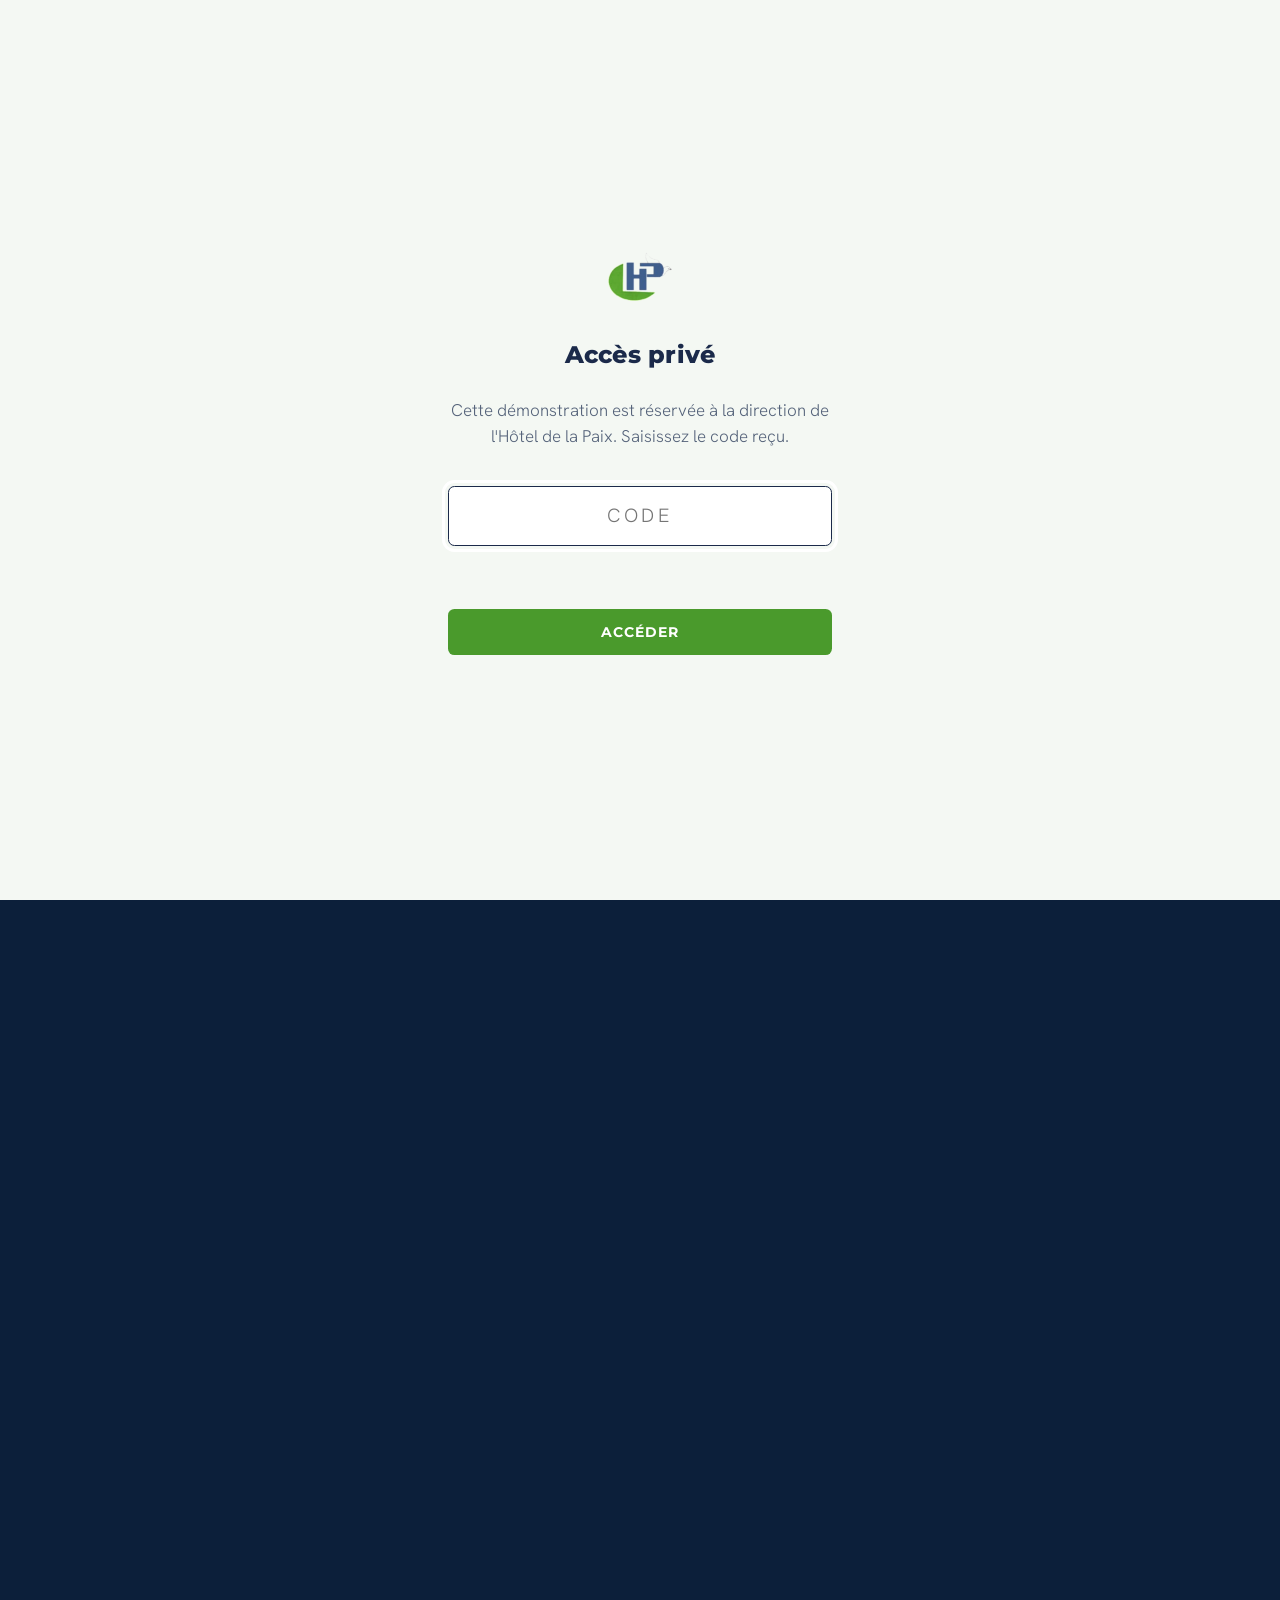
<file: index.html>
<!doctype html>
<html lang="fr">
<head>
<meta charset="utf-8">
<meta name="viewport" content="width=device-width,initial-scale=1">
<title>Hôtel de la Paix Brazzaville — Hébergement, restaurant et bar à Poto-Poto</title>
<meta name="description" content="Hôtel de la Paix à Brazzaville (Poto-Poto) : chambres climatisées, suites, restaurant, bar et pâtisserie. Réception 24h/24.">
<meta property="og:title" content="Hôtel de la Paix Brazzaville — Hébergement, restaurant et bar à Poto-Poto"><meta property="og:type" content="website"><meta property="og:locale" content="fr_FR">
<link rel="icon" type="image/png" href="favicon.png">
<link rel="preconnect" href="https://fonts.googleapis.com"><link rel="preconnect" href="https://fonts.gstatic.com" crossorigin>
<link href="https://fonts.googleapis.com/css2?family=Hanken+Grotesk:wght@400;600;700&amp;family=Montserrat:wght@400;600;700;800&amp;display=swap" rel="stylesheet">
<script src="gate.js"></script>
<link rel="stylesheet" href="style.css">
</head>
<body class="home">
<div class="promo">Maquette de démonstration réalisée par l'Atelier KPM · photos provisoires, contenus à valider avec l'hôtel</div>
<header class="site"><div class="bar">
  <div class="left"><button class="menu-btn" id="menuBtn" type="button" aria-expanded="false" aria-controls="overlay"><span class="burger" aria-hidden="true"></span><span>Menu</span></button>
  <nav class="top-links" aria-label="Liens rapides"><a href="chambres.html">Chambres</a><a href="restaurant-bar.html">Restaurant &amp; Bar</a><a href="evenements.html">Événements</a><a href="galerie.html">Galerie</a><a href="contact.html">Contact</a></nav></div>
  <a class="brand" href="index.html" aria-label="Hôtel de la Paix, accueil"><img class="mark" src="logo-mark.png" alt="" width="44" height="44"><span class="wm"><b>LA PAIX</b><i>HÔTEL</i></span></a>
  <a class="btn sm" href="contact.html#reserver">Réserver</a>
</div></header>
<div class="overlay" id="overlay" hidden role="dialog" aria-modal="true" aria-label="Menu principal">
  <div class="ov-top"><button class="menu-btn" id="menuClose" type="button">Fermer ✕</button><a class="btn sm inv" href="contact.html#reserver">Réserver</a></div>
  <nav class="ov-nav" aria-label="Navigation principale"><a href="chambres.html">Chambres</a><a href="restaurant-bar.html">Restaurant &amp; Bar</a><a href="evenements.html">Événements</a><a href="galerie.html">Galerie</a><a href="contact.html">Contact</a></nav>
  <div class="ov-sub">
    <div><p class="mono">L'hôtel</p><a href="chambres.html#services">Services</a><a href="index.html#autour">Autour de l'hôtel</a></div>
    <div><p class="mono">Contact</p><a href="contact.html#reserver">Demande de réservation</a><span>46 rue Yakomas, Poto-Poto<br>Brazzaville, République du Congo</span></div>
  </div>
</div>
<section class="hero">
  <img class="bg" src="hero.jpg" alt="">
  <div class="inner">
    <p class="mono">Brazzaville · Poto-Poto</p>
    <h1>Hôtel de la Paix</h1>
    <p class="lead">Votre hôtel de haut standing à proximité de chez vous.</p>
    <p><a class="btn inv" href="chambres.html">Voir les chambres</a></p>
    <p class="cue mono" aria-hidden="true">Défiler ↓</p>
  </div>
</section>
<main id="main">
<section class="sec collage-sec">
  <div class="collage wrap">
    <p class="monogram" aria-hidden="true">P</p>
    <figure class="c-big"><img src="chambre-standard.jpg" alt="Une chambre de l'Hôtel de la Paix" loading="lazy"></figure>
    <figure class="c-small"><img src="restaurant.jpg" alt="Le restaurant de l'Hôtel de la Paix" loading="lazy"></figure>
    <div class="c-text">
      <p class="mono">Bienvenue à l'Hôtel de la Paix</p>
      <h2>Séjourner, se retrouver, bien manger</h2>
      <p class="sub">Poto-Poto, Brazzaville · aussi connu sous le nom de Léon Hôtel de la Paix</p>
      <p>Chambres climatisées, appartements F3, restaurant, bar-lounge, pâtisserie et buffet : tout est réuni au même endroit, avec une réception ouverte jour et nuit.</p>
      <p><a class="link" href="chambres.html">Voir les chambres</a></p>
    </div>
  </div>
</section>

<section class="sec flush">
  <div class="wrap head"><p class="mono">Table &amp; détente</p><h2>Sur place</h2></div>
  <div class="panels" id="panels">
    <a class="panel active" href="restaurant-bar.html#restaurant"><img src="restaurant.jpg" alt="" loading="lazy"><span class="vt">Restaurant</span><span class="ht"><small class="mono">Table &amp; détente</small><b>Restaurant</b></span></a>
    <a class="panel" href="restaurant-bar.html#bar"><img src="bar.jpg" alt="" loading="lazy"><span class="vt">Bar &amp; lounge</span><span class="ht"><small class="mono">Salon et terrasse</small><b>Bar &amp; lounge</b></span></a>
    <a class="panel" href="restaurant-bar.html#patisserie"><img src="patisserie.jpg" alt="" loading="lazy"><span class="vt">Pâtisserie</span><span class="ht"><small class="mono">Pâtisserie et buffet</small><b>Pâtisserie</b></span></a>
    <a class="panel" href="chambres.html"><img src="chambre-excellence.jpg" alt="" loading="lazy"><span class="vt">En chambre</span><span class="ht"><small class="mono">Petit-déjeuner et repas</small><b>En chambre</b></span></a>
  </div>
</section>

<section class="sec qsec" id="services">
  <div class="wrap">
    <div class="center narrow"><p class="mono">Services</p><h2 class="qh">Tout pour votre séjour</h2></div>
    <div class="hl">
      <div class="h"><b>24h/24</b><span class="mono">Réception</span></div>
      <div class="h"><b>Aéroport</b><span class="mono">Navette</span></div>
      <div class="h"><b>Détente</b><span class="mono">Massage et billard</span></div>
      <div class="h"><b>Table</b><span class="mono">Restaurant, bar et pâtisserie</span></div>
    </div>
    <p class="center"><a class="btn inv" href="chambres.html#services">Tous les services</a></p>
  </div>
</section>

<section class="sec" id="autour">
  <div class="wrap">
    <div class="head"><p class="mono">Le quartier</p><h2>Autour de l'hôtel</h2></div>
    <div class="near">
      <div class="n"><b>3,3 km</b><span class="mono">Aéroport Maya-Maya</span></div>
      <div class="n"><b>Poto-Poto</b><span class="mono">46 rue Yakomas</span></div>
      <div class="n"><b>24h/24</b><span class="mono">Réception, fast-food et supérette</span></div>
    </div>
    <p class="note-s">Une voiture est recommandée pour vos déplacements. Distances indicatives. Ouverture 24h/24 du fast-food et de la supérette <span class="tbc">à confirmer</span>.</p>
    <div class="trio">
      <img style="--r:1.6" src="terrasse.jpg" alt="Terrasse de l'Hôtel de la Paix" loading="lazy">
      <img style="--r:1.6" src="reception.jpg" alt="Réception de l'Hôtel de la Paix" loading="lazy">
      <img style="--r:1.6" src="salle-reunion.jpg" alt="Salle de réunion de l'Hôtel de la Paix" loading="lazy">
    </div>
  </div>
</section>

<section class="sec ruled news">
  <div class="wrap split top">
    <div><p class="mono">Votre avis compte</p><h2>Vous avez séjourné chez nous ?</h2><p>Dites-nous ce que vous avez aimé, en 30 secondes et sans compte.</p></div>
    <div><p>Votre avis aide l'équipe à s'améliorer et aide les futurs voyageurs à choisir.</p><p><a class="btn inv" href="https://bowbosh22.github.io/paix-hotel-avis/index.html" target="_blank" rel="noopener">Donner votre avis</a></p></div>
  </div>
</section>

<section class="nlb" aria-labelledby="nl-t">
  <div class="nlb-ph"><img src="facade.jpg" alt="Façade de l'Hôtel de la Paix" loading="lazy"></div>
  <div class="nlb-band">
    <div class="nlb-in">
      <h2 id="nl-t">Restons en contact</h2>
      <form id="nl" novalidate>
        <label for="nl-nom"><span>Nom</span><input id="nl-nom" name="nom" placeholder="Votre nom" autocomplete="name" required></label>
        <label for="nl-mail"><span>E-mail</span><input id="nl-mail" name="email" type="email" placeholder="Votre e-mail" autocomplete="email" required></label>
        <button class="btn" type="submit">S'inscrire</button>
        <label class="check" for="nl-ok"><input id="nl-ok" type="checkbox" required> J'accepte de recevoir les actualités et offres de l'Hôtel de la Paix. Désinscription possible à tout moment.</label>
        <p id="nl-msg" class="sent" hidden></p>
      </form>
    </div>
  </div>
</section>
</main>
<a class="wa" href="https://wa.me/242066797580?text=Bonjour%2C%20je%20souhaite%20des%20informations%20sur%20l%27H%C3%B4tel%20de%20la%20Paix." target="_blank" rel="noopener" aria-label="Écrire sur WhatsApp"><svg viewBox="0 0 24 24" aria-hidden="true"><path fill="currentColor" d="M17.472 14.382c-.297-.149-1.758-.867-2.03-.967-.273-.099-.471-.148-.67.15-.197.297-.767.966-.94 1.164-.173.199-.347.223-.644.075-.297-.15-1.255-.463-2.39-1.475-.883-.788-1.48-1.761-1.653-2.059-.173-.297-.018-.458.13-.606.134-.133.298-.347.446-.52.149-.174.198-.298.298-.497.099-.198.05-.371-.025-.52-.075-.149-.669-1.612-.916-2.207-.242-.579-.487-.5-.669-.51-.173-.008-.371-.01-.57-.01-.198 0-.52.074-.792.372-.272.297-1.04 1.016-1.04 2.479 0 1.462 1.065 2.875 1.213 3.074.149.198 2.096 3.2 5.077 4.487.709.306 1.262.489 1.694.625.712.227 1.36.195 1.871.118.571-.085 1.758-.719 2.006-1.413.248-.694.248-1.289.173-1.413-.074-.124-.272-.198-.57-.347m-5.421 7.403h-.004a9.87 9.87 0 01-5.031-1.378l-.361-.214-3.741.982.998-3.648-.235-.374a9.86 9.86 0 01-1.51-5.26c.001-5.45 4.436-9.884 9.888-9.884 2.64 0 5.122 1.03 6.988 2.898a9.825 9.825 0 012.893 6.994c-.003 5.45-4.437 9.884-9.885 9.884m8.413-18.297A11.815 11.815 0 0012.05 0C5.495 0 .16 5.335.157 11.892c0 2.096.547 4.142 1.588 5.945L.057 24l6.305-1.654a11.882 11.882 0 005.683 1.448h.005c6.554 0 11.89-5.335 11.893-11.893a11.821 11.821 0 00-3.48-8.413z"/></svg></a>
<aside class="rate" id="rate" aria-label="Réservation directe">
  <button class="rate-x" id="rateX" type="button" aria-label="Fermer">✕</button>
  <p class="mono">Réservation directe</p>
  <p class="rate-t">Directement auprès de l'hôtel.</p>
  <a class="btn sm" href="contact.html#reserver">Vérifier les disponibilités</a>
</aside>
<footer class="site"><div class="wrap">
  <div><b class="brand-f"><img class="mark" src="logo-mark.png" alt="" width="36" height="36"><span class="wm"><b>LA PAIX</b><i>HÔTEL</i></span></b><p>46 rue Yakomas, Poto-Poto<br>Brazzaville, République du Congo</p></div>
  <div><p class="mono">Explorer</p><a href="chambres.html">Chambres</a><a href="restaurant-bar.html">Restaurant &amp; Bar</a><a href="evenements.html">Événements</a><a href="galerie.html">Galerie</a></div>
  <div><p class="mono">Séjour</p><a href="chambres.html#services">Services</a><a href="index.html#autour">Autour de l'hôtel</a><a href="contact.html#reserver">Réservations</a></div>
  <div><p class="mono">Contact</p><a href="tel:+242066797580">+242 06 679 75 80</a><span>E-mail <span class="tbc">à confirmer</span></span><a href="https://bowbosh22.github.io/paix-hotel-avis/index.html" target="_blank" rel="noopener">Donner votre avis</a></div>
  <p class="legal">Maquette de démonstration par l'Atelier KPM, non officielle. Les visuels « Photo à venir » seront remplacés par les photos de l'hôtel. Les mentions « à confirmer » attendent la validation de la direction.</p>
</div></footer>
<script src="script.js" defer></script>
<script>
(function(){
  var ps=[].slice.call(document.querySelectorAll('#panels .panel'));
  function act(p){ps.forEach(function(x){x.classList.toggle('active',x===p);});}
  ps.forEach(function(p){p.addEventListener('mouseenter',function(){act(p);});p.addEventListener('focus',function(){act(p);});});
})();
</script>
<script>  (function(){var f=document.getElementById('nl'),m=document.getElementById('nl-msg'),SB='https://eetuxvpykvedlsujxxvd.supabase.co',K='sb_publishable_g5yhqAHpirBpQmeBWjw5PQ_qwC762me';
function say(t,ok){m.hidden=false;m.textContent=t;m.setAttribute('role','status');m.style.color=ok?'':'#ff8a8a'}
f.addEventListener('submit',function(e){e.preventDefault();
 var nom=document.getElementById('nl-nom').value.trim(),mail=document.getElementById('nl-mail').value.trim().toLowerCase(),okc=document.getElementById('nl-ok').checked,b=f.querySelector('button[type=submit]');
 if(!nom)return say('Indiquez votre nom.');
 if(!/^[^@\s]+@[^@\s]+\.[^@\s]+$/.test(mail))return say('Indiquez une adresse e-mail valide.');
 if(!okc)return say('Cochez la case pour accepter de recevoir nos communications.');
 var lab=b.textContent;b.disabled=true;b.textContent='Envoi…';
 var ctl=typeof AbortController!=='undefined'?new AbortController():null,tm=ctl&&setTimeout(function(){ctl.abort()},15000);
 fetch(SB+'/rest/v1/abonnes',{method:'POST',headers:{apikey:K,'Content-Type':'application/json',Prefer:'return=minimal'},body:JSON.stringify({nom:nom,email:mail,consentement:true,source:'site'}),signal:ctl?ctl.signal:undefined})
 .then(function(r){clearTimeout(tm);b.disabled=false;b.textContent=lab;
  if(r.ok){f.reset();say('Merci '+nom+' ! Votre inscription est bien enregistrée.',true)}
  else if(r.status===409){f.reset();say('Cette adresse est déjà inscrite. Merci !',true)}
  else say("L'inscription n'a pas pu être enregistrée. Réessayez dans un instant.")},
  function(){clearTimeout(tm);b.disabled=false;b.textContent=lab;say("Connexion impossible. Réessayez dans un instant.")});
});})();</script>
</body>
</html>
</file>
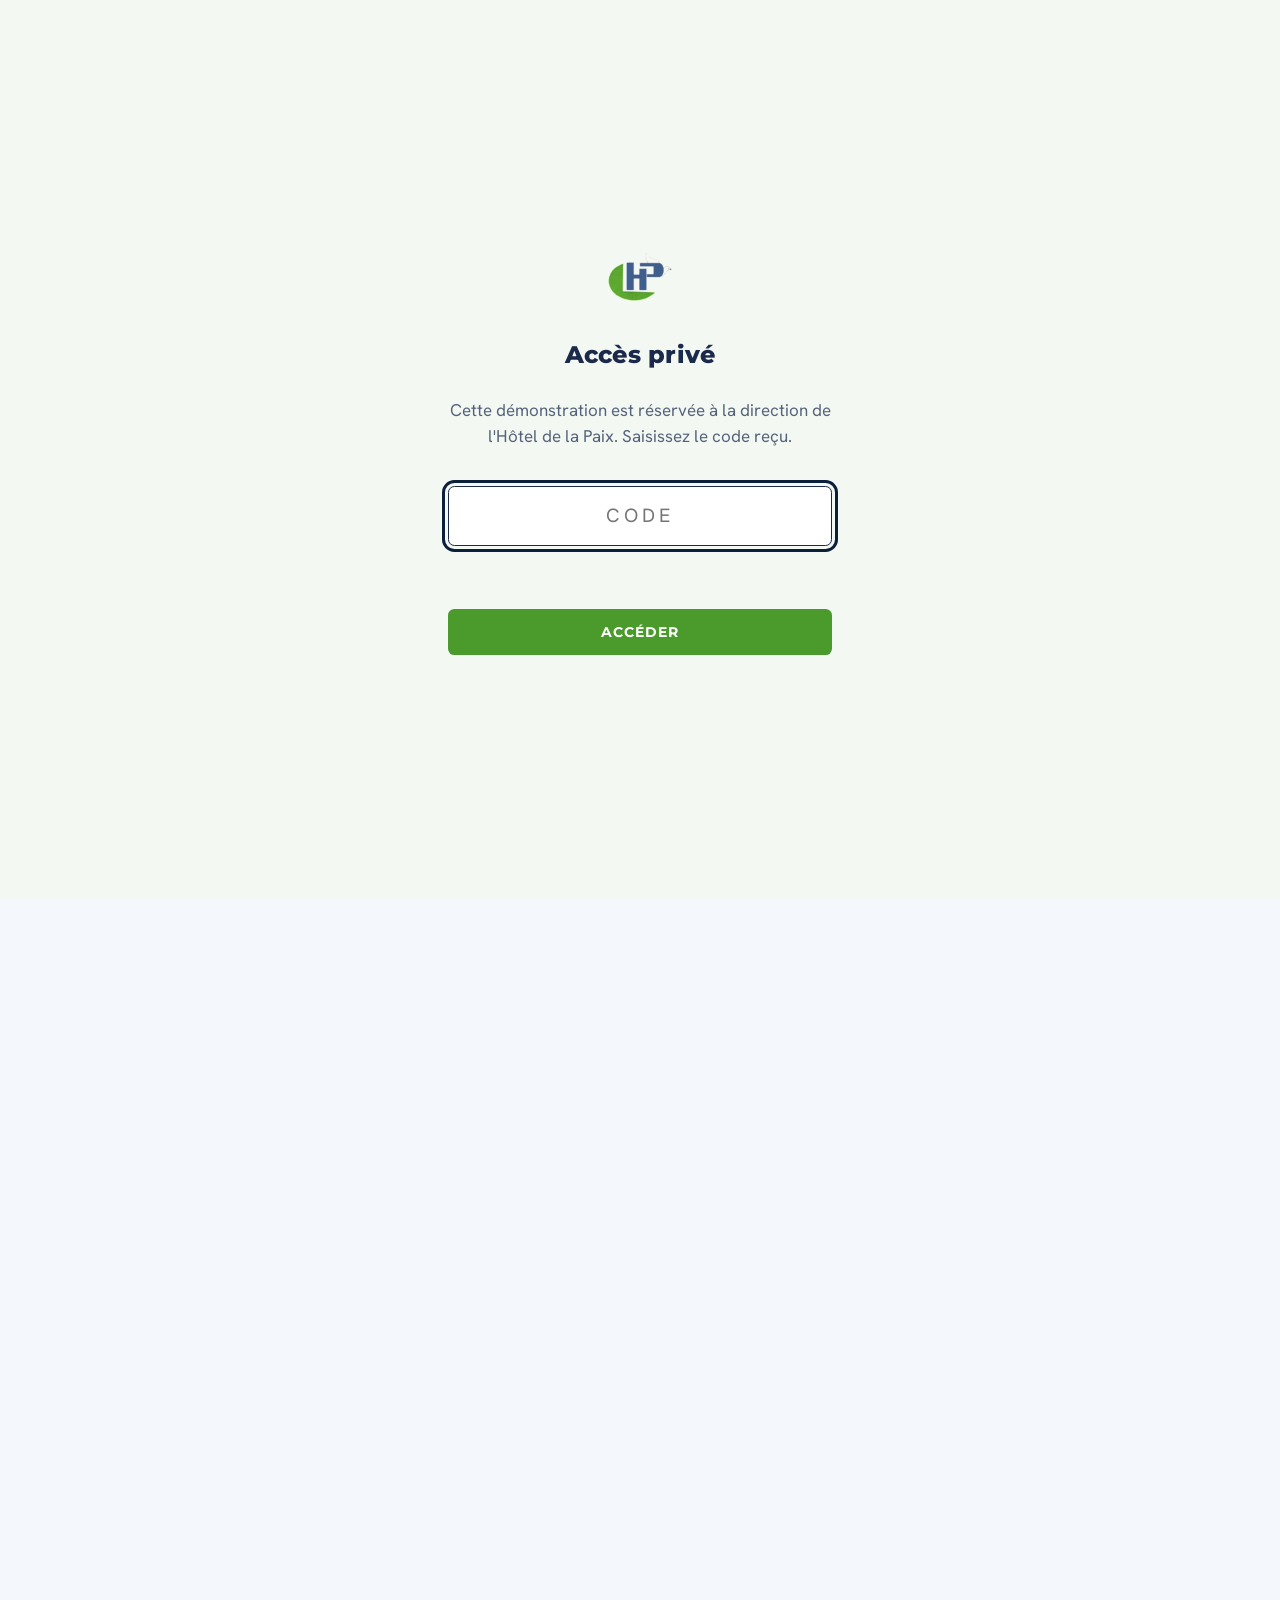
<file: chambre-excellence.html>
<!doctype html>
<html lang="fr">
<head>
<meta charset="utf-8">
<meta name="viewport" content="width=device-width,initial-scale=1">
<title>Chambre Excellence — Hôtel de la Paix Brazzaville</title>
<meta name="description" content="Chambre Excellence à l'Hôtel de la Paix, Poto-Poto, Brazzaville : 70 000 FCFA / nuit. Réservation directe.">
<meta property="og:title" content="Chambre Excellence — Hôtel de la Paix Brazzaville"><meta property="og:type" content="website"><meta property="og:locale" content="fr_FR">
<link rel="icon" type="image/png" href="favicon.png">
<link rel="preconnect" href="https://fonts.googleapis.com"><link rel="preconnect" href="https://fonts.gstatic.com" crossorigin>
<link href="https://fonts.googleapis.com/css2?family=Hanken+Grotesk:wght@400;600;700&amp;family=Montserrat:wght@400;600;700;800&amp;display=swap" rel="stylesheet">
<script src="gate.js"></script>
<link rel="stylesheet" href="style.css">
<link rel="stylesheet" href="rooms.css">
</head>
<body>
<div class="promo">Maquette de démonstration réalisée par l'Atelier KPM · photos provisoires, contenus à valider avec l'hôtel</div>
<header class="site"><div class="bar">
  <div class="left"><button class="menu-btn" id="menuBtn" type="button" aria-expanded="false" aria-controls="overlay"><span class="burger" aria-hidden="true"></span><span>Menu</span></button>
  <nav class="top-links" aria-label="Liens rapides"><a href="chambres.html">Chambres</a><a href="restaurant-bar.html">Restaurant &amp; Bar</a><a href="evenements.html">Événements</a><a href="galerie.html">Galerie</a><a href="contact.html">Contact</a></nav></div>
  <a class="brand" href="index.html" aria-label="Hôtel de la Paix, accueil"><img class="mark" src="logo-mark.png" alt="" width="44" height="44"><span class="wm"><b>LA PAIX</b><i>HÔTEL</i></span></a>
  <a class="btn sm" href="contact.html#reserver">Réserver</a>
</div></header>
<div class="overlay" id="overlay" hidden role="dialog" aria-modal="true" aria-label="Menu principal">
  <div class="ov-top"><button class="menu-btn" id="menuClose" type="button">Fermer ✕</button><a class="btn sm inv" href="contact.html#reserver">Réserver</a></div>
  <nav class="ov-nav" aria-label="Navigation principale"><a href="chambres.html" aria-current="page">Chambres</a><a href="restaurant-bar.html">Restaurant &amp; Bar</a><a href="evenements.html">Événements</a><a href="galerie.html">Galerie</a><a href="contact.html">Contact</a></nav>
  <div class="ov-sub">
    <div><p class="mono">L'hôtel</p><a href="chambres.html#services">Services</a><a href="index.html#autour">Autour de l'hôtel</a></div>
    <div><p class="mono">Contact</p><a href="contact.html#reserver">Demande de réservation</a><span>46 rue Yakomas, Poto-Poto<br>Brazzaville, République du Congo</span></div>
  </div>
</div>
<section class="hero small">
  <img class="bg" src="chambre-excellence.jpg" alt="">
  <div class="inner">
    <p class="mono">Hébergement</p>
    <h1>Chambre Excellence</h1>
  </div>
</section>
<main id="main">
<section class="sec">
  <div class="wrap rd-intro">
    <div>
      <p class="mono">Hôtel de la Paix</p><h2>Chambre Excellence</h2>
      <p class="rprice" style="font-family:var(--display);color:var(--grey)"><b style="font-size:1.8rem;color:var(--ink)">70 000</b> FCFA / nuit</p>
      <p>Plus d'espace et de confort pour un séjour d'affaires ou de détente. Surface et literie <span class="tbc">à confirmer</span></p>
      <dl class="facts"><div><dt>Tarif</dt><dd>70 000 FCFA / nuit</dd></div><div><dt>Petit-déjeuner</dt><dd>+ 10 000 FCFA pour 2 pers.</dd></div><div><dt>Surface</dt><dd><span class="tbc">à confirmer</span></dd></div><div><dt>Capacité</dt><dd><span class="tbc">à confirmer</span></dd></div></dl>
      <div class="btns"><a class="btn" href="contact.html?chambre=excellence#reserver">Réserver</a><a class="btn ghost" href="chambres.html">Toutes les chambres</a></div>
    </div>
    <div class="rd-big"><img src="chambre-excellence.jpg" alt="Chambre Excellence" loading="eager"></div>
  </div>
</section>
<section class="sec ruled">
  <div class="wrap split top">
    <div><p class="mono">Équipements</p><h2 style="margin-bottom:1.6rem">Dans la chambre</h2><ul class="amen"><li><svg viewBox="0 0 32 32" aria-hidden="true"><path d="M4 16h24M7 16V9h18v7M4 16v6M28 16v6M4 22h24"/><path d="M16 4v3M10 5l1 2M22 5l-1 2"/></svg>Climatisation</li><li><svg viewBox="0 0 32 32" aria-hidden="true"><rect x="3" y="7" width="26" height="16" rx="1.5"/><path d="M11 27h10M16 23v4"/></svg>Télévision par satellite</li><li><svg viewBox="0 0 32 32" aria-hidden="true"><rect x="9" y="3" width="14" height="26" rx="1.5"/><path d="M9 13h14M12 7v3M12 16v5"/></svg>Réfrigérateur</li><li><svg viewBox="0 0 32 32" aria-hidden="true"><path d="M5 12a16 16 0 0 1 22 0M9 16a10 10 0 0 1 14 0M13 20a4 4 0 0 1 6 0"/><circle cx="16" cy="24" r="1"/></svg>Wi-Fi gratuit</li><li><svg viewBox="0 0 32 32" aria-hidden="true"><path d="M5 22a11 11 0 0 1 22 0M3 22h26M16 8V5M14 5h4"/></svg>Service en chambre</li><li><svg viewBox="0 0 32 32" aria-hidden="true"><rect x="5" y="6" width="22" height="20" rx="1.5"/><circle cx="16" cy="16" r="4"/><path d="M16 12v2M8 26v2M24 26v2"/></svg>Coffre-fort</li></ul><p class="note-s">Équipements variables selon la chambre <span class="tbc">à confirmer</span>.</p></div>
    <div><p class="mono">Bon à savoir</p><h2 style="margin-bottom:1.6rem">Votre séjour</h2><ul class="good"><li>Petit-déjeuner supplémentaire : 10 000 FCFA, à ajouter lorsque la chambre est occupée par 2 personnes.</li><li>Surface, literie et conditions d'annulation : <span class="tbc">à confirmer avec l'hôtel</span>.</li><li>Réception 24h/24, Wi-Fi gratuit, parking gratuit.</li><li>Transfert Beach – aéroport : 10 000 FCFA, en option à la réservation.</li></ul></div>
  </div>
</section>
<section class="sec ruled fullb" id="autres">
  <div class="wrap">
    <p class="mono">Hébergement</p><h2 style="margin-bottom:1.6rem">Découvrir les autres chambres</h2>
    </div>
    <div class="cc wide" id="ocar" role="region" aria-roledescription="carrousel" aria-label="Autres chambres"><div class="stg"><div class="it" data-p="0" data-i="0"><a href="chambre-standard.html" tabindex="-1" aria-hidden="true"><img src="chambre-standard.jpg" alt="Chambre Standard" loading="lazy"></a></div><div class="it" data-p="1" data-i="1"><a href="chambre-twin.html" tabindex="-1" aria-hidden="true"><img src="chambre-twin.jpg" alt="Chambre Twin" loading="lazy"></a></div><div class="it" data-p="-1" data-i="2"><a href="chambre-f3.html" tabindex="-1" aria-hidden="true"><img src="photo-a-venir.jpg" alt="Appartement F3" loading="lazy"></a></div><button type="button" class="ar l" aria-label="Chambre précédente">←</button><button type="button" class="ar r" aria-label="Chambre suivante">→</button></div><div class="inf" data-i="0"><div><h3>Chambre Standard</h3><p class="pr">50 000 FCFA / nuit</p></div><div><p>La chambre essentielle, climatisée, pour un séjour simple et confortable.</p><a class="btn ghost sm" href="chambre-standard.html">Découvrir plus</a></div></div><div class="inf" data-i="1" hidden><div><h3>Chambre Twin</h3><p class="pr">90 000 FCFA / nuit</p></div><div><p>Deux lits, idéale pour voyager à deux, entre collègues, amis ou en famille.</p><a class="btn ghost sm" href="chambre-twin.html">Découvrir plus</a></div></div><div class="inf" data-i="2" hidden><div><h3>Appartement F3</h3><p class="pr">150 000 FCFA / nuit</p></div><div><p>Un appartement meublé F3 pour un séjour de courte durée à plusieurs ou en famille.</p><a class="btn ghost sm" href="chambre-f3.html">Découvrir plus</a></div></div></div>
</section>
<section class="sec dark"><div class="wrap narrow center"><p class="mono">Réservation</p><h2>Réserver cette chambre</h2><p>Choisissez vos dates, ajoutez vos options, et recevez la confirmation de l'hôtel.</p><p><a class="btn inv" href="contact.html?chambre=excellence#reserver">Réserver</a></p></div></section>
</main>
<a class="wa" href="https://wa.me/242066797580?text=Bonjour%2C%20je%20souhaite%20des%20informations%20sur%20l%27H%C3%B4tel%20de%20la%20Paix." target="_blank" rel="noopener" aria-label="Écrire sur WhatsApp"><svg viewBox="0 0 24 24" aria-hidden="true"><path fill="currentColor" d="M17.472 14.382c-.297-.149-1.758-.867-2.03-.967-.273-.099-.471-.148-.67.15-.197.297-.767.966-.94 1.164-.173.199-.347.223-.644.075-.297-.15-1.255-.463-2.39-1.475-.883-.788-1.48-1.761-1.653-2.059-.173-.297-.018-.458.13-.606.134-.133.298-.347.446-.52.149-.174.198-.298.298-.497.099-.198.05-.371-.025-.52-.075-.149-.669-1.612-.916-2.207-.242-.579-.487-.5-.669-.51-.173-.008-.371-.01-.57-.01-.198 0-.52.074-.792.372-.272.297-1.04 1.016-1.04 2.479 0 1.462 1.065 2.875 1.213 3.074.149.198 2.096 3.2 5.077 4.487.709.306 1.262.489 1.694.625.712.227 1.36.195 1.871.118.571-.085 1.758-.719 2.006-1.413.248-.694.248-1.289.173-1.413-.074-.124-.272-.198-.57-.347m-5.421 7.403h-.004a9.87 9.87 0 01-5.031-1.378l-.361-.214-3.741.982.998-3.648-.235-.374a9.86 9.86 0 01-1.51-5.26c.001-5.45 4.436-9.884 9.888-9.884 2.64 0 5.122 1.03 6.988 2.898a9.825 9.825 0 012.893 6.994c-.003 5.45-4.437 9.884-9.885 9.884m8.413-18.297A11.815 11.815 0 0012.05 0C5.495 0 .16 5.335.157 11.892c0 2.096.547 4.142 1.588 5.945L.057 24l6.305-1.654a11.882 11.882 0 005.683 1.448h.005c6.554 0 11.89-5.335 11.893-11.893a11.821 11.821 0 00-3.48-8.413z"/></svg></a>
<aside class="rate" id="rate" aria-label="Réservation directe">
  <button class="rate-x" id="rateX" type="button" aria-label="Fermer">✕</button>
  <p class="mono">Réservation directe</p>
  <p class="rate-t">Directement auprès de l'hôtel.</p>
  <a class="btn sm" href="contact.html#reserver">Vérifier les disponibilités</a>
</aside>
<footer class="site"><div class="wrap">
  <div><b class="brand-f"><img class="mark" src="logo-mark.png" alt="" width="36" height="36"><span class="wm"><b>LA PAIX</b><i>HÔTEL</i></span></b><p>46 rue Yakomas, Poto-Poto<br>Brazzaville, République du Congo</p></div>
  <div><p class="mono">Explorer</p><a href="chambres.html">Chambres</a><a href="restaurant-bar.html">Restaurant &amp; Bar</a><a href="evenements.html">Événements</a><a href="galerie.html">Galerie</a></div>
  <div><p class="mono">Séjour</p><a href="chambres.html#services">Services</a><a href="index.html#autour">Autour de l'hôtel</a><a href="contact.html#reserver">Réservations</a></div>
  <div><p class="mono">Contact</p><a href="tel:+242066797580">+242 06 679 75 80</a><span>E-mail <span class="tbc">à confirmer</span></span><a href="https://bowbosh22.github.io/paix-hotel-avis/index.html" target="_blank" rel="noopener">Donner votre avis</a></div>
  <p class="legal">Maquette de démonstration par l'Atelier KPM, non officielle. Les visuels « Photo à venir » seront remplacés par les photos de l'hôtel. Les mentions « à confirmer » attendent la validation de la direction.</p>
</div></footer>
<script src="script.js" defer></script>
<script>
(function(){
  var rooms=[].slice.call(document.querySelectorAll('.rooms .room'));
  if(!('IntersectionObserver' in window)||!rooms.length)return;
  document.documentElement.classList.add('rv');
  var io=new IntersectionObserver(function(es){es.forEach(function(e){if(e.isIntersecting){e.target.classList.add('in');io.unobserve(e.target);}});},{threshold:.18,rootMargin:'0px 0px -6% 0px'});
  rooms.forEach(function(r){io.observe(r);});
})();
</script>
<script>
(function(){
  [].forEach.call(document.querySelectorAll('.cc'),function(c){var its=[].slice.call(c.querySelectorAll('.it')),inf=[].slice.call(c.querySelectorAll('.inf')),n=its.length,cur=0;
    function set(){its.forEach(function(e,i){var d=((i-cur)%n+n)%n;e.setAttribute('data-p',d===0?'0':(d===1?'1':(d===n-1?'-1':'x')))});inf.forEach(function(e,i){e.hidden=i!==cur})}
    function go(d){cur=((cur+d)%n+n)%n;set()}
    c.querySelector('.ar.l').addEventListener('click',function(){go(-1)});c.querySelector('.ar.r').addEventListener('click',function(){go(1)});
    its.forEach(function(e,i){e.addEventListener('click',function(ev){var d=((i-cur)%n+n)%n;if(d!==0){ev.preventDefault();go(d===1?1:-1)}else{var a=inf[cur]&&inf[cur].querySelector('a');if(a)location.href=a.href}})});
    var x0=null;c.addEventListener('touchstart',function(e){x0=e.touches[0].clientX},{passive:true});c.addEventListener('touchend',function(e){if(x0==null)return;var dx=e.changedTouches[0].clientX-x0;if(Math.abs(dx)>40)go(dx<0?1:-1);x0=null});
    c.tabIndex=0;c.addEventListener('keydown',function(e){if(e.key==='ArrowRight')go(1);if(e.key==='ArrowLeft')go(-1)});set();});
  [].forEach.call(document.querySelectorAll('.hcar'),function(c){var t=c.querySelector('.tr');
    [].forEach.call(c.querySelectorAll('.ctl button'),function(b){b.addEventListener('click',function(){var w=t.firstElementChild.getBoundingClientRect().width+12;t.scrollBy({left:(+b.dataset.d)*w,behavior:'smooth'});});});
    t.addEventListener('keydown',function(e){if(e.key==='ArrowRight'){e.preventDefault();t.scrollBy({left:t.firstElementChild.getBoundingClientRect().width,behavior:'smooth'})}if(e.key==='ArrowLeft'){e.preventDefault();t.scrollBy({left:-t.firstElementChild.getBoundingClientRect().width,behavior:'smooth'})}});});
})();
</script>
</body>
</html>
</file>
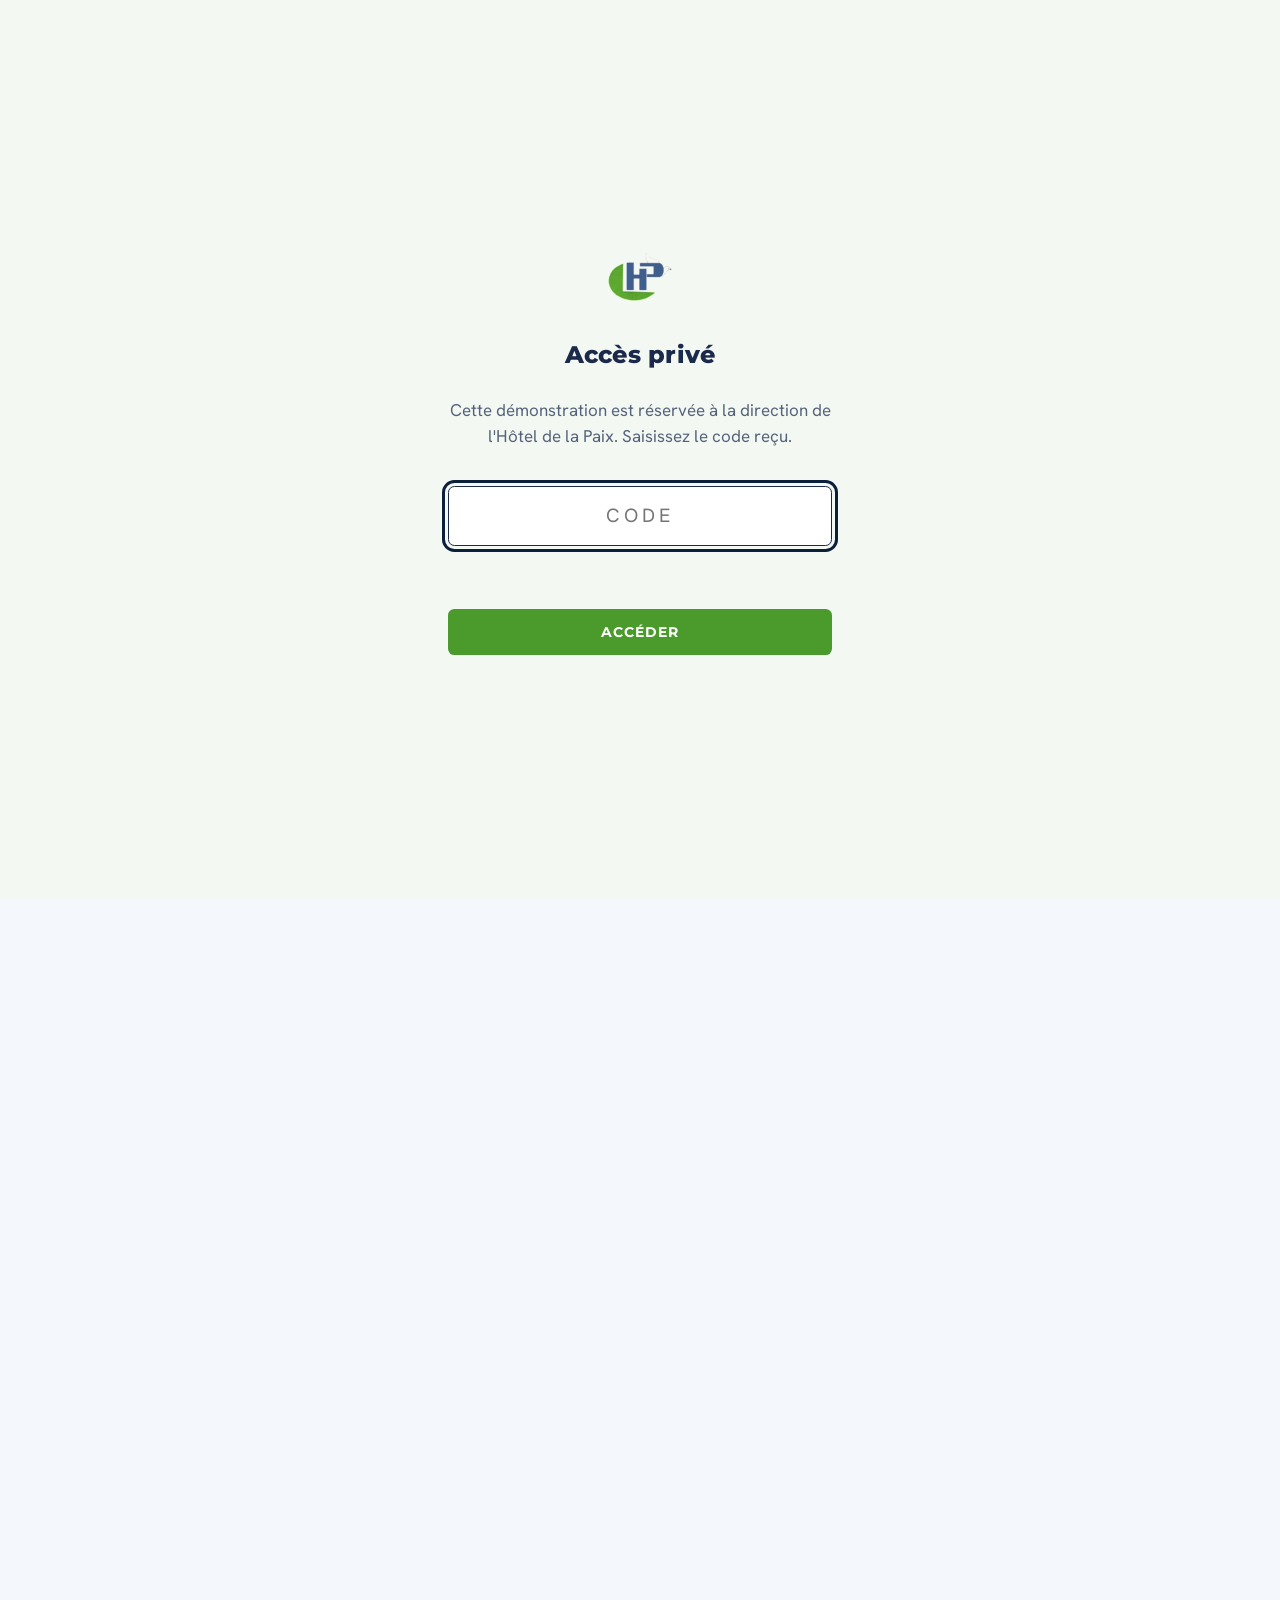
<file: chambre-f3.html>
<!doctype html>
<html lang="fr">
<head>
<meta charset="utf-8">
<meta name="viewport" content="width=device-width,initial-scale=1">
<title>Appartement F3 — Hôtel de la Paix Brazzaville</title>
<meta name="description" content="Appartement F3 à l'Hôtel de la Paix, Poto-Poto, Brazzaville : 150 000 FCFA / nuit. Réservation directe.">
<meta property="og:title" content="Appartement F3 — Hôtel de la Paix Brazzaville"><meta property="og:type" content="website"><meta property="og:locale" content="fr_FR">
<link rel="icon" type="image/png" href="favicon.png">
<link rel="preconnect" href="https://fonts.googleapis.com"><link rel="preconnect" href="https://fonts.gstatic.com" crossorigin>
<link href="https://fonts.googleapis.com/css2?family=Hanken+Grotesk:wght@400;600;700&amp;family=Montserrat:wght@400;600;700;800&amp;display=swap" rel="stylesheet">
<script src="gate.js"></script>
<link rel="stylesheet" href="style.css">
<link rel="stylesheet" href="rooms.css">
</head>
<body>
<div class="promo">Maquette de démonstration réalisée par l'Atelier KPM · photos provisoires, contenus à valider avec l'hôtel</div>
<header class="site"><div class="bar">
  <div class="left"><button class="menu-btn" id="menuBtn" type="button" aria-expanded="false" aria-controls="overlay"><span class="burger" aria-hidden="true"></span><span>Menu</span></button>
  <nav class="top-links" aria-label="Liens rapides"><a href="chambres.html">Chambres</a><a href="restaurant-bar.html">Restaurant &amp; Bar</a><a href="evenements.html">Événements</a><a href="galerie.html">Galerie</a><a href="contact.html">Contact</a></nav></div>
  <a class="brand" href="index.html" aria-label="Hôtel de la Paix, accueil"><img class="mark" src="logo-mark.png" alt="" width="44" height="44"><span class="wm"><b>LA PAIX</b><i>HÔTEL</i></span></a>
  <a class="btn sm" href="contact.html#reserver">Réserver</a>
</div></header>
<div class="overlay" id="overlay" hidden role="dialog" aria-modal="true" aria-label="Menu principal">
  <div class="ov-top"><button class="menu-btn" id="menuClose" type="button">Fermer ✕</button><a class="btn sm inv" href="contact.html#reserver">Réserver</a></div>
  <nav class="ov-nav" aria-label="Navigation principale"><a href="chambres.html" aria-current="page">Chambres</a><a href="restaurant-bar.html">Restaurant &amp; Bar</a><a href="evenements.html">Événements</a><a href="galerie.html">Galerie</a><a href="contact.html">Contact</a></nav>
  <div class="ov-sub">
    <div><p class="mono">L'hôtel</p><a href="chambres.html#services">Services</a><a href="index.html#autour">Autour de l'hôtel</a></div>
    <div><p class="mono">Contact</p><a href="contact.html#reserver">Demande de réservation</a><span>46 rue Yakomas, Poto-Poto<br>Brazzaville, République du Congo</span></div>
  </div>
</div>
<section class="hero small">
  <img class="bg" src="f3-1.jpg" alt="">
  <div class="inner">
    <p class="mono">Hébergement</p>
    <h1>Appartement F3</h1>
  </div>
</section>
<main id="main">
<section class="sec">
  <div class="wrap rd-intro">
    <div>
      <p class="mono">Hôtel de la Paix</p><h2>Appartement F3</h2>
      <p class="rprice" style="font-family:var(--display);color:var(--grey)"><b style="font-size:1.8rem;color:var(--ink)">150 000</b> FCFA / nuit</p>
      <p>Un appartement meublé F3 pour un séjour de courte durée à plusieurs ou en famille. Surface et literie <span class="tbc">à confirmer</span></p>
      <dl class="facts"><div><dt>Tarif</dt><dd>150 000 FCFA / nuit</dd></div><div><dt>Petit-déjeuner</dt><dd>+ 10 000 FCFA pour 2 pers.</dd></div><div><dt>Surface</dt><dd><span class="tbc">à confirmer</span></dd></div><div><dt>Capacité</dt><dd><span class="tbc">à confirmer</span></dd></div></dl>
      <div class="btns"><a class="btn" href="contact.html?chambre=f3#reserver">Réserver</a><a class="btn ghost" href="chambres.html">Toutes les chambres</a></div>
    </div>
    <div class="rd-big"><img src="f3-1.jpg" alt="Appartement F3" loading="eager"></div>
  </div>
</section>
<section class="sec ruled fullb" id="photos">
  <div class="wrap">
    <p class="mono">Photos</p><h2 style="margin-bottom:1.6rem">L'appartement en images</h2>
    </div>
  <div class="cc wide" id="gcar" role="region" aria-roledescription="carrousel" aria-label="Photos de l'appartement"><div class="stg"><div class="it" data-p="0" data-i="0"><img src="f3-1.jpg" alt="Appartement F3, le salon" loading="lazy"></div><div class="it" data-p="1" data-i="1"><img src="f3-2.jpg" alt="Appartement F3, le salon, autre vue" loading="lazy"></div><div class="it" data-p="x" data-i="2"><img src="f3-3.jpg" alt="Appartement F3, le salon et le coin repas" loading="lazy"></div><div class="it" data-p="x" data-i="3"><img src="f3-4.jpg" alt="Appartement F3, la cuisine" loading="lazy"></div><div class="it" data-p="x" data-i="4"><img src="f3-5.jpg" alt="Appartement F3, une chambre" loading="lazy"></div><div class="it" data-p="x" data-i="5"><img src="f3-6.jpg" alt="Appartement F3, une chambre, autre vue" loading="lazy"></div><div class="it" data-p="-1" data-i="6"><img src="f3-7.jpg" alt="Appartement F3, la salle de bain" loading="lazy"></div><button type="button" class="ar l" aria-label="Photo précédente">←</button><button type="button" class="ar r" aria-label="Photo suivante">→</button></div><div class="inf cap" data-i="0"><p>Le salon</p></div><div class="inf cap" data-i="1" hidden><p>Le salon, autre vue</p></div><div class="inf cap" data-i="2" hidden><p>Le salon et le coin repas</p></div><div class="inf cap" data-i="3" hidden><p>La cuisine</p></div><div class="inf cap" data-i="4" hidden><p>Une chambre</p></div><div class="inf cap" data-i="5" hidden><p>Une chambre, autre vue</p></div><div class="inf cap" data-i="6" hidden><p>La salle de bain</p></div></div>
</section>
<section class="sec ruled">
  <div class="wrap split top">
    <div><p class="mono">Équipements</p><h2 style="margin-bottom:1.6rem">Dans la chambre</h2><ul class="amen"><li><svg viewBox="0 0 32 32" aria-hidden="true"><path d="M4 16h24M7 16V9h18v7M4 16v6M28 16v6M4 22h24"/><path d="M16 4v3M10 5l1 2M22 5l-1 2"/></svg>Climatisation</li><li><svg viewBox="0 0 32 32" aria-hidden="true"><rect x="3" y="7" width="26" height="16" rx="1.5"/><path d="M11 27h10M16 23v4"/></svg>Télévision par satellite</li><li><svg viewBox="0 0 32 32" aria-hidden="true"><rect x="9" y="3" width="14" height="26" rx="1.5"/><path d="M9 13h14M12 7v3M12 16v5"/></svg>Réfrigérateur</li><li><svg viewBox="0 0 32 32" aria-hidden="true"><path d="M5 12a16 16 0 0 1 22 0M9 16a10 10 0 0 1 14 0M13 20a4 4 0 0 1 6 0"/><circle cx="16" cy="24" r="1"/></svg>Wi-Fi gratuit</li><li><svg viewBox="0 0 32 32" aria-hidden="true"><path d="M5 22a11 11 0 0 1 22 0M3 22h26M16 8V5M14 5h4"/></svg>Service en chambre</li><li><svg viewBox="0 0 32 32" aria-hidden="true"><rect x="5" y="6" width="22" height="20" rx="1.5"/><circle cx="16" cy="16" r="4"/><path d="M16 12v2M8 26v2M24 26v2"/></svg>Coffre-fort</li></ul><p class="note-s">Équipements variables selon la chambre <span class="tbc">à confirmer</span>.</p></div>
    <div><p class="mono">Bon à savoir</p><h2 style="margin-bottom:1.6rem">Votre séjour</h2><ul class="good"><li>Petit-déjeuner supplémentaire : 10 000 FCFA, à ajouter lorsque la chambre est occupée par 2 personnes.</li><li>Surface, literie et conditions d'annulation : <span class="tbc">à confirmer avec l'hôtel</span>.</li><li>Réception 24h/24, Wi-Fi gratuit, parking gratuit.</li><li>Transfert Beach – aéroport : 10 000 FCFA, en option à la réservation.</li></ul></div>
  </div>
</section>
<section class="sec ruled fullb" id="autres">
  <div class="wrap">
    <p class="mono">Hébergement</p><h2 style="margin-bottom:1.6rem">Découvrir les autres chambres</h2>
    </div>
    <div class="cc wide" id="ocar" role="region" aria-roledescription="carrousel" aria-label="Autres chambres"><div class="stg"><div class="it" data-p="0" data-i="0"><a href="chambre-standard.html" tabindex="-1" aria-hidden="true"><img src="chambre-standard.jpg" alt="Chambre Standard" loading="lazy"></a></div><div class="it" data-p="1" data-i="1"><a href="chambre-excellence.html" tabindex="-1" aria-hidden="true"><img src="chambre-excellence.jpg" alt="Chambre Excellence" loading="lazy"></a></div><div class="it" data-p="-1" data-i="2"><a href="chambre-twin.html" tabindex="-1" aria-hidden="true"><img src="chambre-twin.jpg" alt="Chambre Twin" loading="lazy"></a></div><button type="button" class="ar l" aria-label="Chambre précédente">←</button><button type="button" class="ar r" aria-label="Chambre suivante">→</button></div><div class="inf" data-i="0"><div><h3>Chambre Standard</h3><p class="pr">50 000 FCFA / nuit</p></div><div><p>La chambre essentielle, climatisée, pour un séjour simple et confortable.</p><a class="btn ghost sm" href="chambre-standard.html">Découvrir plus</a></div></div><div class="inf" data-i="1" hidden><div><h3>Chambre Excellence</h3><p class="pr">70 000 FCFA / nuit</p></div><div><p>Plus d'espace et de confort pour un séjour d'affaires ou de détente.</p><a class="btn ghost sm" href="chambre-excellence.html">Découvrir plus</a></div></div><div class="inf" data-i="2" hidden><div><h3>Chambre Twin</h3><p class="pr">90 000 FCFA / nuit</p></div><div><p>Deux lits, idéale pour voyager à deux, entre collègues, amis ou en famille.</p><a class="btn ghost sm" href="chambre-twin.html">Découvrir plus</a></div></div></div>
</section>
<section class="sec dark"><div class="wrap narrow center"><p class="mono">Réservation</p><h2>Réserver cette chambre</h2><p>Choisissez vos dates, ajoutez vos options, et recevez la confirmation de l'hôtel.</p><p><a class="btn inv" href="contact.html?chambre=f3#reserver">Réserver</a></p></div></section>
</main>
<a class="wa" href="https://wa.me/242066797580?text=Bonjour%2C%20je%20souhaite%20des%20informations%20sur%20l%27H%C3%B4tel%20de%20la%20Paix." target="_blank" rel="noopener" aria-label="Écrire sur WhatsApp"><svg viewBox="0 0 24 24" aria-hidden="true"><path fill="currentColor" d="M17.472 14.382c-.297-.149-1.758-.867-2.03-.967-.273-.099-.471-.148-.67.15-.197.297-.767.966-.94 1.164-.173.199-.347.223-.644.075-.297-.15-1.255-.463-2.39-1.475-.883-.788-1.48-1.761-1.653-2.059-.173-.297-.018-.458.13-.606.134-.133.298-.347.446-.52.149-.174.198-.298.298-.497.099-.198.05-.371-.025-.52-.075-.149-.669-1.612-.916-2.207-.242-.579-.487-.5-.669-.51-.173-.008-.371-.01-.57-.01-.198 0-.52.074-.792.372-.272.297-1.04 1.016-1.04 2.479 0 1.462 1.065 2.875 1.213 3.074.149.198 2.096 3.2 5.077 4.487.709.306 1.262.489 1.694.625.712.227 1.36.195 1.871.118.571-.085 1.758-.719 2.006-1.413.248-.694.248-1.289.173-1.413-.074-.124-.272-.198-.57-.347m-5.421 7.403h-.004a9.87 9.87 0 01-5.031-1.378l-.361-.214-3.741.982.998-3.648-.235-.374a9.86 9.86 0 01-1.51-5.26c.001-5.45 4.436-9.884 9.888-9.884 2.64 0 5.122 1.03 6.988 2.898a9.825 9.825 0 012.893 6.994c-.003 5.45-4.437 9.884-9.885 9.884m8.413-18.297A11.815 11.815 0 0012.05 0C5.495 0 .16 5.335.157 11.892c0 2.096.547 4.142 1.588 5.945L.057 24l6.305-1.654a11.882 11.882 0 005.683 1.448h.005c6.554 0 11.89-5.335 11.893-11.893a11.821 11.821 0 00-3.48-8.413z"/></svg></a>
<aside class="rate" id="rate" aria-label="Réservation directe">
  <button class="rate-x" id="rateX" type="button" aria-label="Fermer">✕</button>
  <p class="mono">Réservation directe</p>
  <p class="rate-t">Directement auprès de l'hôtel.</p>
  <a class="btn sm" href="contact.html#reserver">Vérifier les disponibilités</a>
</aside>
<footer class="site"><div class="wrap">
  <div><b class="brand-f"><img class="mark" src="logo-mark.png" alt="" width="36" height="36"><span class="wm"><b>LA PAIX</b><i>HÔTEL</i></span></b><p>46 rue Yakomas, Poto-Poto<br>Brazzaville, République du Congo</p></div>
  <div><p class="mono">Explorer</p><a href="chambres.html">Chambres</a><a href="restaurant-bar.html">Restaurant &amp; Bar</a><a href="evenements.html">Événements</a><a href="galerie.html">Galerie</a></div>
  <div><p class="mono">Séjour</p><a href="chambres.html#services">Services</a><a href="index.html#autour">Autour de l'hôtel</a><a href="contact.html#reserver">Réservations</a></div>
  <div><p class="mono">Contact</p><a href="tel:+242066797580">+242 06 679 75 80</a><span>E-mail <span class="tbc">à confirmer</span></span><a href="https://bowbosh22.github.io/paix-hotel-avis/index.html" target="_blank" rel="noopener">Donner votre avis</a></div>
  <p class="legal">Maquette de démonstration par l'Atelier KPM, non officielle. Les visuels « Photo à venir » seront remplacés par les photos de l'hôtel. Les mentions « à confirmer » attendent la validation de la direction.</p>
</div></footer>
<script src="script.js" defer></script>
<script>
(function(){
  var rooms=[].slice.call(document.querySelectorAll('.rooms .room'));
  if(!('IntersectionObserver' in window)||!rooms.length)return;
  document.documentElement.classList.add('rv');
  var io=new IntersectionObserver(function(es){es.forEach(function(e){if(e.isIntersecting){e.target.classList.add('in');io.unobserve(e.target);}});},{threshold:.18,rootMargin:'0px 0px -6% 0px'});
  rooms.forEach(function(r){io.observe(r);});
})();
</script>
<script>
(function(){
  [].forEach.call(document.querySelectorAll('.cc'),function(c){var its=[].slice.call(c.querySelectorAll('.it')),inf=[].slice.call(c.querySelectorAll('.inf')),n=its.length,cur=0;
    function set(){its.forEach(function(e,i){var d=((i-cur)%n+n)%n;e.setAttribute('data-p',d===0?'0':(d===1?'1':(d===n-1?'-1':'x')))});inf.forEach(function(e,i){e.hidden=i!==cur})}
    function go(d){cur=((cur+d)%n+n)%n;set()}
    c.querySelector('.ar.l').addEventListener('click',function(){go(-1)});c.querySelector('.ar.r').addEventListener('click',function(){go(1)});
    its.forEach(function(e,i){e.addEventListener('click',function(ev){var d=((i-cur)%n+n)%n;if(d!==0){ev.preventDefault();go(d===1?1:-1)}else{var a=inf[cur]&&inf[cur].querySelector('a');if(a)location.href=a.href}})});
    var x0=null;c.addEventListener('touchstart',function(e){x0=e.touches[0].clientX},{passive:true});c.addEventListener('touchend',function(e){if(x0==null)return;var dx=e.changedTouches[0].clientX-x0;if(Math.abs(dx)>40)go(dx<0?1:-1);x0=null});
    c.tabIndex=0;c.addEventListener('keydown',function(e){if(e.key==='ArrowRight')go(1);if(e.key==='ArrowLeft')go(-1)});set();});
  [].forEach.call(document.querySelectorAll('.hcar'),function(c){var t=c.querySelector('.tr');
    [].forEach.call(c.querySelectorAll('.ctl button'),function(b){b.addEventListener('click',function(){var w=t.firstElementChild.getBoundingClientRect().width+12;t.scrollBy({left:(+b.dataset.d)*w,behavior:'smooth'});});});
    t.addEventListener('keydown',function(e){if(e.key==='ArrowRight'){e.preventDefault();t.scrollBy({left:t.firstElementChild.getBoundingClientRect().width,behavior:'smooth'})}if(e.key==='ArrowLeft'){e.preventDefault();t.scrollBy({left:-t.firstElementChild.getBoundingClientRect().width,behavior:'smooth'})}});});
})();
</script>
</body>
</html>
</file>
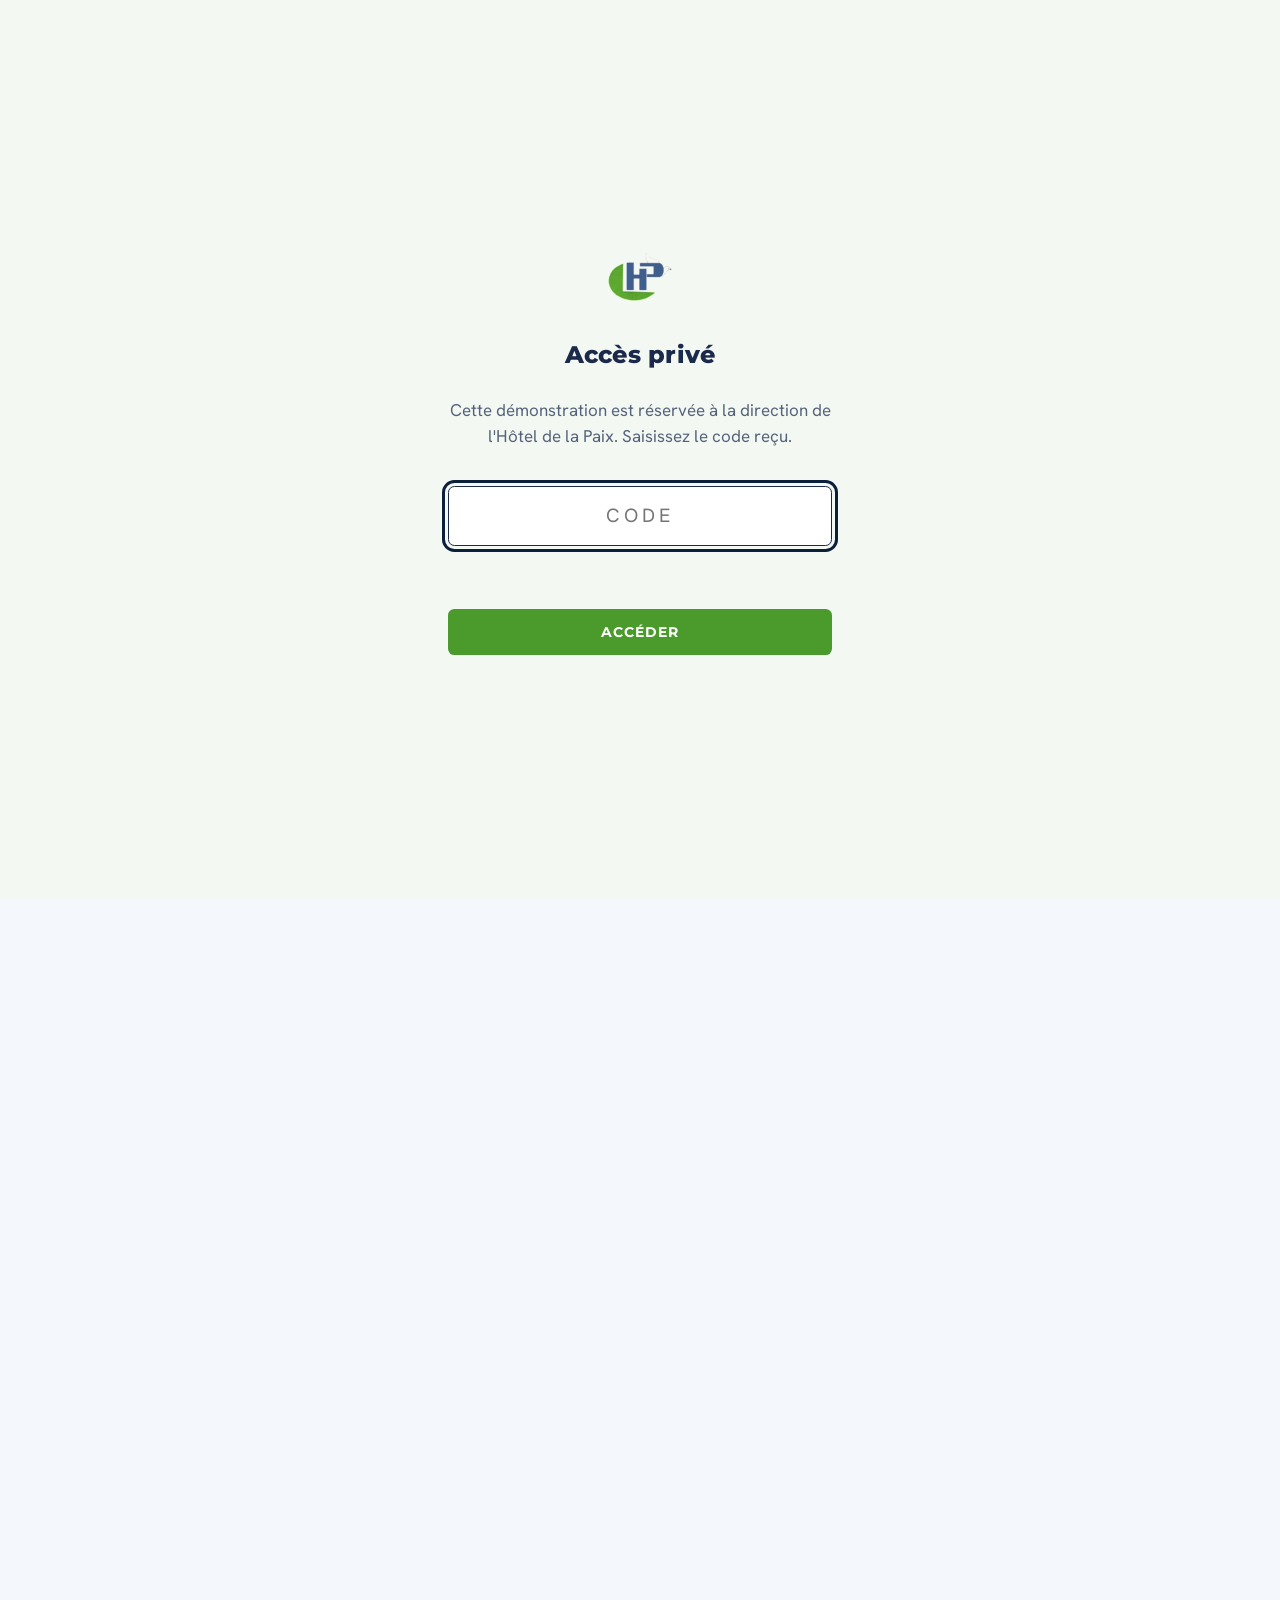
<file: chambre-standard.html>
<!doctype html>
<html lang="fr">
<head>
<meta charset="utf-8">
<meta name="viewport" content="width=device-width,initial-scale=1">
<title>Chambre Standard — Hôtel de la Paix Brazzaville</title>
<meta name="description" content="Chambre Standard à l'Hôtel de la Paix, Poto-Poto, Brazzaville : 50 000 FCFA / nuit. Réservation directe.">
<meta property="og:title" content="Chambre Standard — Hôtel de la Paix Brazzaville"><meta property="og:type" content="website"><meta property="og:locale" content="fr_FR">
<link rel="icon" type="image/png" href="favicon.png">
<link rel="preconnect" href="https://fonts.googleapis.com"><link rel="preconnect" href="https://fonts.gstatic.com" crossorigin>
<link href="https://fonts.googleapis.com/css2?family=Hanken+Grotesk:wght@400;600;700&amp;family=Montserrat:wght@400;600;700;800&amp;display=swap" rel="stylesheet">
<script src="gate.js"></script>
<link rel="stylesheet" href="style.css">
<link rel="stylesheet" href="rooms.css">
</head>
<body>
<div class="promo">Maquette de démonstration réalisée par l'Atelier KPM · photos provisoires, contenus à valider avec l'hôtel</div>
<header class="site"><div class="bar">
  <div class="left"><button class="menu-btn" id="menuBtn" type="button" aria-expanded="false" aria-controls="overlay"><span class="burger" aria-hidden="true"></span><span>Menu</span></button>
  <nav class="top-links" aria-label="Liens rapides"><a href="chambres.html">Chambres</a><a href="restaurant-bar.html">Restaurant &amp; Bar</a><a href="evenements.html">Événements</a><a href="galerie.html">Galerie</a><a href="contact.html">Contact</a></nav></div>
  <a class="brand" href="index.html" aria-label="Hôtel de la Paix, accueil"><img class="mark" src="logo-mark.png" alt="" width="44" height="44"><span class="wm"><b>LA PAIX</b><i>HÔTEL</i></span></a>
  <a class="btn sm" href="contact.html#reserver">Réserver</a>
</div></header>
<div class="overlay" id="overlay" hidden role="dialog" aria-modal="true" aria-label="Menu principal">
  <div class="ov-top"><button class="menu-btn" id="menuClose" type="button">Fermer ✕</button><a class="btn sm inv" href="contact.html#reserver">Réserver</a></div>
  <nav class="ov-nav" aria-label="Navigation principale"><a href="chambres.html" aria-current="page">Chambres</a><a href="restaurant-bar.html">Restaurant &amp; Bar</a><a href="evenements.html">Événements</a><a href="galerie.html">Galerie</a><a href="contact.html">Contact</a></nav>
  <div class="ov-sub">
    <div><p class="mono">L'hôtel</p><a href="chambres.html#services">Services</a><a href="index.html#autour">Autour de l'hôtel</a></div>
    <div><p class="mono">Contact</p><a href="contact.html#reserver">Demande de réservation</a><span>46 rue Yakomas, Poto-Poto<br>Brazzaville, République du Congo</span></div>
  </div>
</div>
<section class="hero small">
  <img class="bg" src="chambre-standard.jpg" alt="">
  <div class="inner">
    <p class="mono">Hébergement</p>
    <h1>Chambre Standard</h1>
  </div>
</section>
<main id="main">
<section class="sec">
  <div class="wrap rd-intro">
    <div>
      <p class="mono">Hôtel de la Paix</p><h2>Chambre Standard</h2>
      <p class="rprice" style="font-family:var(--display);color:var(--grey)"><b style="font-size:1.8rem;color:var(--ink)">50 000</b> FCFA / nuit</p>
      <p>La chambre essentielle, climatisée, pour un séjour simple et confortable. Surface et literie <span class="tbc">à confirmer</span></p>
      <dl class="facts"><div><dt>Tarif</dt><dd>50 000 FCFA / nuit</dd></div><div><dt>Petit-déjeuner</dt><dd>+ 10 000 FCFA pour 2 pers.</dd></div><div><dt>Surface</dt><dd><span class="tbc">à confirmer</span></dd></div><div><dt>Capacité</dt><dd><span class="tbc">à confirmer</span></dd></div></dl>
      <div class="btns"><a class="btn" href="contact.html?chambre=standard#reserver">Réserver</a><a class="btn ghost" href="chambres.html">Toutes les chambres</a></div>
    </div>
    <div class="rd-big"><img src="chambre-standard.jpg" alt="Chambre Standard" loading="eager"></div>
  </div>
</section>
<section class="sec ruled">
  <div class="wrap split top">
    <div><p class="mono">Équipements</p><h2 style="margin-bottom:1.6rem">Dans la chambre</h2><ul class="amen"><li><svg viewBox="0 0 32 32" aria-hidden="true"><path d="M4 16h24M7 16V9h18v7M4 16v6M28 16v6M4 22h24"/><path d="M16 4v3M10 5l1 2M22 5l-1 2"/></svg>Climatisation</li><li><svg viewBox="0 0 32 32" aria-hidden="true"><rect x="3" y="7" width="26" height="16" rx="1.5"/><path d="M11 27h10M16 23v4"/></svg>Télévision par satellite</li><li><svg viewBox="0 0 32 32" aria-hidden="true"><rect x="9" y="3" width="14" height="26" rx="1.5"/><path d="M9 13h14M12 7v3M12 16v5"/></svg>Réfrigérateur</li><li><svg viewBox="0 0 32 32" aria-hidden="true"><path d="M5 12a16 16 0 0 1 22 0M9 16a10 10 0 0 1 14 0M13 20a4 4 0 0 1 6 0"/><circle cx="16" cy="24" r="1"/></svg>Wi-Fi gratuit</li><li><svg viewBox="0 0 32 32" aria-hidden="true"><path d="M5 22a11 11 0 0 1 22 0M3 22h26M16 8V5M14 5h4"/></svg>Service en chambre</li><li><svg viewBox="0 0 32 32" aria-hidden="true"><rect x="5" y="6" width="22" height="20" rx="1.5"/><circle cx="16" cy="16" r="4"/><path d="M16 12v2M8 26v2M24 26v2"/></svg>Coffre-fort</li></ul><p class="note-s">Équipements variables selon la chambre <span class="tbc">à confirmer</span>.</p></div>
    <div><p class="mono">Bon à savoir</p><h2 style="margin-bottom:1.6rem">Votre séjour</h2><ul class="good"><li>Petit-déjeuner supplémentaire : 10 000 FCFA, à ajouter lorsque la chambre est occupée par 2 personnes.</li><li>Surface, literie et conditions d'annulation : <span class="tbc">à confirmer avec l'hôtel</span>.</li><li>Réception 24h/24, Wi-Fi gratuit, parking gratuit.</li><li>Transfert Beach – aéroport : 10 000 FCFA, en option à la réservation.</li></ul></div>
  </div>
</section>
<section class="sec ruled fullb" id="autres">
  <div class="wrap">
    <p class="mono">Hébergement</p><h2 style="margin-bottom:1.6rem">Découvrir les autres chambres</h2>
    </div>
    <div class="cc wide" id="ocar" role="region" aria-roledescription="carrousel" aria-label="Autres chambres"><div class="stg"><div class="it" data-p="0" data-i="0"><a href="chambre-excellence.html" tabindex="-1" aria-hidden="true"><img src="chambre-excellence.jpg" alt="Chambre Excellence" loading="lazy"></a></div><div class="it" data-p="1" data-i="1"><a href="chambre-twin.html" tabindex="-1" aria-hidden="true"><img src="chambre-twin.jpg" alt="Chambre Twin" loading="lazy"></a></div><div class="it" data-p="-1" data-i="2"><a href="chambre-f3.html" tabindex="-1" aria-hidden="true"><img src="photo-a-venir.jpg" alt="Appartement F3" loading="lazy"></a></div><button type="button" class="ar l" aria-label="Chambre précédente">←</button><button type="button" class="ar r" aria-label="Chambre suivante">→</button></div><div class="inf" data-i="0"><div><h3>Chambre Excellence</h3><p class="pr">70 000 FCFA / nuit</p></div><div><p>Plus d'espace et de confort pour un séjour d'affaires ou de détente.</p><a class="btn ghost sm" href="chambre-excellence.html">Découvrir plus</a></div></div><div class="inf" data-i="1" hidden><div><h3>Chambre Twin</h3><p class="pr">90 000 FCFA / nuit</p></div><div><p>Deux lits, idéale pour voyager à deux, entre collègues, amis ou en famille.</p><a class="btn ghost sm" href="chambre-twin.html">Découvrir plus</a></div></div><div class="inf" data-i="2" hidden><div><h3>Appartement F3</h3><p class="pr">150 000 FCFA / nuit</p></div><div><p>Un appartement meublé F3 pour un séjour de courte durée à plusieurs ou en famille.</p><a class="btn ghost sm" href="chambre-f3.html">Découvrir plus</a></div></div></div>
</section>
<section class="sec dark"><div class="wrap narrow center"><p class="mono">Réservation</p><h2>Réserver cette chambre</h2><p>Choisissez vos dates, ajoutez vos options, et recevez la confirmation de l'hôtel.</p><p><a class="btn inv" href="contact.html?chambre=standard#reserver">Réserver</a></p></div></section>
</main>
<a class="wa" href="https://wa.me/242066797580?text=Bonjour%2C%20je%20souhaite%20des%20informations%20sur%20l%27H%C3%B4tel%20de%20la%20Paix." target="_blank" rel="noopener" aria-label="Écrire sur WhatsApp"><svg viewBox="0 0 24 24" aria-hidden="true"><path fill="currentColor" d="M17.472 14.382c-.297-.149-1.758-.867-2.03-.967-.273-.099-.471-.148-.67.15-.197.297-.767.966-.94 1.164-.173.199-.347.223-.644.075-.297-.15-1.255-.463-2.39-1.475-.883-.788-1.48-1.761-1.653-2.059-.173-.297-.018-.458.13-.606.134-.133.298-.347.446-.52.149-.174.198-.298.298-.497.099-.198.05-.371-.025-.52-.075-.149-.669-1.612-.916-2.207-.242-.579-.487-.5-.669-.51-.173-.008-.371-.01-.57-.01-.198 0-.52.074-.792.372-.272.297-1.04 1.016-1.04 2.479 0 1.462 1.065 2.875 1.213 3.074.149.198 2.096 3.2 5.077 4.487.709.306 1.262.489 1.694.625.712.227 1.36.195 1.871.118.571-.085 1.758-.719 2.006-1.413.248-.694.248-1.289.173-1.413-.074-.124-.272-.198-.57-.347m-5.421 7.403h-.004a9.87 9.87 0 01-5.031-1.378l-.361-.214-3.741.982.998-3.648-.235-.374a9.86 9.86 0 01-1.51-5.26c.001-5.45 4.436-9.884 9.888-9.884 2.64 0 5.122 1.03 6.988 2.898a9.825 9.825 0 012.893 6.994c-.003 5.45-4.437 9.884-9.885 9.884m8.413-18.297A11.815 11.815 0 0012.05 0C5.495 0 .16 5.335.157 11.892c0 2.096.547 4.142 1.588 5.945L.057 24l6.305-1.654a11.882 11.882 0 005.683 1.448h.005c6.554 0 11.89-5.335 11.893-11.893a11.821 11.821 0 00-3.48-8.413z"/></svg></a>
<aside class="rate" id="rate" aria-label="Réservation directe">
  <button class="rate-x" id="rateX" type="button" aria-label="Fermer">✕</button>
  <p class="mono">Réservation directe</p>
  <p class="rate-t">Directement auprès de l'hôtel.</p>
  <a class="btn sm" href="contact.html#reserver">Vérifier les disponibilités</a>
</aside>
<footer class="site"><div class="wrap">
  <div><b class="brand-f"><img class="mark" src="logo-mark.png" alt="" width="36" height="36"><span class="wm"><b>LA PAIX</b><i>HÔTEL</i></span></b><p>46 rue Yakomas, Poto-Poto<br>Brazzaville, République du Congo</p></div>
  <div><p class="mono">Explorer</p><a href="chambres.html">Chambres</a><a href="restaurant-bar.html">Restaurant &amp; Bar</a><a href="evenements.html">Événements</a><a href="galerie.html">Galerie</a></div>
  <div><p class="mono">Séjour</p><a href="chambres.html#services">Services</a><a href="index.html#autour">Autour de l'hôtel</a><a href="contact.html#reserver">Réservations</a></div>
  <div><p class="mono">Contact</p><a href="tel:+242066797580">+242 06 679 75 80</a><span>E-mail <span class="tbc">à confirmer</span></span><a href="https://bowbosh22.github.io/paix-hotel-avis/index.html" target="_blank" rel="noopener">Donner votre avis</a></div>
  <p class="legal">Maquette de démonstration par l'Atelier KPM, non officielle. Les visuels « Photo à venir » seront remplacés par les photos de l'hôtel. Les mentions « à confirmer » attendent la validation de la direction.</p>
</div></footer>
<script src="script.js" defer></script>
<script>
(function(){
  var rooms=[].slice.call(document.querySelectorAll('.rooms .room'));
  if(!('IntersectionObserver' in window)||!rooms.length)return;
  document.documentElement.classList.add('rv');
  var io=new IntersectionObserver(function(es){es.forEach(function(e){if(e.isIntersecting){e.target.classList.add('in');io.unobserve(e.target);}});},{threshold:.18,rootMargin:'0px 0px -6% 0px'});
  rooms.forEach(function(r){io.observe(r);});
})();
</script>
<script>
(function(){
  [].forEach.call(document.querySelectorAll('.cc'),function(c){var its=[].slice.call(c.querySelectorAll('.it')),inf=[].slice.call(c.querySelectorAll('.inf')),n=its.length,cur=0;
    function set(){its.forEach(function(e,i){var d=((i-cur)%n+n)%n;e.setAttribute('data-p',d===0?'0':(d===1?'1':(d===n-1?'-1':'x')))});inf.forEach(function(e,i){e.hidden=i!==cur})}
    function go(d){cur=((cur+d)%n+n)%n;set()}
    c.querySelector('.ar.l').addEventListener('click',function(){go(-1)});c.querySelector('.ar.r').addEventListener('click',function(){go(1)});
    its.forEach(function(e,i){e.addEventListener('click',function(ev){var d=((i-cur)%n+n)%n;if(d!==0){ev.preventDefault();go(d===1?1:-1)}else{var a=inf[cur]&&inf[cur].querySelector('a');if(a)location.href=a.href}})});
    var x0=null;c.addEventListener('touchstart',function(e){x0=e.touches[0].clientX},{passive:true});c.addEventListener('touchend',function(e){if(x0==null)return;var dx=e.changedTouches[0].clientX-x0;if(Math.abs(dx)>40)go(dx<0?1:-1);x0=null});
    c.tabIndex=0;c.addEventListener('keydown',function(e){if(e.key==='ArrowRight')go(1);if(e.key==='ArrowLeft')go(-1)});set();});
  [].forEach.call(document.querySelectorAll('.hcar'),function(c){var t=c.querySelector('.tr');
    [].forEach.call(c.querySelectorAll('.ctl button'),function(b){b.addEventListener('click',function(){var w=t.firstElementChild.getBoundingClientRect().width+12;t.scrollBy({left:(+b.dataset.d)*w,behavior:'smooth'});});});
    t.addEventListener('keydown',function(e){if(e.key==='ArrowRight'){e.preventDefault();t.scrollBy({left:t.firstElementChild.getBoundingClientRect().width,behavior:'smooth'})}if(e.key==='ArrowLeft'){e.preventDefault();t.scrollBy({left:-t.firstElementChild.getBoundingClientRect().width,behavior:'smooth'})}});});
})();
</script>
</body>
</html>
</file>
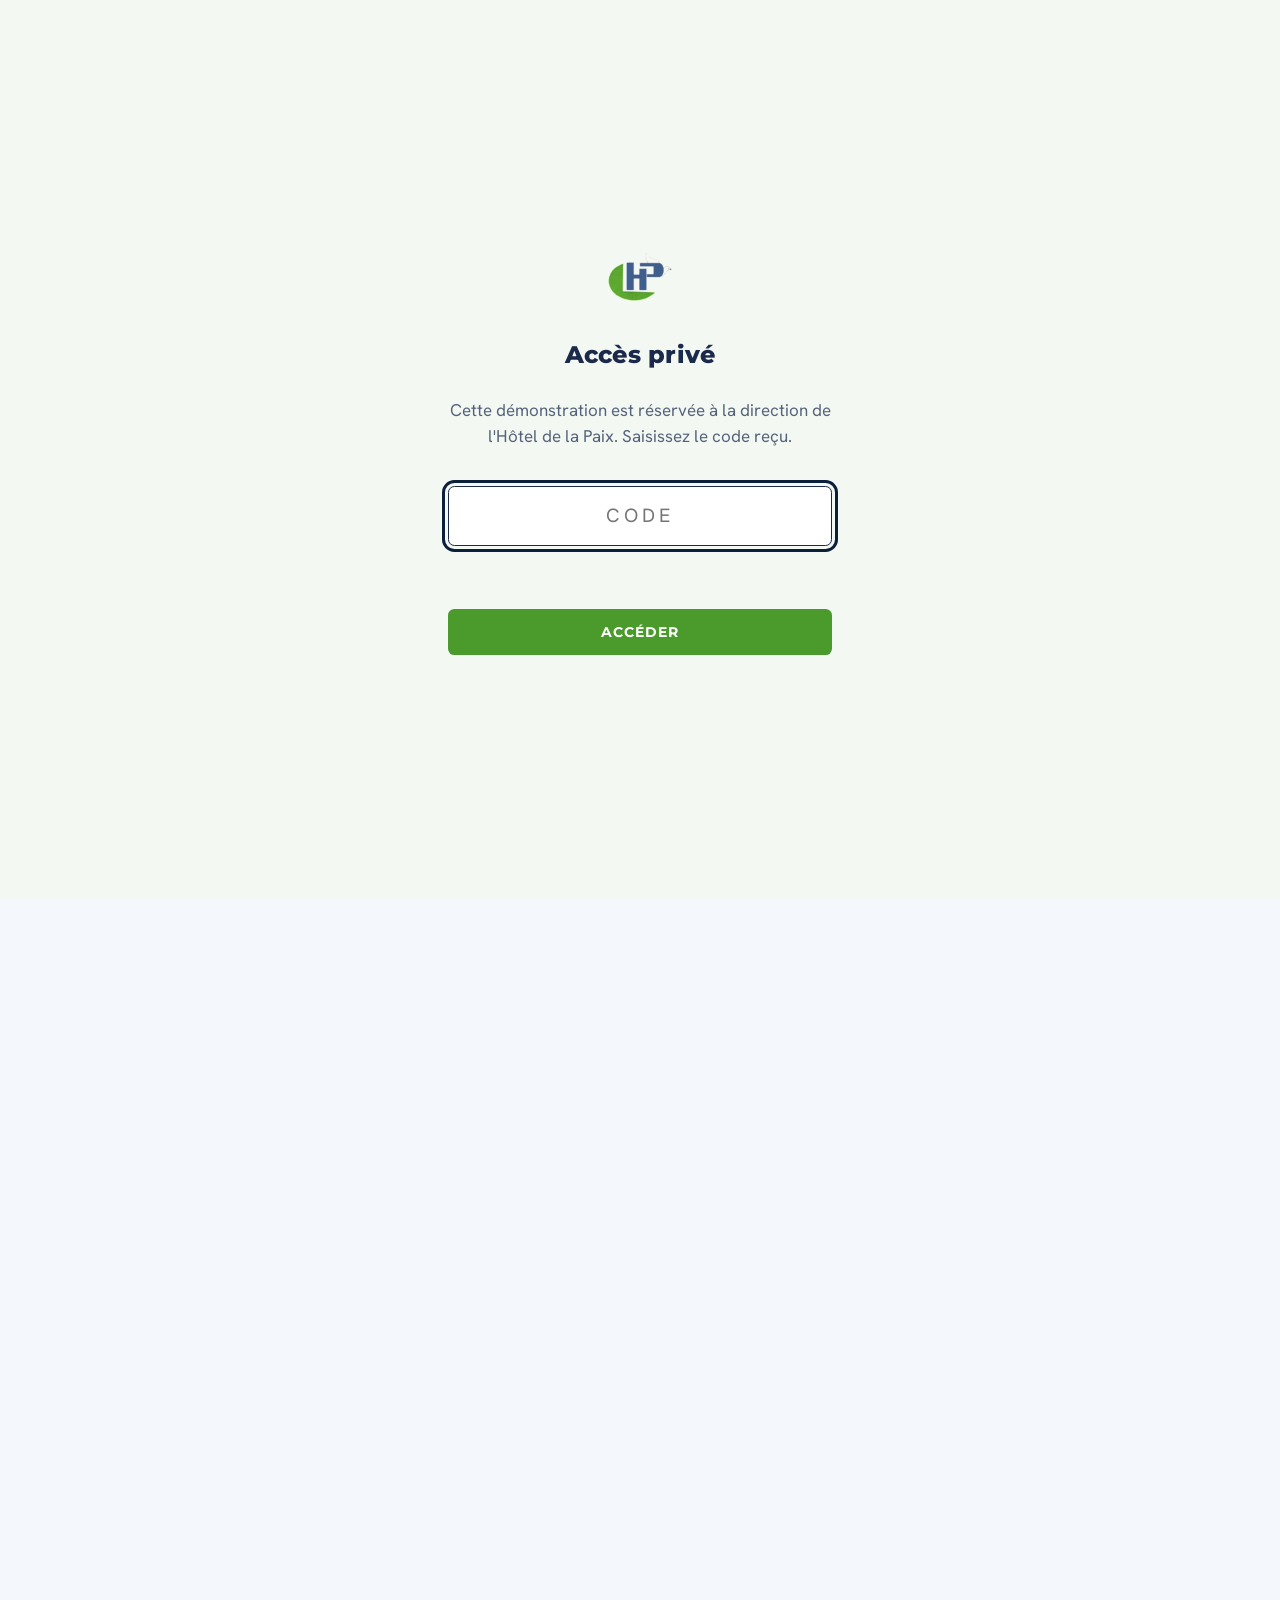
<file: chambre-twin.html>
<!doctype html>
<html lang="fr">
<head>
<meta charset="utf-8">
<meta name="viewport" content="width=device-width,initial-scale=1">
<title>Chambre Twin — Hôtel de la Paix Brazzaville</title>
<meta name="description" content="Chambre Twin à l'Hôtel de la Paix, Poto-Poto, Brazzaville : 90 000 FCFA / nuit. Réservation directe.">
<meta property="og:title" content="Chambre Twin — Hôtel de la Paix Brazzaville"><meta property="og:type" content="website"><meta property="og:locale" content="fr_FR">
<link rel="icon" type="image/png" href="favicon.png">
<link rel="preconnect" href="https://fonts.googleapis.com"><link rel="preconnect" href="https://fonts.gstatic.com" crossorigin>
<link href="https://fonts.googleapis.com/css2?family=Hanken+Grotesk:wght@400;600;700&amp;family=Montserrat:wght@400;600;700;800&amp;display=swap" rel="stylesheet">
<script src="gate.js"></script>
<link rel="stylesheet" href="style.css">
<link rel="stylesheet" href="rooms.css">
</head>
<body>
<div class="promo">Maquette de démonstration réalisée par l'Atelier KPM · photos provisoires, contenus à valider avec l'hôtel</div>
<header class="site"><div class="bar">
  <div class="left"><button class="menu-btn" id="menuBtn" type="button" aria-expanded="false" aria-controls="overlay"><span class="burger" aria-hidden="true"></span><span>Menu</span></button>
  <nav class="top-links" aria-label="Liens rapides"><a href="chambres.html">Chambres</a><a href="restaurant-bar.html">Restaurant &amp; Bar</a><a href="evenements.html">Événements</a><a href="galerie.html">Galerie</a><a href="contact.html">Contact</a></nav></div>
  <a class="brand" href="index.html" aria-label="Hôtel de la Paix, accueil"><img class="mark" src="logo-mark.png" alt="" width="44" height="44"><span class="wm"><b>LA PAIX</b><i>HÔTEL</i></span></a>
  <a class="btn sm" href="contact.html#reserver">Réserver</a>
</div></header>
<div class="overlay" id="overlay" hidden role="dialog" aria-modal="true" aria-label="Menu principal">
  <div class="ov-top"><button class="menu-btn" id="menuClose" type="button">Fermer ✕</button><a class="btn sm inv" href="contact.html#reserver">Réserver</a></div>
  <nav class="ov-nav" aria-label="Navigation principale"><a href="chambres.html" aria-current="page">Chambres</a><a href="restaurant-bar.html">Restaurant &amp; Bar</a><a href="evenements.html">Événements</a><a href="galerie.html">Galerie</a><a href="contact.html">Contact</a></nav>
  <div class="ov-sub">
    <div><p class="mono">L'hôtel</p><a href="chambres.html#services">Services</a><a href="index.html#autour">Autour de l'hôtel</a></div>
    <div><p class="mono">Contact</p><a href="contact.html#reserver">Demande de réservation</a><span>46 rue Yakomas, Poto-Poto<br>Brazzaville, République du Congo</span></div>
  </div>
</div>
<section class="hero small">
  <img class="bg" src="chambre-twin.jpg" alt="">
  <div class="inner">
    <p class="mono">Hébergement</p>
    <h1>Chambre Twin</h1>
  </div>
</section>
<main id="main">
<section class="sec">
  <div class="wrap rd-intro">
    <div>
      <p class="mono">Hôtel de la Paix</p><h2>Chambre Twin</h2>
      <p class="rprice" style="font-family:var(--display);color:var(--grey)"><b style="font-size:1.8rem;color:var(--ink)">90 000</b> FCFA / nuit</p>
      <p>Deux lits, idéale pour voyager à deux, entre collègues, amis ou en famille. Surface et literie <span class="tbc">à confirmer</span></p>
      <dl class="facts"><div><dt>Tarif</dt><dd>90 000 FCFA / nuit</dd></div><div><dt>Petit-déjeuner</dt><dd>+ 10 000 FCFA pour 2 pers.</dd></div><div><dt>Surface</dt><dd><span class="tbc">à confirmer</span></dd></div><div><dt>Capacité</dt><dd><span class="tbc">à confirmer</span></dd></div></dl>
      <div class="btns"><a class="btn" href="contact.html?chambre=twin#reserver">Réserver</a><a class="btn ghost" href="chambres.html">Toutes les chambres</a></div>
    </div>
    <div class="rd-big"><img src="chambre-twin.jpg" alt="Chambre Twin" loading="eager"></div>
  </div>
</section>
<section class="sec ruled">
  <div class="wrap split top">
    <div><p class="mono">Équipements</p><h2 style="margin-bottom:1.6rem">Dans la chambre</h2><ul class="amen"><li><svg viewBox="0 0 32 32" aria-hidden="true"><path d="M4 16h24M7 16V9h18v7M4 16v6M28 16v6M4 22h24"/><path d="M16 4v3M10 5l1 2M22 5l-1 2"/></svg>Climatisation</li><li><svg viewBox="0 0 32 32" aria-hidden="true"><rect x="3" y="7" width="26" height="16" rx="1.5"/><path d="M11 27h10M16 23v4"/></svg>Télévision par satellite</li><li><svg viewBox="0 0 32 32" aria-hidden="true"><rect x="9" y="3" width="14" height="26" rx="1.5"/><path d="M9 13h14M12 7v3M12 16v5"/></svg>Réfrigérateur</li><li><svg viewBox="0 0 32 32" aria-hidden="true"><path d="M5 12a16 16 0 0 1 22 0M9 16a10 10 0 0 1 14 0M13 20a4 4 0 0 1 6 0"/><circle cx="16" cy="24" r="1"/></svg>Wi-Fi gratuit</li><li><svg viewBox="0 0 32 32" aria-hidden="true"><path d="M5 22a11 11 0 0 1 22 0M3 22h26M16 8V5M14 5h4"/></svg>Service en chambre</li><li><svg viewBox="0 0 32 32" aria-hidden="true"><rect x="5" y="6" width="22" height="20" rx="1.5"/><circle cx="16" cy="16" r="4"/><path d="M16 12v2M8 26v2M24 26v2"/></svg>Coffre-fort</li></ul><p class="note-s">Équipements variables selon la chambre <span class="tbc">à confirmer</span>.</p></div>
    <div><p class="mono">Bon à savoir</p><h2 style="margin-bottom:1.6rem">Votre séjour</h2><ul class="good"><li>Petit-déjeuner supplémentaire : 10 000 FCFA, à ajouter lorsque la chambre est occupée par 2 personnes.</li><li>Surface, literie et conditions d'annulation : <span class="tbc">à confirmer avec l'hôtel</span>.</li><li>Réception 24h/24, Wi-Fi gratuit, parking gratuit.</li><li>Transfert Beach – aéroport : 10 000 FCFA, en option à la réservation.</li></ul></div>
  </div>
</section>
<section class="sec ruled fullb" id="autres">
  <div class="wrap">
    <p class="mono">Hébergement</p><h2 style="margin-bottom:1.6rem">Découvrir les autres chambres</h2>
    </div>
    <div class="cc wide" id="ocar" role="region" aria-roledescription="carrousel" aria-label="Autres chambres"><div class="stg"><div class="it" data-p="0" data-i="0"><a href="chambre-standard.html" tabindex="-1" aria-hidden="true"><img src="chambre-standard.jpg" alt="Chambre Standard" loading="lazy"></a></div><div class="it" data-p="1" data-i="1"><a href="chambre-excellence.html" tabindex="-1" aria-hidden="true"><img src="chambre-excellence.jpg" alt="Chambre Excellence" loading="lazy"></a></div><div class="it" data-p="-1" data-i="2"><a href="chambre-f3.html" tabindex="-1" aria-hidden="true"><img src="photo-a-venir.jpg" alt="Appartement F3" loading="lazy"></a></div><button type="button" class="ar l" aria-label="Chambre précédente">←</button><button type="button" class="ar r" aria-label="Chambre suivante">→</button></div><div class="inf" data-i="0"><div><h3>Chambre Standard</h3><p class="pr">50 000 FCFA / nuit</p></div><div><p>La chambre essentielle, climatisée, pour un séjour simple et confortable.</p><a class="btn ghost sm" href="chambre-standard.html">Découvrir plus</a></div></div><div class="inf" data-i="1" hidden><div><h3>Chambre Excellence</h3><p class="pr">70 000 FCFA / nuit</p></div><div><p>Plus d'espace et de confort pour un séjour d'affaires ou de détente.</p><a class="btn ghost sm" href="chambre-excellence.html">Découvrir plus</a></div></div><div class="inf" data-i="2" hidden><div><h3>Appartement F3</h3><p class="pr">150 000 FCFA / nuit</p></div><div><p>Un appartement meublé F3 pour un séjour de courte durée à plusieurs ou en famille.</p><a class="btn ghost sm" href="chambre-f3.html">Découvrir plus</a></div></div></div>
</section>
<section class="sec dark"><div class="wrap narrow center"><p class="mono">Réservation</p><h2>Réserver cette chambre</h2><p>Choisissez vos dates, ajoutez vos options, et recevez la confirmation de l'hôtel.</p><p><a class="btn inv" href="contact.html?chambre=twin#reserver">Réserver</a></p></div></section>
</main>
<a class="wa" href="https://wa.me/242066797580?text=Bonjour%2C%20je%20souhaite%20des%20informations%20sur%20l%27H%C3%B4tel%20de%20la%20Paix." target="_blank" rel="noopener" aria-label="Écrire sur WhatsApp"><svg viewBox="0 0 24 24" aria-hidden="true"><path fill="currentColor" d="M17.472 14.382c-.297-.149-1.758-.867-2.03-.967-.273-.099-.471-.148-.67.15-.197.297-.767.966-.94 1.164-.173.199-.347.223-.644.075-.297-.15-1.255-.463-2.39-1.475-.883-.788-1.48-1.761-1.653-2.059-.173-.297-.018-.458.13-.606.134-.133.298-.347.446-.52.149-.174.198-.298.298-.497.099-.198.05-.371-.025-.52-.075-.149-.669-1.612-.916-2.207-.242-.579-.487-.5-.669-.51-.173-.008-.371-.01-.57-.01-.198 0-.52.074-.792.372-.272.297-1.04 1.016-1.04 2.479 0 1.462 1.065 2.875 1.213 3.074.149.198 2.096 3.2 5.077 4.487.709.306 1.262.489 1.694.625.712.227 1.36.195 1.871.118.571-.085 1.758-.719 2.006-1.413.248-.694.248-1.289.173-1.413-.074-.124-.272-.198-.57-.347m-5.421 7.403h-.004a9.87 9.87 0 01-5.031-1.378l-.361-.214-3.741.982.998-3.648-.235-.374a9.86 9.86 0 01-1.51-5.26c.001-5.45 4.436-9.884 9.888-9.884 2.64 0 5.122 1.03 6.988 2.898a9.825 9.825 0 012.893 6.994c-.003 5.45-4.437 9.884-9.885 9.884m8.413-18.297A11.815 11.815 0 0012.05 0C5.495 0 .16 5.335.157 11.892c0 2.096.547 4.142 1.588 5.945L.057 24l6.305-1.654a11.882 11.882 0 005.683 1.448h.005c6.554 0 11.89-5.335 11.893-11.893a11.821 11.821 0 00-3.48-8.413z"/></svg></a>
<aside class="rate" id="rate" aria-label="Réservation directe">
  <button class="rate-x" id="rateX" type="button" aria-label="Fermer">✕</button>
  <p class="mono">Réservation directe</p>
  <p class="rate-t">Directement auprès de l'hôtel.</p>
  <a class="btn sm" href="contact.html#reserver">Vérifier les disponibilités</a>
</aside>
<footer class="site"><div class="wrap">
  <div><b class="brand-f"><img class="mark" src="logo-mark.png" alt="" width="36" height="36"><span class="wm"><b>LA PAIX</b><i>HÔTEL</i></span></b><p>46 rue Yakomas, Poto-Poto<br>Brazzaville, République du Congo</p></div>
  <div><p class="mono">Explorer</p><a href="chambres.html">Chambres</a><a href="restaurant-bar.html">Restaurant &amp; Bar</a><a href="evenements.html">Événements</a><a href="galerie.html">Galerie</a></div>
  <div><p class="mono">Séjour</p><a href="chambres.html#services">Services</a><a href="index.html#autour">Autour de l'hôtel</a><a href="contact.html#reserver">Réservations</a></div>
  <div><p class="mono">Contact</p><a href="tel:+242066797580">+242 06 679 75 80</a><span>E-mail <span class="tbc">à confirmer</span></span><a href="https://bowbosh22.github.io/paix-hotel-avis/index.html" target="_blank" rel="noopener">Donner votre avis</a></div>
  <p class="legal">Maquette de démonstration par l'Atelier KPM, non officielle. Les visuels « Photo à venir » seront remplacés par les photos de l'hôtel. Les mentions « à confirmer » attendent la validation de la direction.</p>
</div></footer>
<script src="script.js" defer></script>
<script>
(function(){
  var rooms=[].slice.call(document.querySelectorAll('.rooms .room'));
  if(!('IntersectionObserver' in window)||!rooms.length)return;
  document.documentElement.classList.add('rv');
  var io=new IntersectionObserver(function(es){es.forEach(function(e){if(e.isIntersecting){e.target.classList.add('in');io.unobserve(e.target);}});},{threshold:.18,rootMargin:'0px 0px -6% 0px'});
  rooms.forEach(function(r){io.observe(r);});
})();
</script>
<script>
(function(){
  [].forEach.call(document.querySelectorAll('.cc'),function(c){var its=[].slice.call(c.querySelectorAll('.it')),inf=[].slice.call(c.querySelectorAll('.inf')),n=its.length,cur=0;
    function set(){its.forEach(function(e,i){var d=((i-cur)%n+n)%n;e.setAttribute('data-p',d===0?'0':(d===1?'1':(d===n-1?'-1':'x')))});inf.forEach(function(e,i){e.hidden=i!==cur})}
    function go(d){cur=((cur+d)%n+n)%n;set()}
    c.querySelector('.ar.l').addEventListener('click',function(){go(-1)});c.querySelector('.ar.r').addEventListener('click',function(){go(1)});
    its.forEach(function(e,i){e.addEventListener('click',function(ev){var d=((i-cur)%n+n)%n;if(d!==0){ev.preventDefault();go(d===1?1:-1)}else{var a=inf[cur]&&inf[cur].querySelector('a');if(a)location.href=a.href}})});
    var x0=null;c.addEventListener('touchstart',function(e){x0=e.touches[0].clientX},{passive:true});c.addEventListener('touchend',function(e){if(x0==null)return;var dx=e.changedTouches[0].clientX-x0;if(Math.abs(dx)>40)go(dx<0?1:-1);x0=null});
    c.tabIndex=0;c.addEventListener('keydown',function(e){if(e.key==='ArrowRight')go(1);if(e.key==='ArrowLeft')go(-1)});set();});
  [].forEach.call(document.querySelectorAll('.hcar'),function(c){var t=c.querySelector('.tr');
    [].forEach.call(c.querySelectorAll('.ctl button'),function(b){b.addEventListener('click',function(){var w=t.firstElementChild.getBoundingClientRect().width+12;t.scrollBy({left:(+b.dataset.d)*w,behavior:'smooth'});});});
    t.addEventListener('keydown',function(e){if(e.key==='ArrowRight'){e.preventDefault();t.scrollBy({left:t.firstElementChild.getBoundingClientRect().width,behavior:'smooth'})}if(e.key==='ArrowLeft'){e.preventDefault();t.scrollBy({left:-t.firstElementChild.getBoundingClientRect().width,behavior:'smooth'})}});});
})();
</script>
</body>
</html>
</file>
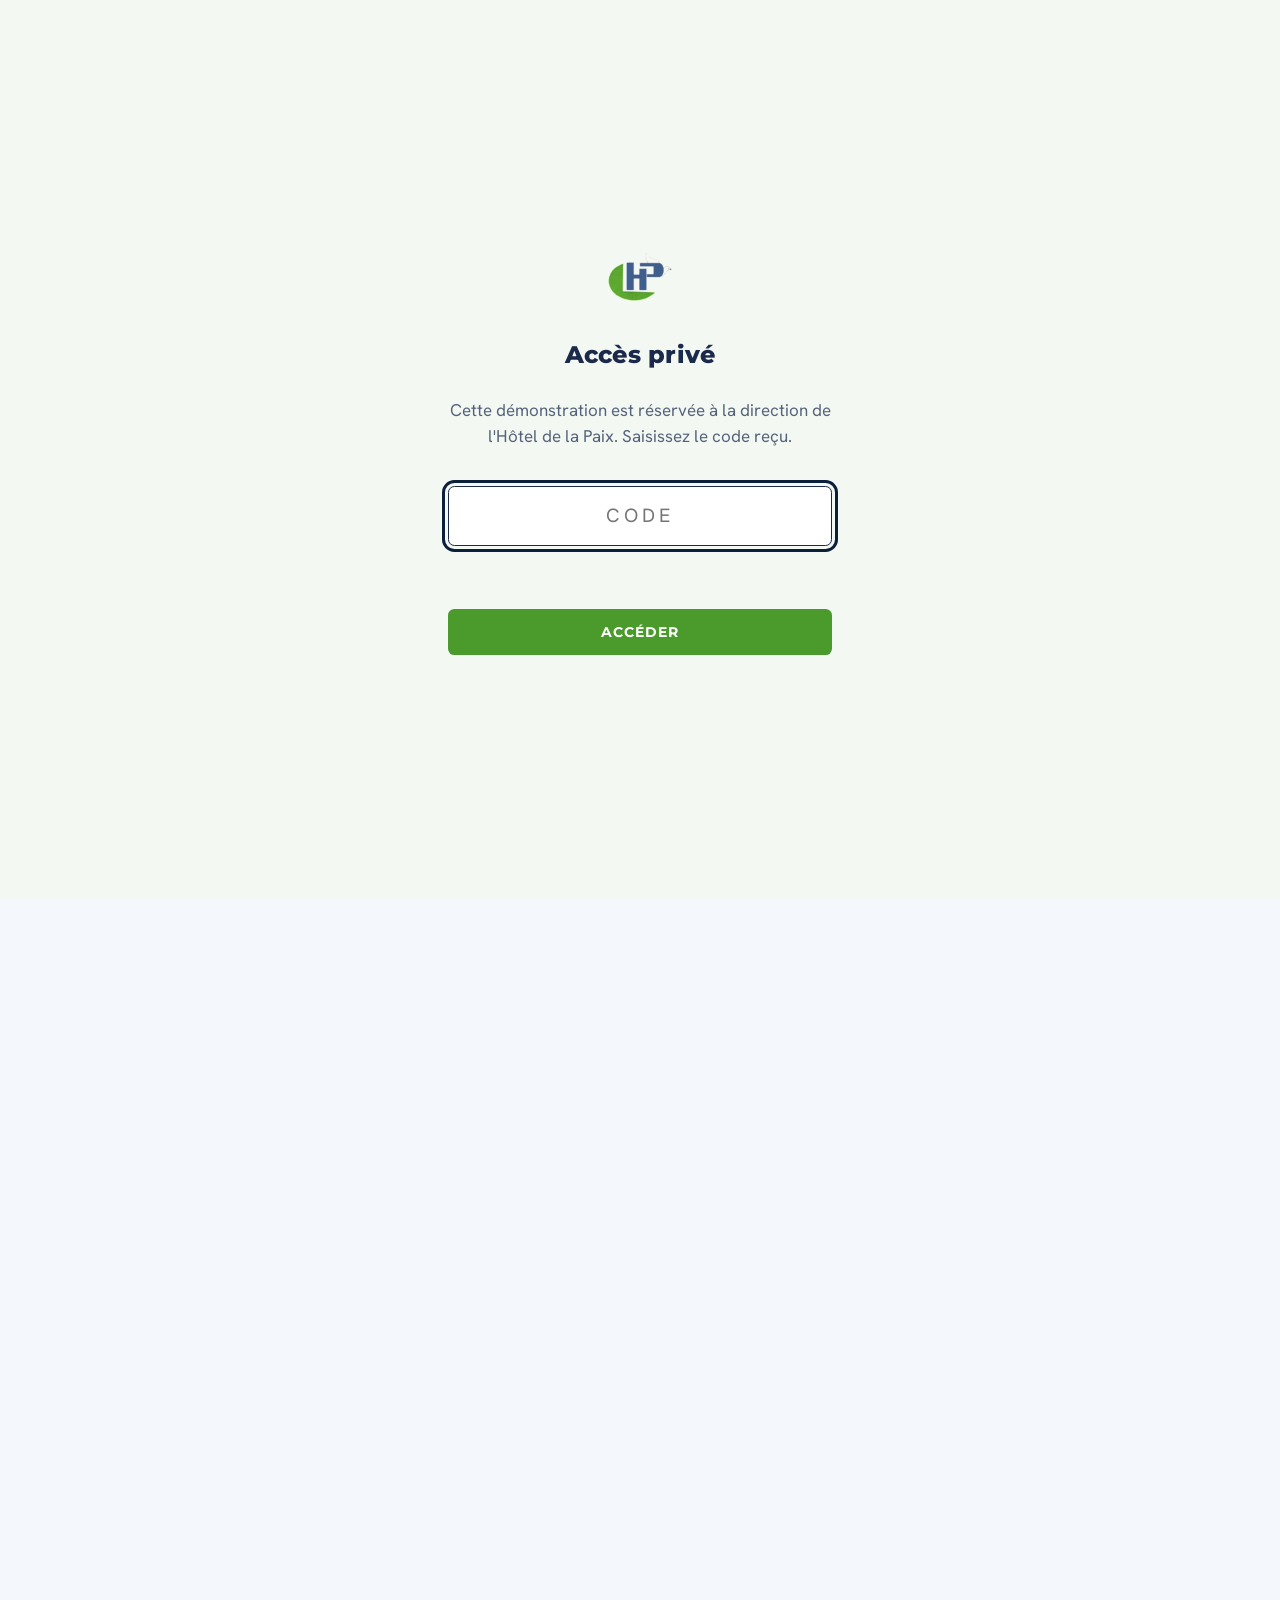
<file: chambres.html>
<!doctype html>
<html lang="fr">
<head>
<meta charset="utf-8">
<meta name="viewport" content="width=device-width,initial-scale=1">
<title>Chambres et suites — Hôtel de la Paix Brazzaville</title>
<meta name="description" content="Chambres Standard, Excellence, Twin et appartement F3 climatisés à l'Hôtel de la Paix, Poto-Poto, Brazzaville.">
<meta property="og:title" content="Chambres et suites — Hôtel de la Paix Brazzaville"><meta property="og:type" content="website"><meta property="og:locale" content="fr_FR">
<link rel="icon" type="image/png" href="favicon.png">
<link rel="preconnect" href="https://fonts.googleapis.com"><link rel="preconnect" href="https://fonts.gstatic.com" crossorigin>
<link href="https://fonts.googleapis.com/css2?family=Hanken+Grotesk:wght@400;600;700&amp;family=Montserrat:wght@400;600;700;800&amp;display=swap" rel="stylesheet">
<script src="gate.js"></script>
<link rel="stylesheet" href="style.css">
<link rel="stylesheet" href="rooms.css">
</head>
<body>
<div class="promo">Maquette de démonstration réalisée par l'Atelier KPM · photos provisoires, contenus à valider avec l'hôtel</div>
<header class="site"><div class="bar">
  <div class="left"><button class="menu-btn" id="menuBtn" type="button" aria-expanded="false" aria-controls="overlay"><span class="burger" aria-hidden="true"></span><span>Menu</span></button>
  <nav class="top-links" aria-label="Liens rapides"><a href="chambres.html">Chambres</a><a href="restaurant-bar.html">Restaurant &amp; Bar</a><a href="evenements.html">Événements</a><a href="galerie.html">Galerie</a><a href="contact.html">Contact</a></nav></div>
  <a class="brand" href="index.html" aria-label="Hôtel de la Paix, accueil"><img class="mark" src="logo-mark.png" alt="" width="44" height="44"><span class="wm"><b>LA PAIX</b><i>HÔTEL</i></span></a>
  <a class="btn sm" href="contact.html#reserver">Réserver</a>
</div></header>
<div class="overlay" id="overlay" hidden role="dialog" aria-modal="true" aria-label="Menu principal">
  <div class="ov-top"><button class="menu-btn" id="menuClose" type="button">Fermer ✕</button><a class="btn sm inv" href="contact.html#reserver">Réserver</a></div>
  <nav class="ov-nav" aria-label="Navigation principale"><a href="chambres.html" aria-current="page">Chambres</a><a href="restaurant-bar.html">Restaurant &amp; Bar</a><a href="evenements.html">Événements</a><a href="galerie.html">Galerie</a><a href="contact.html">Contact</a></nav>
  <div class="ov-sub">
    <div><p class="mono">L'hôtel</p><a href="chambres.html#services">Services</a><a href="index.html#autour">Autour de l'hôtel</a></div>
    <div><p class="mono">Contact</p><a href="contact.html#reserver">Demande de réservation</a><span>46 rue Yakomas, Poto-Poto<br>Brazzaville, République du Congo</span></div>
  </div>
</div>
<section class="hero small">
  <img class="bg" src="chambre-standard.jpg" alt="">
  <div class="inner">
    <p class="mono">Hébergement</p>
    <h1>Chambres</h1>
  </div>
</section>
<main id="main">
<section class="sec intro"><div class="wrap narrow center"><p class="mono">Hébergement</p><h2>Calme, climatisé, à Poto-Poto</h2><p>Chambres Standard, Excellence et Twin, ou appartement meublé F3 : quatre formules pour les séjours d'affaires, en couple ou en famille.</p></div></section>
<section class="sec ruled">
  <div class="wrap rooms">
<article class="room" id="standard">
  <div class="duo rs"><div class="sl"><a href="chambre-standard.html" class="on"><img src="chambre-standard.jpg" alt="Chambre Standard" loading="lazy"></a></div><div class="ctl"><span class="cnt">1 / 1</span><button type="button" class="pv" aria-label="Photo précédente">←</button><button type="button" class="nx" aria-label="Photo suivante">→</button></div></div>
  <div><p class="mono">Hôtel de la Paix</p><h3>Chambre Standard</h3><p class="rprice"><b>50 000</b> FCFA / nuit</p><p class="desc">La chambre essentielle, climatisée, pour un séjour simple et confortable. Surface et literie <span class="tbc">à confirmer</span></p><div class="acts"><a class="btn" href="contact.html?chambre=standard#reserver">Réserver</a><a class="btn ghost" href="chambre-standard.html">Découvrir plus</a></div></div>
</article>
<article class="room rev" id="excellence">
  <div class="duo rs"><div class="sl"><a href="chambre-excellence.html" class="on"><img src="chambre-excellence.jpg" alt="Chambre Excellence" loading="lazy"></a></div><div class="ctl"><span class="cnt">1 / 1</span><button type="button" class="pv" aria-label="Photo précédente">←</button><button type="button" class="nx" aria-label="Photo suivante">→</button></div></div>
  <div><p class="mono">Hôtel de la Paix</p><h3>Chambre Excellence</h3><p class="rprice"><b>70 000</b> FCFA / nuit</p><p class="desc">Plus d'espace et de confort pour un séjour d'affaires ou de détente. Surface et literie <span class="tbc">à confirmer</span></p><div class="acts"><a class="btn" href="contact.html?chambre=excellence#reserver">Réserver</a><a class="btn ghost" href="chambre-excellence.html">Découvrir plus</a></div></div>
</article>
<article class="room" id="twin">
  <div class="duo rs"><div class="sl"><a href="chambre-twin.html" class="on"><img src="chambre-twin.jpg" alt="Chambre Twin" loading="lazy"></a></div><div class="ctl"><span class="cnt">1 / 1</span><button type="button" class="pv" aria-label="Photo précédente">←</button><button type="button" class="nx" aria-label="Photo suivante">→</button></div></div>
  <div><p class="mono">Hôtel de la Paix</p><h3>Chambre Twin</h3><p class="rprice"><b>90 000</b> FCFA / nuit</p><p class="desc">Deux lits, idéale pour voyager à deux, entre collègues, amis ou en famille. Surface et literie <span class="tbc">à confirmer</span></p><div class="acts"><a class="btn" href="contact.html?chambre=twin#reserver">Réserver</a><a class="btn ghost" href="chambre-twin.html">Découvrir plus</a></div></div>
</article>
<article class="room rev" id="f3">
  <div class="duo rs"><div class="sl"><a href="chambre-f3.html" class="on"><img src="f3-1.jpg" alt="Le salon" loading="lazy"></a><a href="chambre-f3.html" tabindex="-1"><img src="f3-3.jpg" alt="Le coin repas" loading="lazy"></a><a href="chambre-f3.html" tabindex="-1"><img src="f3-4.jpg" alt="La cuisine" loading="lazy"></a><a href="chambre-f3.html" tabindex="-1"><img src="f3-5.jpg" alt="Une chambre" loading="lazy"></a><a href="chambre-f3.html" tabindex="-1"><img src="f3-7.jpg" alt="La salle de bain" loading="lazy"></a></div><div class="ctl"><span class="cnt">1 / 5</span><button type="button" class="pv" aria-label="Photo précédente">←</button><button type="button" class="nx" aria-label="Photo suivante">→</button></div></div>
  <div><p class="mono">Hôtel de la Paix</p><h3>Appartement F3</h3><p class="rprice"><b>150 000</b> FCFA / nuit</p><p class="desc">Un appartement meublé F3 pour un séjour de courte durée à plusieurs ou en famille. Surface et literie <span class="tbc">à confirmer</span></p><div class="acts"><a class="btn" href="contact.html?chambre=f3#reserver">Réserver</a><a class="btn ghost" href="chambre-f3.html">Découvrir plus</a></div></div>
</article>
  </div>
</section>
<section class="sec ruled" id="tarifs"><div class="wrap"><div class="center narrow"><p class="mono">Tarifs</p><h2>Nos chambres, par nuit</h2><p>Tarifs par nuit, en francs CFA.</p></div>
<div class="rates"><article class="rate-card"><div class="rc-ph"><img src="chambre-standard.jpg" alt="Chambre Standard" loading="lazy"></div><p class="mono">Chambre</p><h3>Standard</h3><p class="price"><b>50 000</b> <small>FCFA / nuit</small></p><a class="btn" href="contact.html?chambre=standard#reserver">Demander cette chambre</a></article><article class="rate-card"><div class="rc-ph"><img src="chambre-excellence.jpg" alt="Chambre Excellence" loading="lazy"></div><p class="mono">Chambre</p><h3>Excellence</h3><p class="price"><b>70 000</b> <small>FCFA / nuit</small></p><a class="btn" href="contact.html?chambre=excellence#reserver">Demander cette chambre</a></article><article class="rate-card"><div class="rc-ph"><img src="chambre-twin.jpg" alt="Chambre Twin" loading="lazy"></div><p class="mono">Chambre</p><h3>Twin</h3><p class="price"><b>90 000</b> <small>FCFA / nuit</small></p><a class="btn" href="contact.html?chambre=twin#reserver">Demander cette chambre</a></article><article class="rate-card"><div class="rc-ph"><img src="f3-1.jpg" alt="Appartement F3" loading="lazy"></div><p class="mono">Appartement</p><h3>F3</h3><p class="price"><b>150 000</b> <small>FCFA / nuit</small></p><a class="btn" href="contact.html?chambre=f3#reserver">Demander cette chambre</a></article></div><p class="rate-note">Petit-déjeuner supplémentaire : 10 000 FCFA, à ajouter lorsque la chambre est occupée par 2 personnes. Conditions d'annulation <span class="tbc">à confirmer</span>.</p></div></section>
<section class="sec ruled" id="services"><div class="wrap"><div class="center narrow"><p class="mono">Services</p><h2>Tout ce qu'il faut pour votre séjour</h2></div>
<div class="svc">
<div><h3>À votre service</h3><ul class="plain"><li>Réception 24h/24</li><li>Conciergerie</li><li>Coffre-fort</li><li>Consigne à bagages</li><li>Change de devises</li><li>Blanchisserie et nettoyage à sec</li></ul></div>
<div><h3>Table &amp; détente</h3><ul class="plain"><li>Restaurant, café et snack-bar</li><li>Bar et lounge</li><li>Pâtisserie et buffet</li><li>Massage et soins</li><li>Billard</li></ul></div>
<div><h3>Déplacements</h3><ul class="plain"><li>Transfert Beach – aéroport : 10 000 FCFA</li><li>Location de véhicule Jetour T2 : 100 000 FCFA</li><li>Affrètement de bateau pour la traversée vers Kinshasa : 130 000 FCFA</li><li>Parking gratuit</li></ul></div>
<div><h3>Confort</h3><ul class="plain"><li>Wi-Fi gratuit</li><li>Climatisation</li><li>Hôtel non-fumeur</li><li>Salles de réunion</li><li>Activités et menus pour enfants</li></ul></div>
</div><p class="rate-note">Tarifs des services de déplacement en FCFA. Autres services <span class="tbc">à confirmer</span>.</p></div></section>
</main>
<a class="wa" href="https://wa.me/242066797580?text=Bonjour%2C%20je%20souhaite%20des%20informations%20sur%20l%27H%C3%B4tel%20de%20la%20Paix." target="_blank" rel="noopener" aria-label="Écrire sur WhatsApp"><svg viewBox="0 0 24 24" aria-hidden="true"><path fill="currentColor" d="M17.472 14.382c-.297-.149-1.758-.867-2.03-.967-.273-.099-.471-.148-.67.15-.197.297-.767.966-.94 1.164-.173.199-.347.223-.644.075-.297-.15-1.255-.463-2.39-1.475-.883-.788-1.48-1.761-1.653-2.059-.173-.297-.018-.458.13-.606.134-.133.298-.347.446-.52.149-.174.198-.298.298-.497.099-.198.05-.371-.025-.52-.075-.149-.669-1.612-.916-2.207-.242-.579-.487-.5-.669-.51-.173-.008-.371-.01-.57-.01-.198 0-.52.074-.792.372-.272.297-1.04 1.016-1.04 2.479 0 1.462 1.065 2.875 1.213 3.074.149.198 2.096 3.2 5.077 4.487.709.306 1.262.489 1.694.625.712.227 1.36.195 1.871.118.571-.085 1.758-.719 2.006-1.413.248-.694.248-1.289.173-1.413-.074-.124-.272-.198-.57-.347m-5.421 7.403h-.004a9.87 9.87 0 01-5.031-1.378l-.361-.214-3.741.982.998-3.648-.235-.374a9.86 9.86 0 01-1.51-5.26c.001-5.45 4.436-9.884 9.888-9.884 2.64 0 5.122 1.03 6.988 2.898a9.825 9.825 0 012.893 6.994c-.003 5.45-4.437 9.884-9.885 9.884m8.413-18.297A11.815 11.815 0 0012.05 0C5.495 0 .16 5.335.157 11.892c0 2.096.547 4.142 1.588 5.945L.057 24l6.305-1.654a11.882 11.882 0 005.683 1.448h.005c6.554 0 11.89-5.335 11.893-11.893a11.821 11.821 0 00-3.48-8.413z"/></svg></a>
<aside class="rate" id="rate" aria-label="Réservation directe">
  <button class="rate-x" id="rateX" type="button" aria-label="Fermer">✕</button>
  <p class="mono">Réservation directe</p>
  <p class="rate-t">Directement auprès de l'hôtel.</p>
  <a class="btn sm" href="contact.html#reserver">Vérifier les disponibilités</a>
</aside>
<footer class="site"><div class="wrap">
  <div><b class="brand-f"><img class="mark" src="logo-mark.png" alt="" width="36" height="36"><span class="wm"><b>LA PAIX</b><i>HÔTEL</i></span></b><p>46 rue Yakomas, Poto-Poto<br>Brazzaville, République du Congo</p></div>
  <div><p class="mono">Explorer</p><a href="chambres.html">Chambres</a><a href="restaurant-bar.html">Restaurant &amp; Bar</a><a href="evenements.html">Événements</a><a href="galerie.html">Galerie</a></div>
  <div><p class="mono">Séjour</p><a href="chambres.html#services">Services</a><a href="index.html#autour">Autour de l'hôtel</a><a href="contact.html#reserver">Réservations</a></div>
  <div><p class="mono">Contact</p><a href="tel:+242066797580">+242 06 679 75 80</a><span>E-mail <span class="tbc">à confirmer</span></span><a href="https://bowbosh22.github.io/paix-hotel-avis/index.html" target="_blank" rel="noopener">Donner votre avis</a></div>
  <p class="legal">Maquette de démonstration par l'Atelier KPM, non officielle. Les visuels « Photo à venir » seront remplacés par les photos de l'hôtel. Les mentions « à confirmer » attendent la validation de la direction.</p>
</div></footer>
<script src="script.js" defer></script>
<script>
(function(){
  var rooms=[].slice.call(document.querySelectorAll('.rooms .room'));
  if(!('IntersectionObserver' in window)||!rooms.length)return;
  document.documentElement.classList.add('rv');
  var io=new IntersectionObserver(function(es){es.forEach(function(e){if(e.isIntersecting){e.target.classList.add('in');io.unobserve(e.target);}});},{threshold:.18,rootMargin:'0px 0px -6% 0px'});
  rooms.forEach(function(r){io.observe(r);});
})();
</script>
<script>
(function(){[].forEach.call(document.querySelectorAll('.rs'),function(r){var a=[].slice.call(r.querySelectorAll('.sl a')),n=r.querySelector('.cnt'),i=0,x0=null;if(a.length<2){var c=r.querySelector('.ctl');if(c)c.hidden=true;return}
function go(d){a[i].classList.remove('on');a[i].tabIndex=-1;i=(i+d+a.length)%a.length;a[i].classList.add('on');a[i].removeAttribute('tabindex');n.textContent=(i+1)+' / '+a.length}
r.querySelector('.pv').addEventListener('click',function(){go(-1)});r.querySelector('.nx').addEventListener('click',function(){go(1)});
r.addEventListener('touchstart',function(e){x0=e.touches[0].clientX},{passive:true});r.addEventListener('touchend',function(e){if(x0==null)return;var d=e.changedTouches[0].clientX-x0;if(Math.abs(d)>40)go(d<0?1:-1);x0=null})})})();
</script>
</body>
</html>
</file>
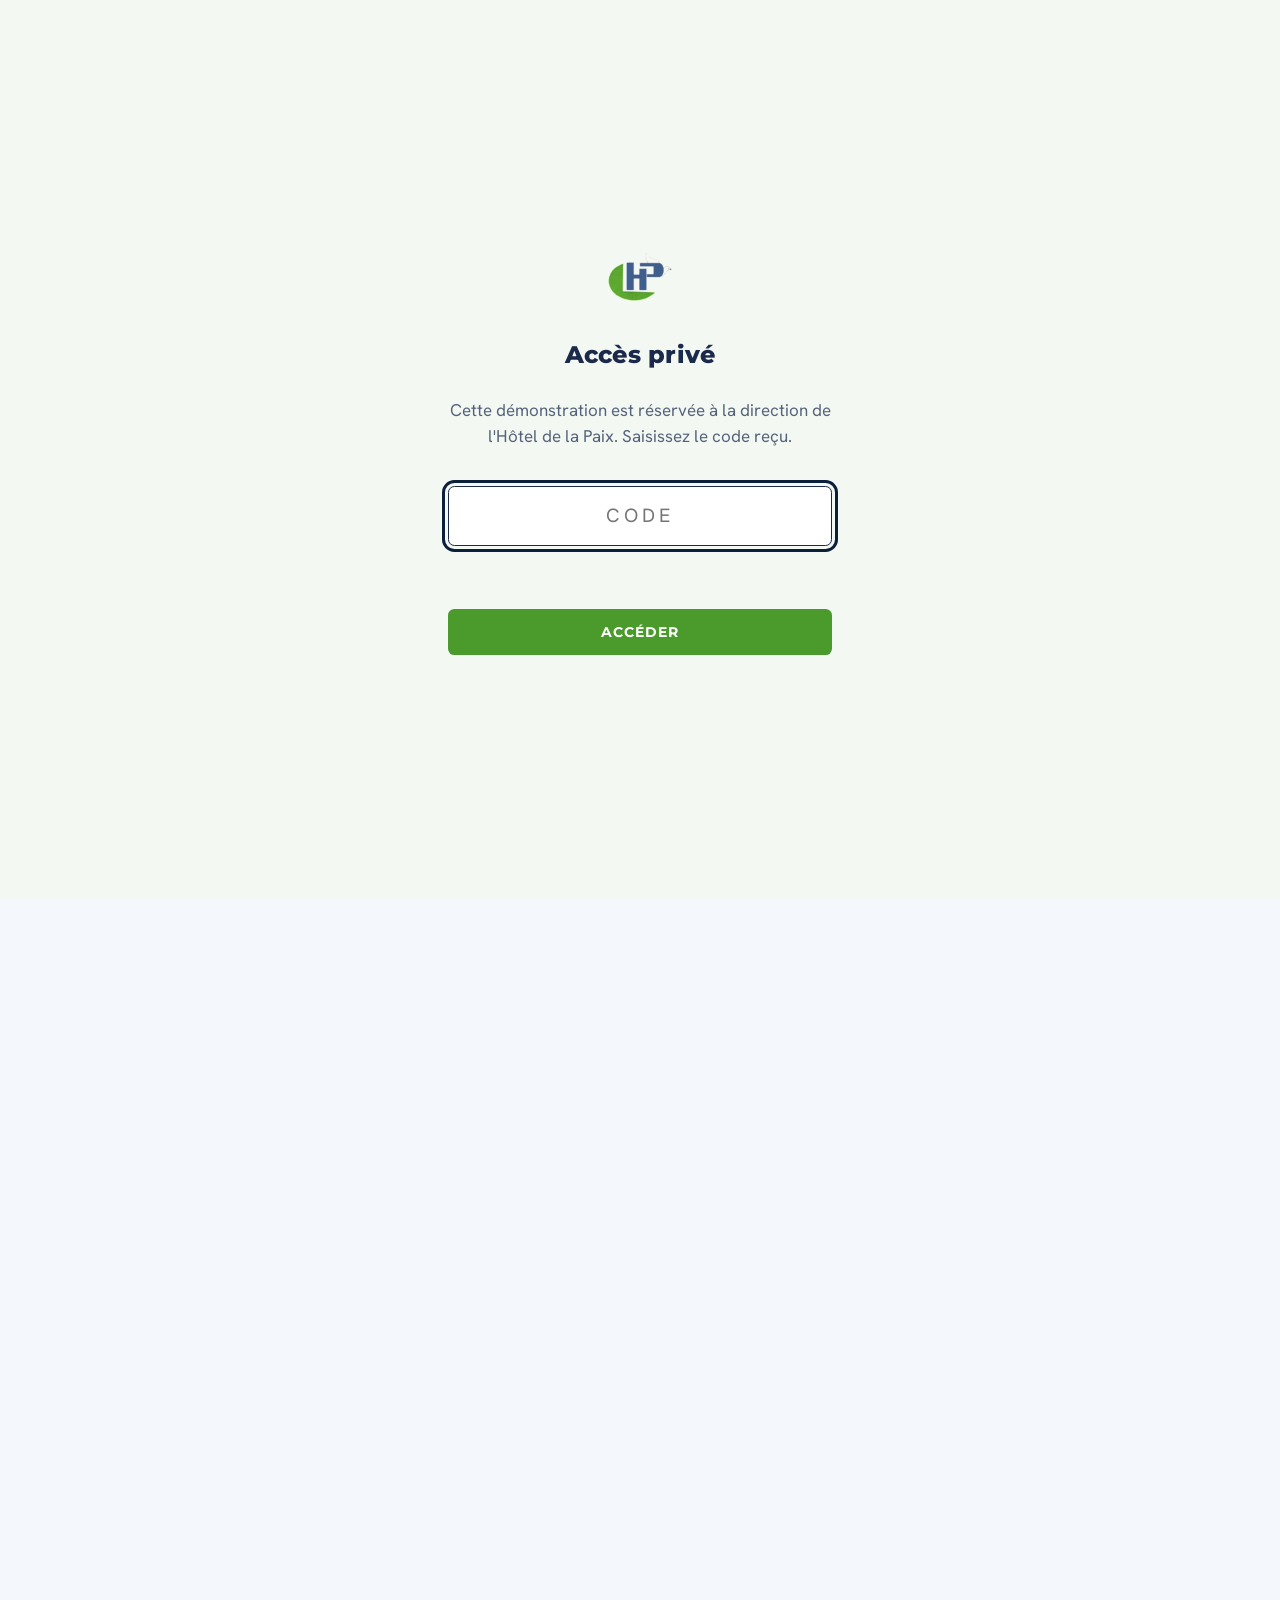
<file: contact.html>
<!doctype html>
<html lang="fr">
<head>
<meta charset="utf-8">
<meta name="viewport" content="width=device-width,initial-scale=1">
<title>Réserver et contact — Hôtel de la Paix Brazzaville</title>
<meta name="description" content="Demande de réservation et coordonnées de l'Hôtel de la Paix, 46 rue Yakomas, Poto-Poto, Brazzaville.">
<meta property="og:title" content="Réserver et contact — Hôtel de la Paix Brazzaville"><meta property="og:type" content="website"><meta property="og:locale" content="fr_FR">
<link rel="icon" type="image/png" href="favicon.png">
<link rel="preconnect" href="https://fonts.googleapis.com"><link rel="preconnect" href="https://fonts.gstatic.com" crossorigin>
<link href="https://fonts.googleapis.com/css2?family=Hanken+Grotesk:wght@400;600;700&amp;family=Montserrat:wght@400;600;700;800&amp;display=swap" rel="stylesheet">
<script src="gate.js"></script>
<link rel="stylesheet" href="style.css">
<link rel="stylesheet" href="rooms.css">
<style>#fallback[hidden]{display:none!important}.wiz .canal{border:0;padding:0;margin:.2rem 0 0;display:flex;gap:.7rem;flex-wrap:wrap}.wiz .canal legend{font-size:.85rem;margin-bottom:.4rem;padding:0}.wiz .cn{display:flex!important;align-items:center;gap:.5rem;padding:.7rem 1rem;border:1px solid var(--rule);cursor:pointer}.wiz .cn input{width:1.1rem;height:1.1rem;accent-color:var(--ink)}.wiz .cn:has(input:checked){border-color:var(--ink);box-shadow:inset 0 0 0 1px var(--ink);background:#f1f5fb}</style>
</head>
<body class="">
<div class="promo">Maquette de démonstration réalisée par l'Atelier KPM · photos provisoires, contenus à valider avec l'hôtel</div>
<header class="site"><div class="bar">
  <div class="left"><button class="menu-btn" id="menuBtn" type="button" aria-expanded="false" aria-controls="overlay"><span class="burger" aria-hidden="true"></span><span>Menu</span></button>
  <nav class="top-links" aria-label="Liens rapides"><a href="chambres.html">Chambres</a><a href="restaurant-bar.html">Restaurant &amp; Bar</a><a href="evenements.html">Événements</a><a href="galerie.html">Galerie</a><a href="contact.html">Contact</a></nav></div>
  <a class="brand" href="index.html" aria-label="Hôtel de la Paix, accueil"><img class="mark" src="logo-mark.png" alt="" width="44" height="44"><span class="wm"><b>LA PAIX</b><i>HÔTEL</i></span></a>
  <a class="btn sm" href="contact.html#reserver">Réserver</a>
</div></header>
<div class="overlay" id="overlay" hidden role="dialog" aria-modal="true" aria-label="Menu principal">
  <div class="ov-top"><button class="menu-btn" id="menuClose" type="button">Fermer ✕</button><a class="btn sm inv" href="contact.html#reserver">Réserver</a></div>
  <nav class="ov-nav" aria-label="Navigation principale"><a href="chambres.html">Chambres</a><a href="restaurant-bar.html">Restaurant &amp; Bar</a><a href="evenements.html">Événements</a><a href="galerie.html">Galerie</a><a href="contact.html" aria-current="page">Contact</a></nav>
  <div class="ov-sub">
    <div><p class="mono">L'hôtel</p><a href="chambres.html#services">Services</a><a href="index.html#autour">Autour de l'hôtel</a></div>
    <div><p class="mono">Contact</p><a href="contact.html#reserver">Demande de réservation</a><span>46 rue Yakomas, Poto-Poto<br>Brazzaville, République du Congo</span></div>
  </div>
</div>
<section class="hero small">
  <img class="bg" src="facade.jpg" alt="">
  <div class="inner">
    <p class="mono">Réservation</p>
    <h1>Réserver et nous contacter</h1>
  </div>
</section>
<main id="main">

<section class="sec" id="reserver">
  <div class="wrap bkw">
    <div class="center narrow"><p class="mono">Réservation</p><h2>Réservez votre séjour</h2></div>
    <ol class="steps" id="steps" aria-label="Étapes de la réservation">
      <li aria-current="step"><b>1</b><span>Séjour</span></li><li><b>2</b><span>Chambre</span></li><li><b>3</b><span>Options</span></li><li><b>4</b><span>Confirmation</span></li>
    </ol>
    <form class="wiz" id="wz" novalidate>
      <section class="st" data-st="1" aria-labelledby="h1">
        <h3 id="h1" tabindex="-1">Vos dates de séjour</h3>
        <div class="chosen" id="chosen" hidden></div>
        <div class="cal" id="cal" role="group" aria-label="Choisissez vos dates de séjour"></div>
        <p class="calsum" id="calsum" aria-live="polite"></p>
        <input id="b-arr" type="hidden"><input id="b-dep" type="hidden">
        <div class="row">
          <label for="b-pers">Nombre de personnes<input id="b-pers" type="number" min="1" max="10" value="2" required></label>
          <p class="nuits" id="nuits" aria-live="polite"></p>
        </div>
        <p class="err" id="e1" role="alert" hidden></p>
        <div class="nav"><span></span><button class="btn" type="button" data-next id="next1">Choisir ma chambre</button></div>
      </section>
      <section class="st" data-st="2" aria-labelledby="h2" hidden>
        <h3 id="h2" tabindex="-1">Choisissez votre chambre</h3>
        <p class="sub" id="sub2"></p>
        <div class="opts" role="radiogroup" aria-labelledby="h2" id="opts"></div>
        <p class="err" id="e2" role="alert" hidden></p>
        <div class="nav"><button class="btn ghost" type="button" data-prev>Retour</button><button class="btn" type="button" data-next>Continuer</button></div>
      </section>
      <section class="st" data-st="3" aria-labelledby="h3" hidden>
        <h3 id="h3" tabindex="-1">Personnalisez votre séjour</h3>
        <p class="sub" id="sub3"></p>
        <div class="xgrid"><div class="xopts" id="xopts"></div><aside class="card cart" id="cart" aria-label="Récapitulatif de votre séjour"></aside></div>
        <p class="note-s">Les tarifs des options sont indicatifs et <span class="tbc">à confirmer avec l'hôtel</span>.</p>
        <div class="nav"><button class="btn ghost" type="button" data-prev>Retour</button><button class="btn" type="button" data-next>Continuer</button></div>
      </section>
      <section class="st" data-st="4" aria-labelledby="h4" hidden>
        <h3 id="h4" tabindex="-1">Confirmez et envoyez votre demande</h3>
        <div class="duo2"><div class="card"><h4>Vos informations</h4><div style="display:grid;gap:1.1rem">
        <div class="row">
          <label for="b-nom">Nom complet<input id="b-nom" autocomplete="name" required></label>
          <label for="b-tel">Téléphone ou WhatsApp<input id="b-tel" type="tel" autocomplete="tel" required></label>
        </div>
        <label for="b-mail" id="mailL">E-mail <small id="mailOpt">(facultatif)</small><input id="b-mail" type="email" autocomplete="email"></label>
        <fieldset class="canal"><legend>Où souhaitez-vous recevoir la confirmation ?</legend><label class="cn"><input type="radio" name="canal" value="whatsapp" checked><span>WhatsApp</span></label><label class="cn"><input type="radio" name="canal" value="email"><span>E-mail</span></label></fieldset>
        <label for="b-msg">Demande spécifique <small>(facultatif)</small><textarea id="b-msg" placeholder="Lit supplémentaire, arrivée tardive…"></textarea></label>
        <input type="text" id="b-site" tabindex="-1" autocomplete="off" aria-hidden="true" style="position:absolute;left:-9999px;width:1px;height:1px;opacity:0">
        </div></div><aside class="card" aria-label="Récapitulatif"><h4>Votre récapitulatif</h4><dl class="recap" id="recap"></dl></aside></div>
        <p class="err" id="e3" role="alert" hidden></p>
        <div class="nav"><button class="btn ghost" type="button" data-prev>Retour</button><button class="btn" type="submit" id="sendBtn">Réserver</button></div>
      </section>
      <section class="st done" data-st="5" aria-labelledby="h5" hidden>
        <h3 id="h5" tabindex="-1">Votre demande est envoyée</h3>
        <p id="doneTxt"></p>
        <dl class="recap" id="recap2"></dl>
        <div class="send" id="fallback" hidden><a class="btn wa-btn" id="sendWa" target="_blank" rel="noopener">Ouvrir WhatsApp</a><a class="btn ghost" id="sendMail">Envoyer par e-mail</a></div>
        <p class="sent" id="sentTxt">Votre demande n'est pas une réservation ferme : la réception vérifie les disponibilités puis vous confirme. Délai de réponse <span class="tbc">à confirmer avec l'hôtel</span>.</p>
      </section>
    </form>
  </div>
</section>
<section class="sec ruled" id="trouver"><div class="wrap narrow"><p class="mono">Coordonnées</p><h2>Nous contacter</h2>
<dl class="info">
<div><dt class="mono">Adresse</dt><dd>Hôtel de la Paix<br>46 rue Yakomas, Poto-Poto<br>Brazzaville, République du Congo</dd></div>
<div><dt class="mono">Téléphone</dt><dd><a class="link" href="tel:+242066797580">+242 06 679 75 80</a> <span class="tbc">WhatsApp à confirmer</span></dd></div>
<div><dt class="mono">E-mail</dt><dd><span class="tbc">à confirmer avec l'hôtel</span></dd></div>
<div><dt class="mono">Arrivée &amp; départ</dt><dd>Arrivée à partir de 14h00, départ avant 12h00 <span class="tbc">à confirmer</span><br>Réception ouverte 24h/24</dd></div>
<div><dt class="mono">Accès</dt><dd>À environ 3,3 km de l'aéroport Maya-Maya.</dd></div>
<div><dt class="mono">Plan</dt><dd><a class="link" href="https://www.google.com/maps/search/?api=1&amp;query=H%C3%B4tel+de+la+Paix+46+rue+Yakomas+Poto-Poto+Brazzaville" target="_blank" rel="noopener">Ouvrir dans Google Maps</a></dd></div>
</dl></div></section>

<dialog class="lb rph" id="rph" aria-label="Photos de la chambre"><form method="dialog"><button class="btn sm inv" aria-label="Fermer">Fermer ✕</button></form><img id="rph-img" alt=""><div class="rph-nav"><button type="button" class="btn sm inv" id="rph-prev" aria-label="Photo précédente">←</button><p id="rph-cap" class="mono" aria-live="polite"></p><button type="button" class="btn sm inv" id="rph-next" aria-label="Photo suivante">→</button></div></dialog>
<style>
.opt .oph{flex:0 0 9.5rem;width:9.5rem;aspect-ratio:3/2;overflow:hidden;background:var(--soft);position:relative;z-index:1;pointer-events:none}
.opt .oph img{width:100%;height:100%;object-fit:cover}
.opt .oi{flex:1;min-width:0}
.opt .seeph{position:relative;z-index:3;margin-top:.45rem;background:none;border:0;padding:0;font:700 .75rem "Montserrat",sans-serif;letter-spacing:.12em;text-transform:uppercase;color:var(--ink);border-bottom:1px solid currentColor;cursor:pointer}
dialog.rph img{max-height:72vh}.rph-nav{display:flex;align-items:center;justify-content:space-between;gap:1rem;margin-top:.75rem}.rph-nav p{margin:0}
@media (max-width:40rem){.opt .oph{flex:none;width:100%;aspect-ratio:16/9}.opt .oi,.opt .ot{width:100%;text-align:left}}
</style>
<style id="calcss">
.cal{position:relative;display:grid;align-items:start;gap:2rem;margin-top:1rem}
@media(min-width:52rem){.cal{grid-template-columns:1fr 1fr;gap:2.5rem}}
@media(max-width:51.99rem){.cal .cm:last-child{display:none}}
.cal .cm{min-width:0}
.cal .ch{text-align:center;margin-bottom:1rem;font:600 1.05rem/1.2 system-ui,"Inter","Hanken Grotesk",sans-serif;text-transform:capitalize}
.cal .cw,.cal .cg{display:grid;grid-template-columns:repeat(7,minmax(0,1fr))}
.cal .cw span{text-align:center;font:500 .75rem system-ui,"Inter",sans-serif;text-transform:uppercase;color:var(--grey);padding:.4rem 0}
.cal .cg i{display:block}
.cal .d{position:relative;display:flex;flex-direction:column;align-items:center;justify-content:center;min-height:3.6rem;border:0;background:none;padding:.2rem 0;cursor:pointer;color:var(--ink);font:500 1rem/1.1 system-ui,"Inter","Hanken Grotesk",sans-serif;border-radius:2rem}
.cal .d small{display:block;margin-top:.2rem;font:500 .62rem/1 system-ui,"Inter",sans-serif;letter-spacing:.01em;color:var(--grey);font-style:normal}
.cal .d:hover:not(:disabled):not(.s):not(.e){box-shadow:inset 0 0 0 1.5px var(--ink)}
.cal .d:disabled{color:#b9c2d0;cursor:default}.cal .d:disabled small{display:none}
.cal .d.r,.cal .d.rh{background:#f2f4f7;border-radius:0}
.cal .d.s,.cal .d.e{background:var(--ink);color:#fff}.cal .d.s small,.cal .d.e small{color:#cfd8e6}
.cal .d.s.r{background:var(--ink)}
.cal .d.t::after{content:"";position:absolute;bottom:.25rem;width:.3rem;height:.3rem;border-radius:50%;background:currentColor;opacity:.6}
.cal .d:focus-visible{outline:2px solid var(--ink);outline-offset:-2px;z-index:1}
.cal .cn{position:absolute;top:-.2rem;width:2.6rem;height:2.6rem;align-self:start;border:1px solid var(--rule);background:#fff;color:var(--ink);cursor:pointer;font:600 1.1rem "Montserrat",sans-serif;display:grid;place-items:center;z-index:2}
.cal .cn:disabled{opacity:.3;cursor:default}.cal .cn.cp{left:0}.cal .cn.cx{right:0}
.calsum{margin:1.2rem 0 0;padding:.8rem 1rem;border:1px solid var(--rule);background:#f1f5fb;font-weight:600}
.calnote{margin:.7rem 0 0;font-size:.85rem;color:var(--grey)}
</style>
</main>
<a class="wa" href="https://wa.me/242066797580?text=Bonjour%2C%20je%20souhaite%20des%20informations%20sur%20l%27H%C3%B4tel%20de%20la%20Paix." target="_blank" rel="noopener" aria-label="Écrire sur WhatsApp"><svg viewBox="0 0 24 24" aria-hidden="true"><path fill="currentColor" d="M17.472 14.382c-.297-.149-1.758-.867-2.03-.967-.273-.099-.471-.148-.67.15-.197.297-.767.966-.94 1.164-.173.199-.347.223-.644.075-.297-.15-1.255-.463-2.39-1.475-.883-.788-1.48-1.761-1.653-2.059-.173-.297-.018-.458.13-.606.134-.133.298-.347.446-.52.149-.174.198-.298.298-.497.099-.198.05-.371-.025-.52-.075-.149-.669-1.612-.916-2.207-.242-.579-.487-.5-.669-.51-.173-.008-.371-.01-.57-.01-.198 0-.52.074-.792.372-.272.297-1.04 1.016-1.04 2.479 0 1.462 1.065 2.875 1.213 3.074.149.198 2.096 3.2 5.077 4.487.709.306 1.262.489 1.694.625.712.227 1.36.195 1.871.118.571-.085 1.758-.719 2.006-1.413.248-.694.248-1.289.173-1.413-.074-.124-.272-.198-.57-.347m-5.421 7.403h-.004a9.87 9.87 0 01-5.031-1.378l-.361-.214-3.741.982.998-3.648-.235-.374a9.86 9.86 0 01-1.51-5.26c.001-5.45 4.436-9.884 9.888-9.884 2.64 0 5.122 1.03 6.988 2.898a9.825 9.825 0 012.893 6.994c-.003 5.45-4.437 9.884-9.885 9.884m8.413-18.297A11.815 11.815 0 0012.05 0C5.495 0 .16 5.335.157 11.892c0 2.096.547 4.142 1.588 5.945L.057 24l6.305-1.654a11.882 11.882 0 005.683 1.448h.005c6.554 0 11.89-5.335 11.893-11.893a11.821 11.821 0 00-3.48-8.413z"/></svg></a>
<aside class="rate" id="rate" aria-label="Réservation directe">
  <button class="rate-x" id="rateX" type="button" aria-label="Fermer">✕</button>
  <p class="mono">Réservation directe</p>
  <p class="rate-t">Directement auprès de l'hôtel.</p>
  <a class="btn sm" href="contact.html#reserver">Vérifier les disponibilités</a>
</aside>
<footer class="site"><div class="wrap">
  <div><b class="brand-f"><img class="mark" src="logo-mark.png" alt="" width="36" height="36"><span class="wm"><b>LA PAIX</b><i>HÔTEL</i></span></b><p>46 rue Yakomas, Poto-Poto<br>Brazzaville, République du Congo</p></div>
  <div><p class="mono">Explorer</p><a href="chambres.html">Chambres</a><a href="restaurant-bar.html">Restaurant &amp; Bar</a><a href="evenements.html">Événements</a><a href="galerie.html">Galerie</a></div>
  <div><p class="mono">Séjour</p><a href="chambres.html#services">Services</a><a href="index.html#autour">Autour de l'hôtel</a><a href="contact.html#reserver">Réservations</a></div>
  <div><p class="mono">Contact</p><a href="tel:+242066797580">+242 06 679 75 80</a><span>E-mail <span class="tbc">à confirmer</span></span><a href="https://bowbosh22.github.io/paix-hotel-avis/index.html" target="_blank" rel="noopener">Donner votre avis</a></div>
  <p class="legal">Maquette de démonstration par l'Atelier KPM, non officielle. Les visuels « Photo à venir » seront remplacés par les photos de l'hôtel. Les mentions « à confirmer » attendent la validation de la direction.</p>
</div></footer>
<script src="script.js" defer></script>
<script>
(function(){
var WA='242066797580',MAIL='';
var SB_URL='https://eetuxvpykvedlsujxxvd.supabase.co',SB_KEY='sb_publishable_g5yhqAHpirBpQmeBWjw5PQ_qwC762me';
var BF=10000,XO=[{id:'bf',img:'option-petit-dejeuner.jpg',n:'Petit-déjeuner supplémentaire',d:'10 000 FCFA par nuit, pour 2 personnes',p:10000,night:true},{id:'tr',img:'option-transfert.jpg',n:'Transfert Beach – aéroport',d:'Tarif indicatif, à confirmer',p:10000},{id:'veh',img:'option-vehicule.jpg',n:'Location de véhicule Jetour T2',d:'Tarif indicatif, à confirmer',p:100000},{id:'bat',img:'option-bateau.jpg',n:'Affrètement de bateau vers Kinshasa',d:'Tarif indicatif, à confirmer',p:130000}],sel={},fromRoom=false,ROOMS=[{id:'standard',n:'Standard',p:50000},{id:'excellence',n:'Excellence',p:70000},{id:'twin',n:'Twin',p:90000},{id:'f3',n:'Appartement F3',p:150000}];
var $=function(i){return document.getElementById(i)};
var st=1,room=null,form=$('wz'),arr=$('b-arr'),dep=$('b-dep'),pers=$('b-pers');
function fmt(n){return String(n).replace(/\B(?=(\d{3})+(?!\d))/g,'\u202f')}
function iso(d){return d.getFullYear()+'-'+('0'+(d.getMonth()+1)).slice(-2)+'-'+('0'+d.getDate()).slice(-2)}
var today=new Date();today.setHours(0,0,0,0);arr.min=iso(today);
function nights(){if(!arr.value||!dep.value)return 0;return Math.round((new Date(dep.value)-new Date(arr.value))/864e5)}
function fr(v){var d=new Date(v+'T00:00:00');return d.toLocaleDateString('fr-FR',{weekday:'short',day:'numeric',month:'long',year:'numeric'})}
function upd(){if(arr.value){var m=new Date(arr.value);m.setDate(m.getDate()+1);dep.min=iso(m);}var n=nights();$('nuits').textContent=n>0?n+(n>1?' nuits':' nuit'):'';}
arr.addEventListener('change',function(){if(dep.value&&nights()<1)dep.value='';upd()});dep.addEventListener('change',upd);
try{var q=new URLSearchParams(location.search);[['arrivee',arr],['depart',dep],['personnes',pers]].forEach(function(m){var v=q.get(m[0]);if(v)m[1].value=v});var c=q.get('chambre');ROOMS.forEach(function(r){if(r.id===c){room=r.id;fromRoom=true}});}catch(e){}
upd();

/* Calendrier */
var CALP=50000,calEl=$('cal'),calSum=$('calsum'),vm=null,hov='';
var MN=['janv.','févr.','mars','avr.','mai','juin','juil.','août','sept.','oct.','nov.','déc.'],WD=['lun.','mar.','mer.','jeu.','ven.','sam.','dim.'];
function p2(n){return ('0'+n).slice(-2)}
function addD(v,k){var d=new Date(v+'T00:00:00');d.setDate(d.getDate()+k);return iso(d)}
function frs(v){return new Date(v+'T00:00:00').toLocaleDateString('fr-FR',{weekday:'short',day:'numeric',month:'short',year:'numeric'})}
function month(y,m){var a=arr.value,b=dep.value,t=iso(today),f=(new Date(y,m,1).getDay()+6)%7,dim=new Date(y,m+1,0).getDate();
 var s='<div class="cm"><div class="ch">'+MN[m]+' '+y+'</div><div class="cw">'+WD.map(function(w){return '<span>'+w+'</span>'}).join('')+'</div><div class="cg">';
 for(var i=0;i<f;i++)s+='<i></i>';
 for(var d=1;d<=dim;d++){var v=y+'-'+p2(m+1)+'-'+p2(d),dis=v<t||(a&&!b&&v>addD(a,60)),c='d';
  if(a&&v===a)c+=' s';if(b&&v===b)c+=' e';if(a&&b&&v>a&&v<b)c+=' r';if(v===t)c+=' t';
  s+='<button type="button" class="'+c+'" data-v="'+v+'"'+(dis?' disabled':'')+' aria-label="'+fr(v)+''+'" aria-pressed="'+((v===a||v===b)?'true':'false')+'"><span>'+d+'</span>'+''+'</button>';}
 return s+'</div></div>'}
function calSumTxt(){var a=arr.value,b=dep.value;
 calSum.textContent=a&&b?'Arrivée '+frs(a)+'  →  Départ '+frs(b)+' · '+nights()+(nights()>1?' nuits':' nuit'):(a?'Arrivée '+frs(a)+'. Choisissez maintenant votre date de départ.':'Choisissez votre date d\'arrivée.')}
function calRender(){if(!vm){var b=arr.value?new Date(arr.value+'T00:00:00'):new Date(today);vm=new Date(b.getFullYear(),b.getMonth(),1)}
 var v2=new Date(vm.getFullYear(),vm.getMonth()+1,1),t0=new Date(today.getFullYear(),today.getMonth(),1);
 calEl.innerHTML='<button type="button" class="cn cp" data-n="-1" aria-label="Mois précédent"'+(vm<=t0?' disabled':'')+'>←</button><button type="button" class="cn cx" data-n="1" aria-label="Mois suivant">→</button>'+month(vm.getFullYear(),vm.getMonth())+month(v2.getFullYear(),v2.getMonth());
 calSumTxt()}
function calPick(v){var a=arr.value,b=dep.value;
 if(!a||b||v<=a){arr.value=v;dep.value=''}else{dep.value=v}
 upd();err('e1','');calRender();var f=calEl.querySelector('[data-v="'+v+'"]');if(f)f.focus({preventScroll:true})}
calEl.addEventListener('click',function(e){var n=e.target.closest('.cn');if(n){vm=new Date(vm.getFullYear(),vm.getMonth()+(+n.getAttribute('data-n')),1);calRender();return}
 var d=e.target.closest('.d');if(d&&!d.disabled)calPick(d.getAttribute('data-v'))});
calEl.addEventListener('mouseover',function(e){var d=e.target.closest('.d'),a=arr.value;if(!a||dep.value||!d||d.disabled)return;var v=d.getAttribute('data-v');
 [].forEach.call(calEl.querySelectorAll('.d'),function(x){var w=x.getAttribute('data-v');x.classList.toggle('rh',w>a&&w<v)})});
calEl.addEventListener('mouseleave',function(){[].forEach.call(calEl.querySelectorAll('.rh'),function(x){x.classList.remove('rh')})});
calRender();
function steps(){var li=$('steps').children;for(var i=0;i<li.length;i++){li[i].className=(i+1<Math.min(st,4)?'ok':'');if(i+1===Math.min(st,4))li[i].setAttribute('aria-current','step');else li[i].removeAttribute('aria-current')}}
function show(n){st=n;[].forEach.call(form.querySelectorAll('.st'),function(s){s.hidden=(+s.getAttribute('data-st')!==n)});steps();var h=$('h'+n);if(h){h.focus({preventScroll:true});}$('steps').scrollIntoView({behavior:'smooth',block:'start'})}
function err(id,msg){var e=$(id);e.textContent=msg;e.hidden=!msg;return !msg}
function rooms(){var n=nights(),h='';ROOMS.forEach(function(r){var on=r.id===room;h+='<label class="opt'+(on?' on':'')+'"><input type="radio" name="room" value="'+r.id+'"'+(on?' checked':'')+'><span class="oph"><img src="res-'+r.id+'.jpg" alt="Chambre '+r.n+'" width="480" height="320" loading="lazy"></span><span class="oi"><b>'+r.n+'</b><small>'+fmt(r.p)+' FCFA / nuit</small><button type="button" class="seeph" data-room="'+r.id+'">Voir les photos</button></span><span class="ot">'+fmt(r.p*n)+' FCFA<small>pour '+n+(n>1?' nuits':' nuit')+'</small></span></label>'});$('opts').innerHTML=h;
$('sub2').textContent=fr(arr.value)+' → '+fr(dep.value)+' · '+pers.value+(+pers.value>1?' personnes':' personne')}
$('opts').addEventListener('change',function(e){room=e.target.value;[].forEach.call($('opts').children,function(l){l.classList.toggle('on',l.querySelector('input').checked)});err('e2','')});
function R(){return ROOMS.filter(function(r){return r.id===room})[0]}
function bfOn(){return !!sel.bf}
function extras(){var n=nights(),a=[];XO.forEach(function(o){if(sel[o.id])a.push({n:o.n,amt:o.p*(o.night?n:1),id:o.id})});return a}
function tot(r){var t=r.p*nights();extras().forEach(function(x){t+=x.amt});return t}
function recap(){var r=R(),n=nights();var rows=[['Arrivée',fr(arr.value)],['Départ',fr(dep.value)],['Durée',n+(n>1?' nuits':' nuit')],['Personnes',pers.value],['Chambre',r.n],['Tarif',fmt(r.p)+' FCFA / nuit']];extras().forEach(function(x){rows.push([x.n,fmt(x.amt)+' FCFA'])});rows.push(['Total estimé',fmt(tot(r))+' FCFA <small>(à confirmer par l\'hôtel)</small>']);return rows.map(function(x){return '<div><dt class="mono">'+x[0]+'</dt><dd>'+x[1]+'</dd></div>'}).join('')}
function cart(){var r=R(),n=nights(),h='<p class="hd">'+r.n+'</p><p class="sb">'+fr(arr.value)+' → '+fr(dep.value)+' · '+n+(n>1?' nuits':' nuit')+' · '+pers.value+(+pers.value>1?' pers.':' pers.')+'</p>';
 h+='<div class="ln"><span>Chambre · '+fmt(r.p)+' × '+n+'</span><span>'+fmt(r.p*n)+' FCFA</span></div>';
 extras().forEach(function(x){h+='<div class="ln"><span>'+x.n+'</span><span>'+fmt(x.amt)+' FCFA</span></div>'});
 h+='<div class="tot"><span>Total estimé</span><span>'+fmt(tot(r))+' FCFA</span></div>';$('cart').innerHTML='<h4>Votre séjour</h4>'+h}
var bfInit=false;
function xopts(){var n=nights();if(!bfInit){bfInit=true;sel.bf=+pers.value===2}
 $('xopts').innerHTML=XO.map(function(o){var on=!!sel[o.id];return '<div class="xo'+(on?' on':'')+'"><div class="xi"><img src="'+o.img+'" alt="" loading="lazy" onerror="this.remove()"></div><div class="xt"><h4>'+o.n+'</h4><p>'+o.d+(o.night&&n>1?' · '+n+' nuits':'')+'</p></div><div class="xr"><p class="xp">'+fmt(o.p*(o.night?n:1))+' FCFA</p><button type="button" class="add" data-x="'+o.id+'" aria-pressed="'+on+'">'+(on?'Ajouté ✓':'Ajouter')+'</button></div></div>'}).join('');
 $('sub3').textContent='Ajoutez ce dont vous avez besoin : le récapitulatif se met à jour à droite.';cart()}
$('xopts').addEventListener('click',function(e){var b=e.target.closest('.add');if(!b)return;var k=b.getAttribute('data-x');sel[k]=!sel[k];b.setAttribute('aria-pressed',!!sel[k]);b.textContent=sel[k]?'Ajouté ✓':'Ajouter';b.closest('.xo').classList.toggle('on',!!sel[k]);cart()});
function chosenBox(){var b=$('chosen');if(!fromRoom||!room){b.hidden=true;$('next1').textContent='Choisir ma chambre';return}var r=R(),ph={'standard':'chambre-standard.jpg','excellence':'chambre-excellence.jpg','twin':'chambre-twin.jpg','f3':'f3-1.jpg'}[r.id];b.hidden=false;b.innerHTML='<img src="'+ph+'" alt=""><p><b>'+r.n+'</b><br>'+fmt(r.p)+' FCFA / nuit</p><a href="#" id="chg">Changer de chambre</a>';$('next1').textContent='Continuer'}
$('chosen').addEventListener('click',function(e){if(e.target.id==='chg'){e.preventDefault();fromRoom=false;chosenBox()}});
chosenBox();
form.addEventListener('click',function(e){var t=e.target;if(t.hasAttribute('data-prev')){show(st===3&&fromRoom?1:st-1);return}
if(!t.hasAttribute('data-next'))return;
if(st===1){if(!arr.value||!dep.value)return void err('e1','Indiquez vos dates d\'arrivée et de départ.');if(new Date(arr.value)<today)return void err('e1','La date d\'arrivée est déjà passée.');if(nights()<1)return void err('e1','Le départ doit être après l\'arrivée.');if(!(+pers.value>=1))return void err('e1','Indiquez le nombre de personnes.');err('e1','');if(fromRoom&&room){xopts();show(3)}else{rooms();show(2)}}
else if(st===2){if(!room)return void err('e2','Choisissez une chambre pour continuer.');err('e2','');xopts();show(3)}
else if(st===3){$('recap').innerHTML=recap();show(4)}});
function canal(){var c=form.querySelector('input[name="canal"]:checked');return c?c.value:'whatsapp'}
form.addEventListener('change',function(e){if(e.target.name==='canal'){$('mailOpt').textContent=canal()==='email'?'(obligatoire)':'(facultatif)';err('e3','')}});
function sendReq(rec){
  var ctl=typeof AbortController!=='undefined'?new AbortController():null,tm=ctl&&setTimeout(function(){ctl.abort()},15000);
  return fetch(SB_URL+'/rest/v1/reservations',{method:'POST',headers:{apikey:SB_KEY,'Content-Type':'application/json',Prefer:'return=minimal'},body:JSON.stringify(rec),signal:ctl?ctl.signal:undefined})
   .then(function(r){clearTimeout(tm);return r.ok},function(){clearTimeout(tm);return false});
}
form.addEventListener('submit',function(e){e.preventDefault();var nom=$('b-nom').value.trim(),tel=$('b-tel').value.trim();if(!nom||!tel)return void err('e3','Indiquez votre nom et un numéro de téléphone ou WhatsApp.');
var r=R(),n=nights(),mail=$('b-mail').value.trim(),sp=$('b-msg').value.trim(),cn=canal();
if(cn==='email'&&!/^[^@\s]+@[^@\s]+\.[^@\s]+$/.test(mail))return void err('e3','Indiquez une adresse e-mail valide pour recevoir la confirmation par e-mail.');
err('e3','');
var btn=$('sendBtn'),lab=btn.textContent;
function ok(ref){
  $('doneTxt').textContent='Merci '+nom+'. Votre demande '+ref+' a bien été reçue. La réception vérifie les disponibilités puis vous confirme '+(cn==='email'?'par e-mail à '+mail:'sur WhatsApp au '+tel)+'. Conservez cette référence : '+ref+'.';
  $('recap2').innerHTML=recap();$('fallback').hidden=true;show(5);
}
if($('b-site').value){return void ok('RES-'+Math.random().toString(36).slice(2,8).toUpperCase())}
var ref='RES-'+Date.now().toString(36).slice(-3).toUpperCase()+Math.random().toString(36).slice(2,5).toUpperCase();
btn.disabled=true;btn.textContent='Envoi en cours…';
sendReq({id:ref,arrivee:arr.value,depart:dep.value,personnes:+pers.value,chambre:room,total_estime:tot(r),nom:nom,tel:tel,email:mail||null,canal:cn,message:((extras().length?'Options : '+extras().map(function(x){return x.n}).join(', ')+'. ':'')+(sp||''))||null,lang:'fr'}).then(function(sent){
  btn.disabled=false;btn.textContent=lab;
  if(sent)ok(ref);else legacy();
});
function legacy(){
var Q={'standard':["la disponibilité d'une chambre Standard","les conditions d'annulation"],
'excellence':["la disponibilité d'une chambre Excellence","les conditions d'annulation"],
'twin':["la disponibilité d'une chambre Twin","les conditions d'annulation"],
'f3':["la disponibilité de l'appartement F3","les conditions d'annulation"]};
var L=["Bonjour, je souhaite réserver une chambre *"+r.n+"* à l'Hôtel de la Paix.","","*Arrivée* : "+fr(arr.value),"*Départ* : "+fr(dep.value)+" ("+n+(n>1?" nuits":" nuit")+")","*Personnes* : "+pers.value,"*Tarif indicatif* : "+fmt(r.p)+" FCFA / nuit"+(extras().length?" + options ("+extras().map(function(x){return x.n}).join(', ')+")":"")+", soit "+fmt(tot(r))+" FCFA pour le séjour"];
if(sp)L.push("*Demande spécifique* : "+sp);
L.push("","Pouvez-vous me confirmer :");(Q[r.id]||[]).forEach(function(x){L.push("- "+x)});L.push("- le tarif définitif");
L.push("","*Nom* : "+nom,"*Téléphone* : "+tel);if(mail)L.push("*E-mail* : "+mail);L.push("","Merci d'avance.");
var txt=L.join("\n"),url='https://wa.me/'+WA+'?text='+encodeURIComponent(txt);
$('sendWa').href=url;
$('sendMail').href='mailto:'+MAIL+'?subject='+encodeURIComponent('Demande de réservation — '+r.n)+'&body='+encodeURIComponent(txt);
$('recap2').innerHTML=recap();show(5);
$('fallback').hidden=false;$('doneTxt').textContent="Nous n'avons pas pu enregistrer votre demande en ligne. Pas d'inquiétude : envoyez-la directement à l'hôtel avec les boutons ci-dessous (WhatsApp ou e-mail), le message est déjà rédigé.";
}
});

var PH={'standard':['chambre-standard.jpg'],'excellence':['chambre-excellence.jpg'],'twin':['chambre-twin.jpg'],'f3':['f3-1.jpg','f3-3.jpg','f3-4.jpg','f3-5.jpg','f3-7.jpg']},lb=$('rph'),li=$('rph-img'),lc=$('rph-cap'),lr=null,lk=0;
function lshow(){var r=ROOMS.filter(function(x){return x.id===lr})[0],ph=PH[lr],cn=lr==='f3'?r.n:'Chambre '+r.n;li.src=ph[lk];li.alt=cn+', photo '+(lk+1);lc.textContent=cn+' · photo '+(lk+1)+' / '+ph.length}
function lgo(d){var n=PH[lr].length;lk=(lk+d+n)%n;lshow()}
$('opts').addEventListener('click',function(e){var b=e.target.closest('.seeph');if(!b)return;e.preventDefault();e.stopPropagation();lr=b.getAttribute('data-room');lk=0;lshow();if(lb.showModal)lb.showModal()},true);
$('rph-prev').addEventListener('click',function(){lgo(-1)});$('rph-next').addEventListener('click',function(){lgo(1)});
lb.addEventListener('click',function(e){if(e.target===lb)lb.close()});
lb.addEventListener('keydown',function(e){if(e.key==='ArrowRight')lgo(1);if(e.key==='ArrowLeft')lgo(-1)});
})();
</script>
</body>
</html>
</file>
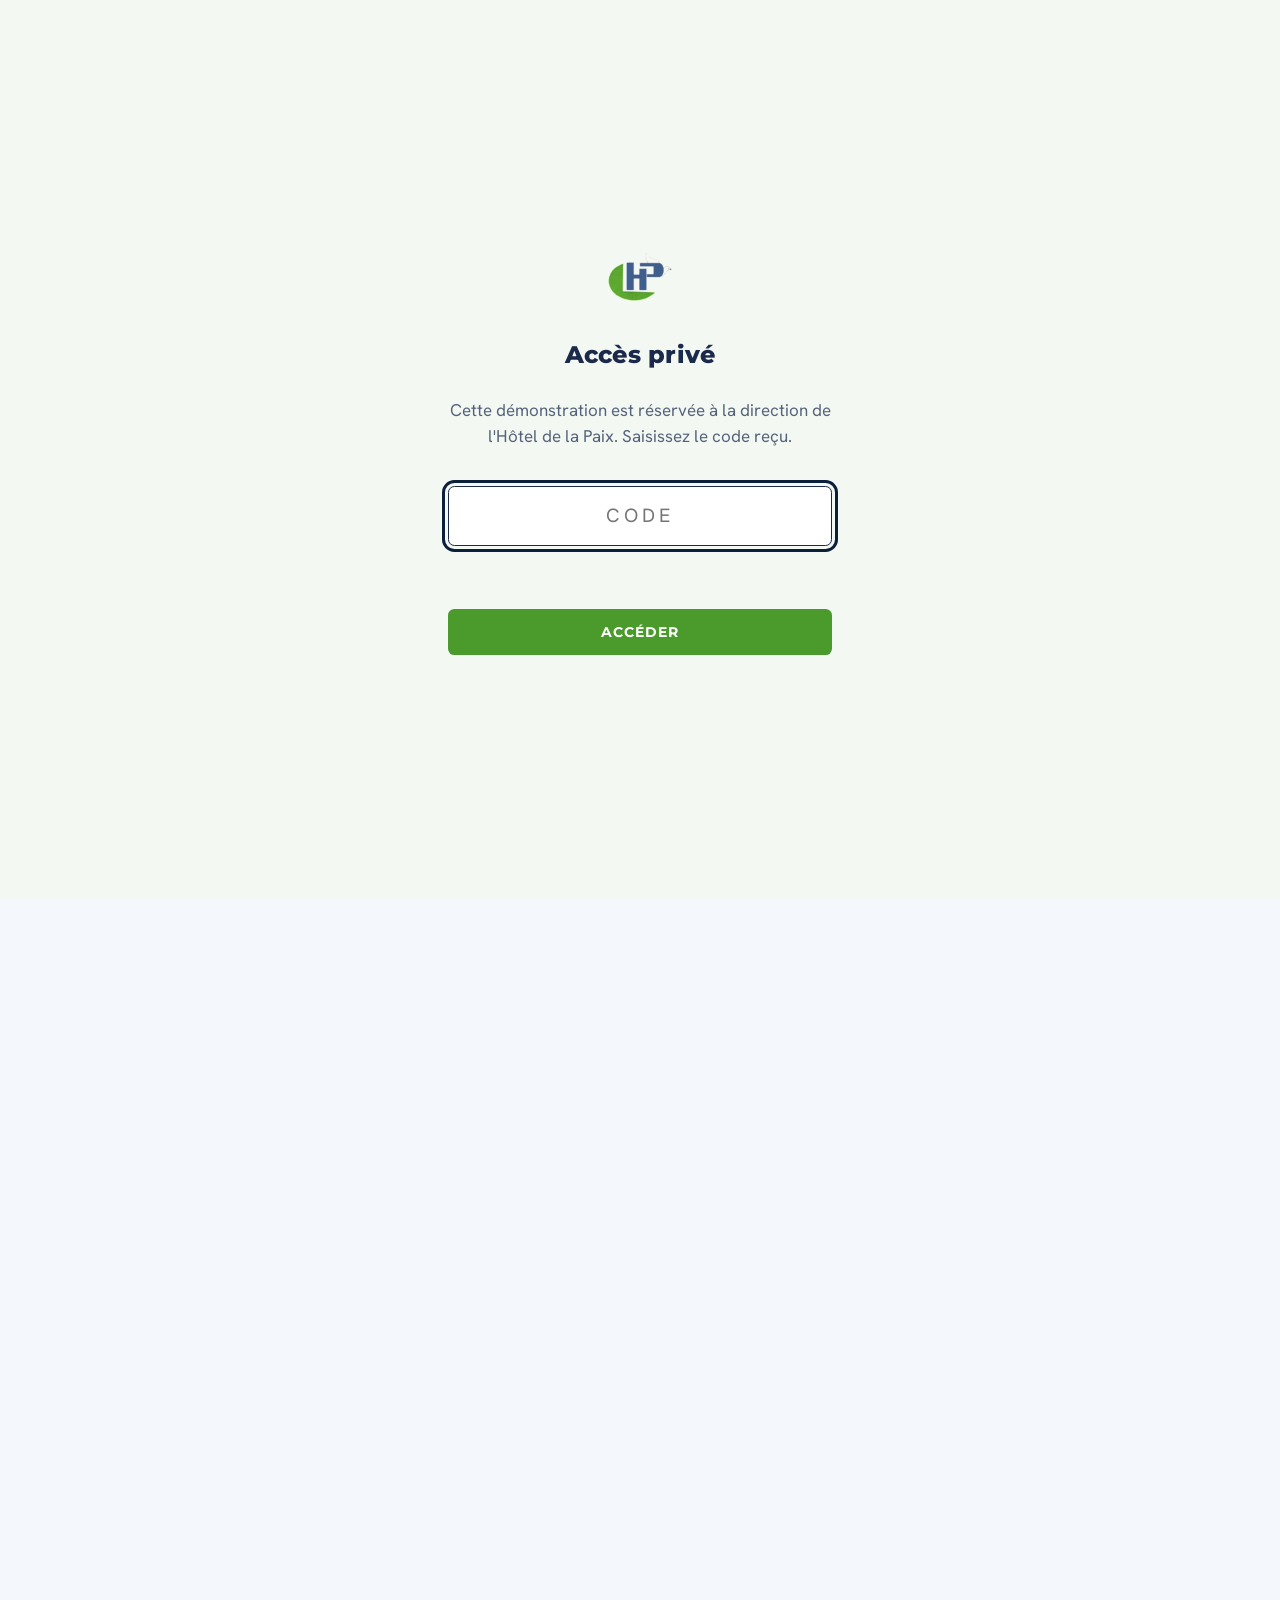
<file: evenements.html>
<!doctype html>
<html lang="fr">
<head>
<meta charset="utf-8">
<meta name="viewport" content="width=device-width,initial-scale=1">
<title>Événements et salles — Hôtel de la Paix Brazzaville</title>
<meta name="description" content="Mariages, anniversaires, séminaires et réunions : location de l'espace restaurant et des salles de réunion de l'Hôtel de la Paix, Poto-Poto, Brazzaville.">
<meta property="og:title" content="Événements et salles — Hôtel de la Paix Brazzaville"><meta property="og:type" content="website"><meta property="og:locale" content="fr_FR">
<link rel="icon" type="image/png" href="favicon.png">
<link rel="preconnect" href="https://fonts.googleapis.com"><link rel="preconnect" href="https://fonts.gstatic.com" crossorigin>
<link href="https://fonts.googleapis.com/css2?family=Hanken+Grotesk:wght@400;600;700&amp;family=Montserrat:wght@400;600;700;800&amp;display=swap" rel="stylesheet">
<script src="gate.js"></script>
<link rel="stylesheet" href="style.css">
</head>
<body>
<div class="promo">Maquette de démonstration réalisée par l'Atelier KPM · photos provisoires, contenus à valider avec l'hôtel</div>
<header class="site"><div class="bar">
  <div class="left"><button class="menu-btn" id="menuBtn" type="button" aria-expanded="false" aria-controls="overlay"><span class="burger" aria-hidden="true"></span><span>Menu</span></button>
  <nav class="top-links" aria-label="Liens rapides"><a href="chambres.html">Chambres</a><a href="restaurant-bar.html">Restaurant &amp; Bar</a><a href="evenements.html" aria-current="page">Événements</a><a href="galerie.html">Galerie</a><a href="contact.html">Contact</a></nav></div>
  <a class="brand" href="index.html" aria-label="Hôtel de la Paix, accueil"><img class="mark" src="logo-mark.png" alt="" width="44" height="44"><span class="wm"><b>LA PAIX</b><i>HÔTEL</i></span></a>
  <a class="btn sm" href="contact.html#reserver">Réserver</a>
</div></header>
<div class="overlay" id="overlay" hidden role="dialog" aria-modal="true" aria-label="Menu principal">
  <div class="ov-top"><button class="menu-btn" id="menuClose" type="button">Fermer ✕</button><a class="btn sm inv" href="contact.html#reserver">Réserver</a></div>
  <nav class="ov-nav" aria-label="Navigation principale"><a href="chambres.html">Chambres</a><a href="restaurant-bar.html">Restaurant &amp; Bar</a><a href="evenements.html" aria-current="page">Événements</a><a href="galerie.html">Galerie</a><a href="contact.html">Contact</a></nav>
  <div class="ov-sub">
    <div><p class="mono">L'hôtel</p><a href="chambres.html#services">Services</a><a href="index.html#autour">Autour de l'hôtel</a></div>
    <div><p class="mono">Contact</p><a href="contact.html#reserver">Demande de réservation</a><span>46 rue Yakomas, Poto-Poto<br>Brazzaville, République du Congo</span></div>
  </div>
</div>
<section class="hero small">
  <img class="bg" src="salle-reunion.jpg" alt="">
  <div class="inner">
    <p class="mono">Réceptions &amp; réunions</p>
    <h1>Événements et salles</h1>
  </div>
</section>
<main id="main">
<section class="sec intro"><div class="wrap narrow center"><p class="mono">Événements</p><h2>Vos réceptions et vos réunions, à Poto-Poto</h2><p>Mariage, anniversaire, séminaire ou repas d'entreprise : l'hôtel met à votre disposition son espace restaurant et ses salles de réunion, avec la restauration et l'hébergement sur place.</p></div></section>
<section class="sec ruled" id="restaurant-location"><div class="wrap split"><figure><img class="ph" src="restaurant.jpg" alt="Espace restaurant" loading="lazy"></figure><div><p class="mono">Espace restaurant</p><h2>Mariages, anniversaires, repas d'entreprise</h2><p>L'espace de restauration de l'hôtel peut être loué pour vos réceptions. Le restaurant, le bar-lounge, la pâtisserie et le buffet sont sur place pour recevoir vos invités.</p><p>Capacité, tarifs et conditions <span class="tbc">à confirmer avec l'hôtel</span></p><p><a class="btn" href="#location">Faire une demande</a></p></div></div></section>
<section class="sec ruled" id="salles"><div class="wrap split rev"><figure><img class="ph" src="salle-reunion.jpg" alt="Salle de réunion" loading="lazy"></figure><div><p class="mono">Salles de réunion</p><h2>Séminaires, réunions, formations</h2><p>Des salles de réunion pour vos séminaires, vos réunions d'équipe et vos formations, avec le Wi-Fi gratuit dans l'hôtel.</p><p>Nombre de salles, capacité, matériel et tarifs <span class="tbc">à confirmer avec l'hôtel</span></p><p><a class="btn" href="#location">Faire une demande</a></p></div></div></section>
<section class="sec ruled" id="location">
  <div class="wrap bkw">
    <div class="center narrow"><p class="mono">Demande</p><h2>Réserver un espace</h2>
    <p>Dites-nous ce que vous organisez : l'hôtel vous répond avec la disponibilité et un devis.</p></div>
    <form class="wiz" id="lc" novalidate style="margin-top:2rem">
      <section class="st" aria-labelledby="lh">
        <h3 id="lh">Votre demande</h3>
        <div class="row">
          <label for="l-type">Type d'événement<select id="l-type"><option>Mariage</option><option>Anniversaire</option><option>Séminaire ou réunion</option><option>Repas d'entreprise</option><option>Autre événement</option></select></label>
          <label for="l-esp">Espace souhaité<select id="l-esp"><option>Espace restaurant</option><option>Salle de réunion</option><option>À me conseiller</option></select></label>
        </div>
        <div class="row">
          <label for="l-date">Date souhaitée<input id="l-date" type="date" required></label>
          <label for="l-nb">Nombre de personnes<input id="l-nb" type="number" min="1" value="30" required></label>
        </div>
        <label for="l-hor">Horaire souhaité <small>(facultatif)</small><input id="l-hor" placeholder="Ex. 18h à minuit"></label>
        <div class="row">
          <label for="l-nom">Nom complet<input id="l-nom" autocomplete="name" required></label>
          <label for="l-tel">Téléphone ou WhatsApp<input id="l-tel" type="tel" autocomplete="tel" required></label>
        </div>
        <label for="l-mail">E-mail <small>(facultatif)</small><input id="l-mail" type="email" autocomplete="email"></label>
        <label for="l-msg">Demande spécifique <small>(facultatif)</small><textarea id="l-msg" placeholder="Traiteur, décoration, sonorisation, installation de la salle…"></textarea></label>
        <p class="err" id="l-err" role="alert" hidden></p>
        <div class="nav"><span></span><button class="btn wa-btn" type="submit">Envoyer sur WhatsApp</button></div>
      </section>
      <section class="st done" id="l-done" aria-labelledby="ld" hidden>
        <h3 id="ld" tabindex="-1">Votre demande est prête</h3>
        <p id="l-txt"></p>
        <dl class="recap" id="l-recap"></dl>
        <div class="send"><a class="btn wa-btn" id="l-wa" target="_blank" rel="noopener">Ouvrir WhatsApp</a><a class="btn ghost" id="l-mail-btn" hidden>Envoyer par e-mail</a></div>
        <p class="sent">Votre demande part depuis votre propre WhatsApp. L'hôtel vous répond ensuite avec la disponibilité et le devis. Numéro WhatsApp <span class="tbc">à confirmer</span>.</p>
      </section>
    </form>
  </div>
</section>
<section class="sec dark"><div class="wrap narrow center"><p class="mono">Séjour</p><h2>Loger vos invités sur place</h2><p>Chambres et appartement F3 pour accompagner votre événement.</p><p><a class="btn inv" href="contact.html#reserver">Réserver une chambre</a></p></div></section>
</main>
<a class="wa" href="https://wa.me/242066797580?text=Bonjour%2C%20je%20souhaite%20des%20informations%20sur%20l%27H%C3%B4tel%20de%20la%20Paix." target="_blank" rel="noopener" aria-label="Écrire sur WhatsApp"><svg viewBox="0 0 24 24" aria-hidden="true"><path fill="currentColor" d="M17.472 14.382c-.297-.149-1.758-.867-2.03-.967-.273-.099-.471-.148-.67.15-.197.297-.767.966-.94 1.164-.173.199-.347.223-.644.075-.297-.15-1.255-.463-2.39-1.475-.883-.788-1.48-1.761-1.653-2.059-.173-.297-.018-.458.13-.606.134-.133.298-.347.446-.52.149-.174.198-.298.298-.497.099-.198.05-.371-.025-.52-.075-.149-.669-1.612-.916-2.207-.242-.579-.487-.5-.669-.51-.173-.008-.371-.01-.57-.01-.198 0-.52.074-.792.372-.272.297-1.04 1.016-1.04 2.479 0 1.462 1.065 2.875 1.213 3.074.149.198 2.096 3.2 5.077 4.487.709.306 1.262.489 1.694.625.712.227 1.36.195 1.871.118.571-.085 1.758-.719 2.006-1.413.248-.694.248-1.289.173-1.413-.074-.124-.272-.198-.57-.347m-5.421 7.403h-.004a9.87 9.87 0 01-5.031-1.378l-.361-.214-3.741.982.998-3.648-.235-.374a9.86 9.86 0 01-1.51-5.26c.001-5.45 4.436-9.884 9.888-9.884 2.64 0 5.122 1.03 6.988 2.898a9.825 9.825 0 012.893 6.994c-.003 5.45-4.437 9.884-9.885 9.884m8.413-18.297A11.815 11.815 0 0012.05 0C5.495 0 .16 5.335.157 11.892c0 2.096.547 4.142 1.588 5.945L.057 24l6.305-1.654a11.882 11.882 0 005.683 1.448h.005c6.554 0 11.89-5.335 11.893-11.893a11.821 11.821 0 00-3.48-8.413z"/></svg></a>
<aside class="rate" id="rate" aria-label="Réservation directe">
  <button class="rate-x" id="rateX" type="button" aria-label="Fermer">✕</button>
  <p class="mono">Réservation directe</p>
  <p class="rate-t">Directement auprès de l'hôtel.</p>
  <a class="btn sm" href="contact.html#reserver">Vérifier les disponibilités</a>
</aside>
<footer class="site"><div class="wrap">
  <div><b class="brand-f"><img class="mark" src="logo-mark.png" alt="" width="36" height="36"><span class="wm"><b>LA PAIX</b><i>HÔTEL</i></span></b><p>46 rue Yakomas, Poto-Poto<br>Brazzaville, République du Congo</p></div>
  <div><p class="mono">Explorer</p><a href="chambres.html">Chambres</a><a href="restaurant-bar.html">Restaurant &amp; Bar</a><a href="evenements.html" aria-current="page">Événements</a><a href="galerie.html">Galerie</a></div>
  <div><p class="mono">Séjour</p><a href="chambres.html#services">Services</a><a href="index.html#autour">Autour de l'hôtel</a><a href="contact.html#reserver">Réservations</a></div>
  <div><p class="mono">Contact</p><a href="tel:+242066797580">+242 06 679 75 80</a><span>E-mail <span class="tbc">à confirmer</span></span><a href="https://bowbosh22.github.io/paix-hotel-avis/index.html" target="_blank" rel="noopener">Donner votre avis</a></div>
  <p class="legal">Maquette de démonstration par l'Atelier KPM, non officielle. Les visuels « Photo à venir » seront remplacés par les photos de l'hôtel. Les mentions « à confirmer » attendent la validation de la direction.</p>
</div></footer>
<script src="script.js" defer></script>
<script>
(function(){
var WA='242066797580',MAIL='';
var $=function(i){return document.getElementById(i)},f=$('lc');if(!f)return;
var d=$('l-date'),t=new Date();t.setHours(0,0,0,0);var p=function(n){return ('0'+n).slice(-2)};d.min=t.getFullYear()+'-'+p(t.getMonth()+1)+'-'+p(t.getDate());
function fr(v){return new Date(v+'T00:00:00').toLocaleDateString('fr-FR',{weekday:'long',day:'numeric',month:'long',year:'numeric'})}
function err(m){var e=$('l-err');e.textContent=m;e.hidden=!m;return !m}
var T={
'Mariage':{o:"organiser un mariage",q:["la capacité de l'espace pour la réception","le tarif de location","la possibilité d'un traiteur et de la décoration","les conditions de réservation et d'acompte"]},
'Anniversaire':{o:"organiser un anniversaire",q:["la disponibilité de l'espace","le tarif de location","les options de restauration, de gâteau et de décoration","la possibilité d'une sonorisation"]},
'Séminaire ou réunion':{o:"organiser un séminaire ou une réunion",q:["la disponibilité de la salle","le tarif à la journée ou à la demi-journée","le matériel disponible (vidéoprojecteur, sonorisation, Wi-Fi)","les formules de pauses café et de déjeuner"]},
"Repas d'entreprise":{o:"organiser un repas d'entreprise",q:["la disponibilité de l'espace","les formules de menu et leur tarif","la possibilité de privatiser la salle","les modalités de facturation"]},
'Autre événement':{o:"organiser un événement",q:["la disponibilité de l'espace","le tarif de location","les services possibles (restauration, décoration, sonorisation)","les conditions de réservation"]}};
function msg(){
var ty=$('l-type').value,esp=$('l-esp').value,c=T[ty]||T['Autre événement'],nb=$('l-nb').value,h=$('l-hor').value.trim(),m=$('l-mail').value.trim(),sp=$('l-msg').value.trim(),nom=$('l-nom').value.trim(),tel=$('l-tel').value.trim();
var L=["Bonjour, je souhaite "+c.o+" à l'Hôtel de la Paix.","","*Espace* : "+esp,"*Date* : "+fr(d.value),"*Invités* : "+nb+(+nb>1?" personnes":" personne")];
if(h)L.push("*Horaire* : "+h);
if(sp)L.push("*Demande spécifique* : "+sp);
L.push("","Pouvez-vous m'indiquer :");c.q.forEach(function(x){L.push("- "+x)});
L.push("","*Nom* : "+nom,"*Téléphone* : "+tel);if(m)L.push("*E-mail* : "+m);
L.push("","Merci d'avance.");return {txt:L.join("\n"),ty:ty,esp:esp};
}
f.addEventListener('submit',function(e){e.preventDefault();
var nom=$('l-nom').value.trim(),tel=$('l-tel').value.trim();
if(!d.value)return void err('Indiquez la date souhaitée.');if(new Date(d.value)<t)return void err('Cette date est déjà passée.');
if(!(+$('l-nb').value>=1))return void err('Indiquez le nombre de personnes.');if(!nom||!tel)return void err('Indiquez votre nom et un numéro de téléphone ou WhatsApp.');err('');
var r=msg(),url='https://wa.me/'+WA+'?text='+encodeURIComponent(r.txt),h=$('l-hor').value.trim();
var rows=[['Événement',r.ty],['Espace',r.esp],['Date',fr(d.value)],['Invités',$('l-nb').value]];if(h)rows.push(['Horaire',h]);
$('l-recap').innerHTML=rows.map(function(x){return '<div><dt class="mono">'+x[0]+'</dt><dd>'+x[1]+'</dd></div>'}).join('');
$('l-wa').href=url;
if(MAIL){$('l-mail-btn').hidden=false;$('l-mail-btn').href='mailto:'+MAIL+'?subject='+encodeURIComponent('Demande événement — '+r.ty)+'&body='+encodeURIComponent(r.txt)}
$('l-txt').textContent='Merci '+nom+'. WhatsApp s\'ouvre avec votre message déjà rédigé : il ne reste qu\'à l\'envoyer. Si rien ne s\'ouvre, utilisez le bouton ci-dessous.';
f.querySelector('.st').hidden=true;$('l-done').hidden=false;$('ld').focus();$('location').scrollIntoView({behavior:'smooth',block:'start'});
window.open(url,'_blank','noopener');
});
})();
</script>


</body>
</html>
</file>
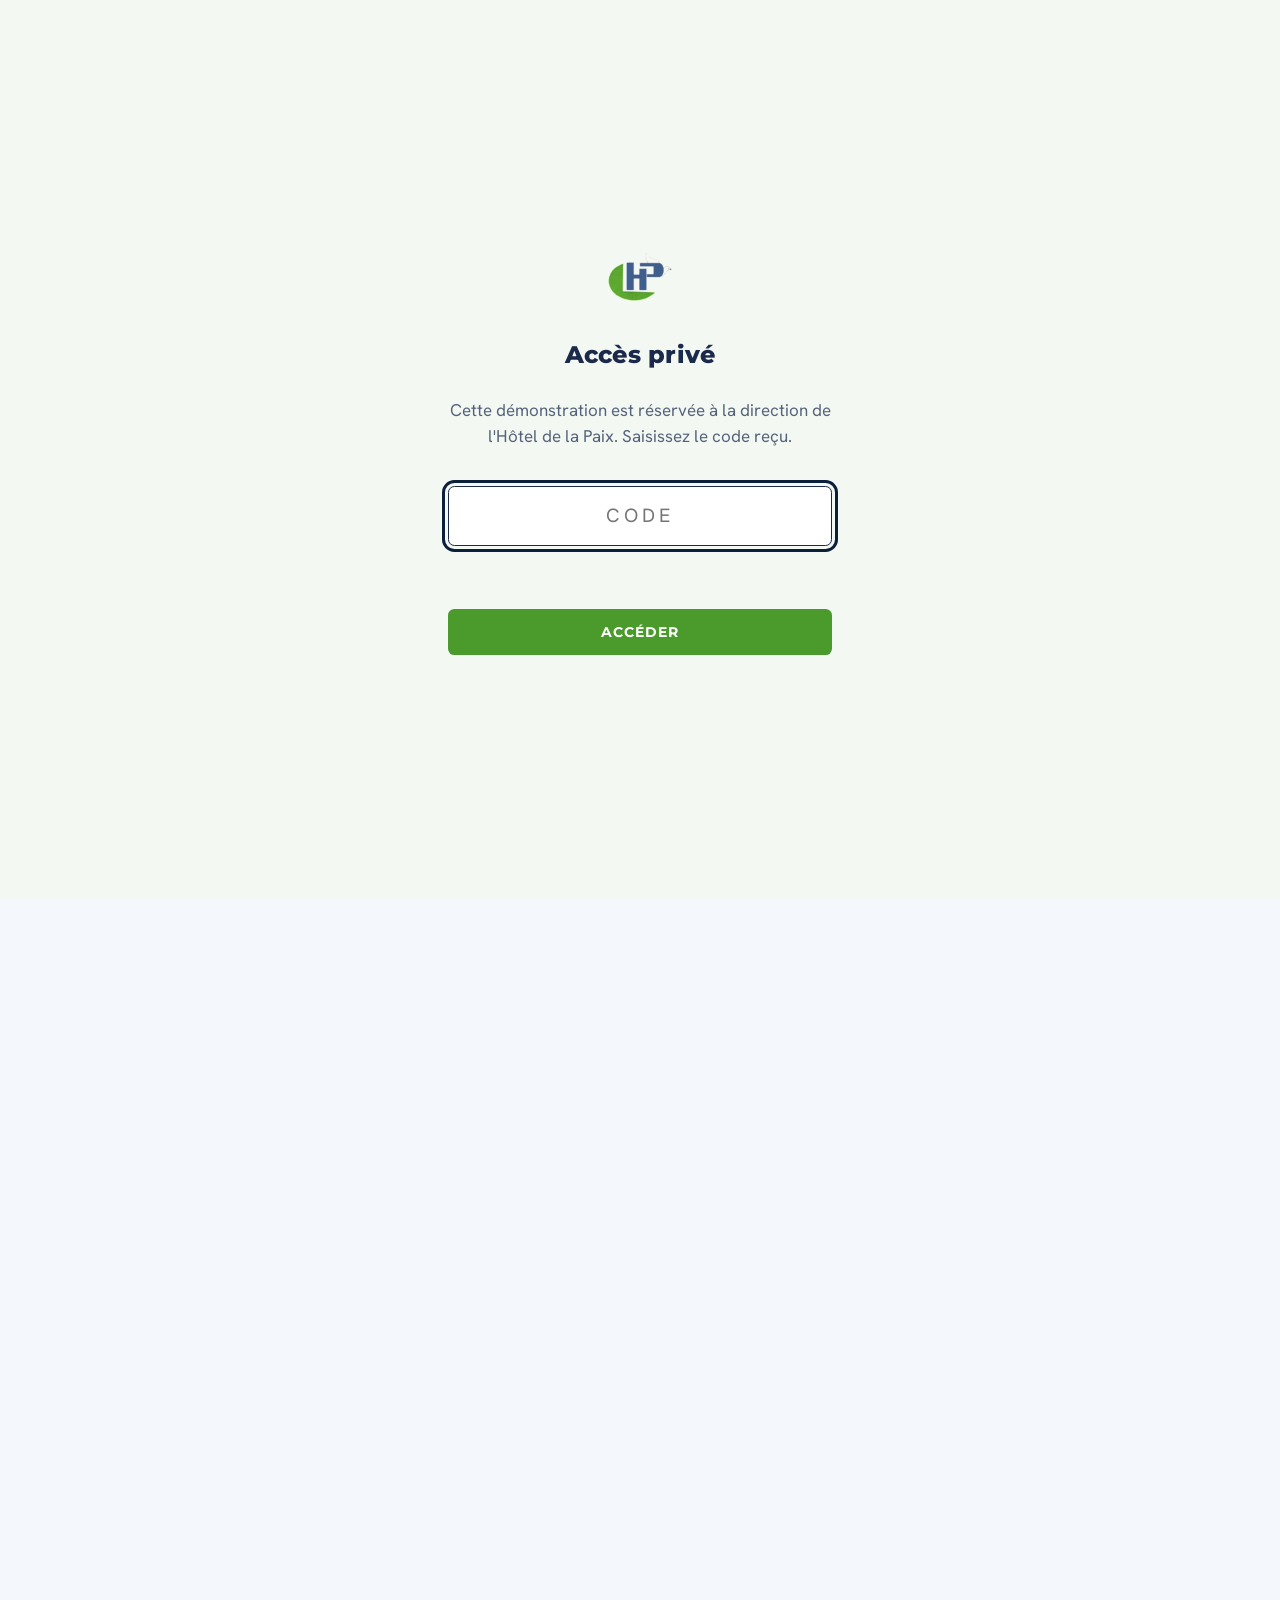
<file: galerie.html>
<!doctype html>
<html lang="fr">
<head>
<meta charset="utf-8">
<meta name="viewport" content="width=device-width,initial-scale=1">
<title>Galerie — Hôtel de la Paix Brazzaville</title>
<meta name="description" content="Galerie photos de l'Hôtel de la Paix à Brazzaville : chambres, restaurant, bar, pâtisserie et espaces.">
<meta property="og:title" content="Galerie — Hôtel de la Paix Brazzaville"><meta property="og:type" content="website"><meta property="og:locale" content="fr_FR">
<link rel="icon" type="image/png" href="favicon.png">
<link rel="preconnect" href="https://fonts.googleapis.com"><link rel="preconnect" href="https://fonts.gstatic.com" crossorigin>
<link href="https://fonts.googleapis.com/css2?family=Hanken+Grotesk:wght@400;600;700&amp;family=Montserrat:wght@400;600;700;800&amp;display=swap" rel="stylesheet">
<script src="gate.js"></script>
<link rel="stylesheet" href="style.css">
<style>
/* effet de défilement : les photos apparaissent au fur et à mesure */
.gallery.fx button{opacity:0;transform:translateY(3.2rem) scale(.96);transition:opacity .8s cubic-bezier(.2,.7,.2,1),transform .9s cubic-bezier(.2,.7,.2,1);transition-delay:var(--d,0ms);will-change:opacity,transform}
.gallery.fx button.in{opacity:1;transform:none}
.gallery.fx span.mono{opacity:0;transition:opacity .8s ease .35s}
.gallery.fx button.in span.mono{opacity:1}
@media (prefers-reduced-motion:reduce){.gallery.fx button,.gallery.fx span.mono{opacity:1;transform:none;transition:none}}
</style>
</head>
<body>
<div class="promo">Maquette de démonstration réalisée par l'Atelier KPM · photos provisoires, contenus à valider avec l'hôtel</div>
<header class="site"><div class="bar">
  <div class="left"><button class="menu-btn" id="menuBtn" type="button" aria-expanded="false" aria-controls="overlay"><span class="burger" aria-hidden="true"></span><span>Menu</span></button>
  <nav class="top-links" aria-label="Liens rapides"><a href="chambres.html">Chambres</a><a href="restaurant-bar.html">Restaurant &amp; Bar</a><a href="evenements.html">Événements</a><a href="galerie.html">Galerie</a><a href="contact.html">Contact</a></nav></div>
  <a class="brand" href="index.html" aria-label="Hôtel de la Paix, accueil"><img class="mark" src="logo-mark.png" alt="" width="44" height="44"><span class="wm"><b>LA PAIX</b><i>HÔTEL</i></span></a>
  <a class="btn sm" href="contact.html#reserver">Réserver</a>
</div></header>
<div class="overlay" id="overlay" hidden role="dialog" aria-modal="true" aria-label="Menu principal">
  <div class="ov-top"><button class="menu-btn" id="menuClose" type="button">Fermer ✕</button><a class="btn sm inv" href="contact.html#reserver">Réserver</a></div>
  <nav class="ov-nav" aria-label="Navigation principale"><a href="chambres.html">Chambres</a><a href="restaurant-bar.html">Restaurant &amp; Bar</a><a href="evenements.html">Événements</a><a href="galerie.html" aria-current="page">Galerie</a><a href="contact.html">Contact</a></nav>
  <div class="ov-sub">
    <div><p class="mono">L'hôtel</p><a href="chambres.html#services">Services</a><a href="index.html#autour">Autour de l'hôtel</a></div>
    <div><p class="mono">Contact</p><a href="contact.html#reserver">Demande de réservation</a><span>46 rue Yakomas, Poto-Poto<br>Brazzaville, République du Congo</span></div>
  </div>
</div>
<section class="hero small">
  <img class="bg" src="facade.jpg" alt="">
  <div class="inner">
    <p class="mono">Galerie</p>
    <h1>L'hôtel en images</h1>
  </div>
</section>
<main id="main">
<section class="sec intro"><div class="wrap narrow center"><p class="mono">Galerie</p><h2>L'hôtel en images</h2><p>Les photos de l'hôtel arrivent bientôt : réception, chambres, table et bar.</p></div></section>
<section class="sec ruled"><div class="wrap"><div class="gallery" id="gal"><button type="button" data-cap="Appartement F3 · le grand salon"><img src="f3-1.jpg" alt="Appartement F3 · le grand salon" loading="lazy"></button></div></div></section>
<dialog class="lb" id="lb" aria-label="Photo agrandie"><form method="dialog"><button class="btn sm inv" aria-label="Fermer">Fermer ✕</button></form><img id="lb-img" alt=""><p id="lb-cap" class="mono"></p></dialog>
</main>
<a class="wa" href="https://wa.me/242066797580?text=Bonjour%2C%20je%20souhaite%20des%20informations%20sur%20l%27H%C3%B4tel%20de%20la%20Paix." target="_blank" rel="noopener" aria-label="Écrire sur WhatsApp"><svg viewBox="0 0 24 24" aria-hidden="true"><path fill="currentColor" d="M17.472 14.382c-.297-.149-1.758-.867-2.03-.967-.273-.099-.471-.148-.67.15-.197.297-.767.966-.94 1.164-.173.199-.347.223-.644.075-.297-.15-1.255-.463-2.39-1.475-.883-.788-1.48-1.761-1.653-2.059-.173-.297-.018-.458.13-.606.134-.133.298-.347.446-.52.149-.174.198-.298.298-.497.099-.198.05-.371-.025-.52-.075-.149-.669-1.612-.916-2.207-.242-.579-.487-.5-.669-.51-.173-.008-.371-.01-.57-.01-.198 0-.52.074-.792.372-.272.297-1.04 1.016-1.04 2.479 0 1.462 1.065 2.875 1.213 3.074.149.198 2.096 3.2 5.077 4.487.709.306 1.262.489 1.694.625.712.227 1.36.195 1.871.118.571-.085 1.758-.719 2.006-1.413.248-.694.248-1.289.173-1.413-.074-.124-.272-.198-.57-.347m-5.421 7.403h-.004a9.87 9.87 0 01-5.031-1.378l-.361-.214-3.741.982.998-3.648-.235-.374a9.86 9.86 0 01-1.51-5.26c.001-5.45 4.436-9.884 9.888-9.884 2.64 0 5.122 1.03 6.988 2.898a9.825 9.825 0 012.893 6.994c-.003 5.45-4.437 9.884-9.885 9.884m8.413-18.297A11.815 11.815 0 0012.05 0C5.495 0 .16 5.335.157 11.892c0 2.096.547 4.142 1.588 5.945L.057 24l6.305-1.654a11.882 11.882 0 005.683 1.448h.005c6.554 0 11.89-5.335 11.893-11.893a11.821 11.821 0 00-3.48-8.413z"/></svg></a>
<aside class="rate" id="rate" aria-label="Réservation directe">
  <button class="rate-x" id="rateX" type="button" aria-label="Fermer">✕</button>
  <p class="mono">Réservation directe</p>
  <p class="rate-t">Directement auprès de l'hôtel.</p>
  <a class="btn sm" href="contact.html#reserver">Vérifier les disponibilités</a>
</aside>
<footer class="site"><div class="wrap">
  <div><b class="brand-f"><img class="mark" src="logo-mark.png" alt="" width="36" height="36"><span class="wm"><b>LA PAIX</b><i>HÔTEL</i></span></b><p>46 rue Yakomas, Poto-Poto<br>Brazzaville, République du Congo</p></div>
  <div><p class="mono">Explorer</p><a href="chambres.html">Chambres</a><a href="restaurant-bar.html">Restaurant &amp; Bar</a><a href="evenements.html">Événements</a><a href="galerie.html">Galerie</a></div>
  <div><p class="mono">Séjour</p><a href="chambres.html#services">Services</a><a href="index.html#autour">Autour de l'hôtel</a><a href="contact.html#reserver">Réservations</a></div>
  <div><p class="mono">Contact</p><a href="tel:+242066797580">+242 06 679 75 80</a><span>E-mail <span class="tbc">à confirmer</span></span><a href="https://bowbosh22.github.io/paix-hotel-avis/index.html" target="_blank" rel="noopener">Donner votre avis</a></div>
  <p class="legal">Maquette de démonstration par l'Atelier KPM, non officielle. Les visuels « Photo à venir » seront remplacés par les photos de l'hôtel. Les mentions « à confirmer » attendent la validation de la direction.</p>
</div></footer>
<script src="script.js" defer></script>
<script>
(function(){var lb=document.getElementById('lb'),im=document.getElementById('lb-img'),cp=document.getElementById('lb-cap');
document.getElementById('gal').addEventListener('click',function(e){var b=e.target.closest('button');if(!b)return;
im.src=b.querySelector('img').src;im.alt=b.dataset.cap;cp.textContent=b.dataset.cap;if(lb.showModal){lb.showModal();}});
lb.addEventListener('click',function(e){if(e.target===lb)lb.close();});})();
</script>
<script>
(function(){var g=document.getElementById('gal');if(!g||!('IntersectionObserver' in window)||matchMedia('(prefers-reduced-motion:reduce)').matches)return;
var bs=[].slice.call(g.querySelectorAll('button'));
g.classList.add('fx');
var io=new IntersectionObserver(function(es){var n=0;es.forEach(function(e){if(!e.isIntersecting)return;e.target.style.setProperty('--d',(n++*120)+'ms');e.target.classList.add('in');io.unobserve(e.target);});},{threshold:.12,rootMargin:'0px 0px -6% 0px'});
bs.forEach(function(b){io.observe(b);});})();
</script>
</body>
</html>
</file>
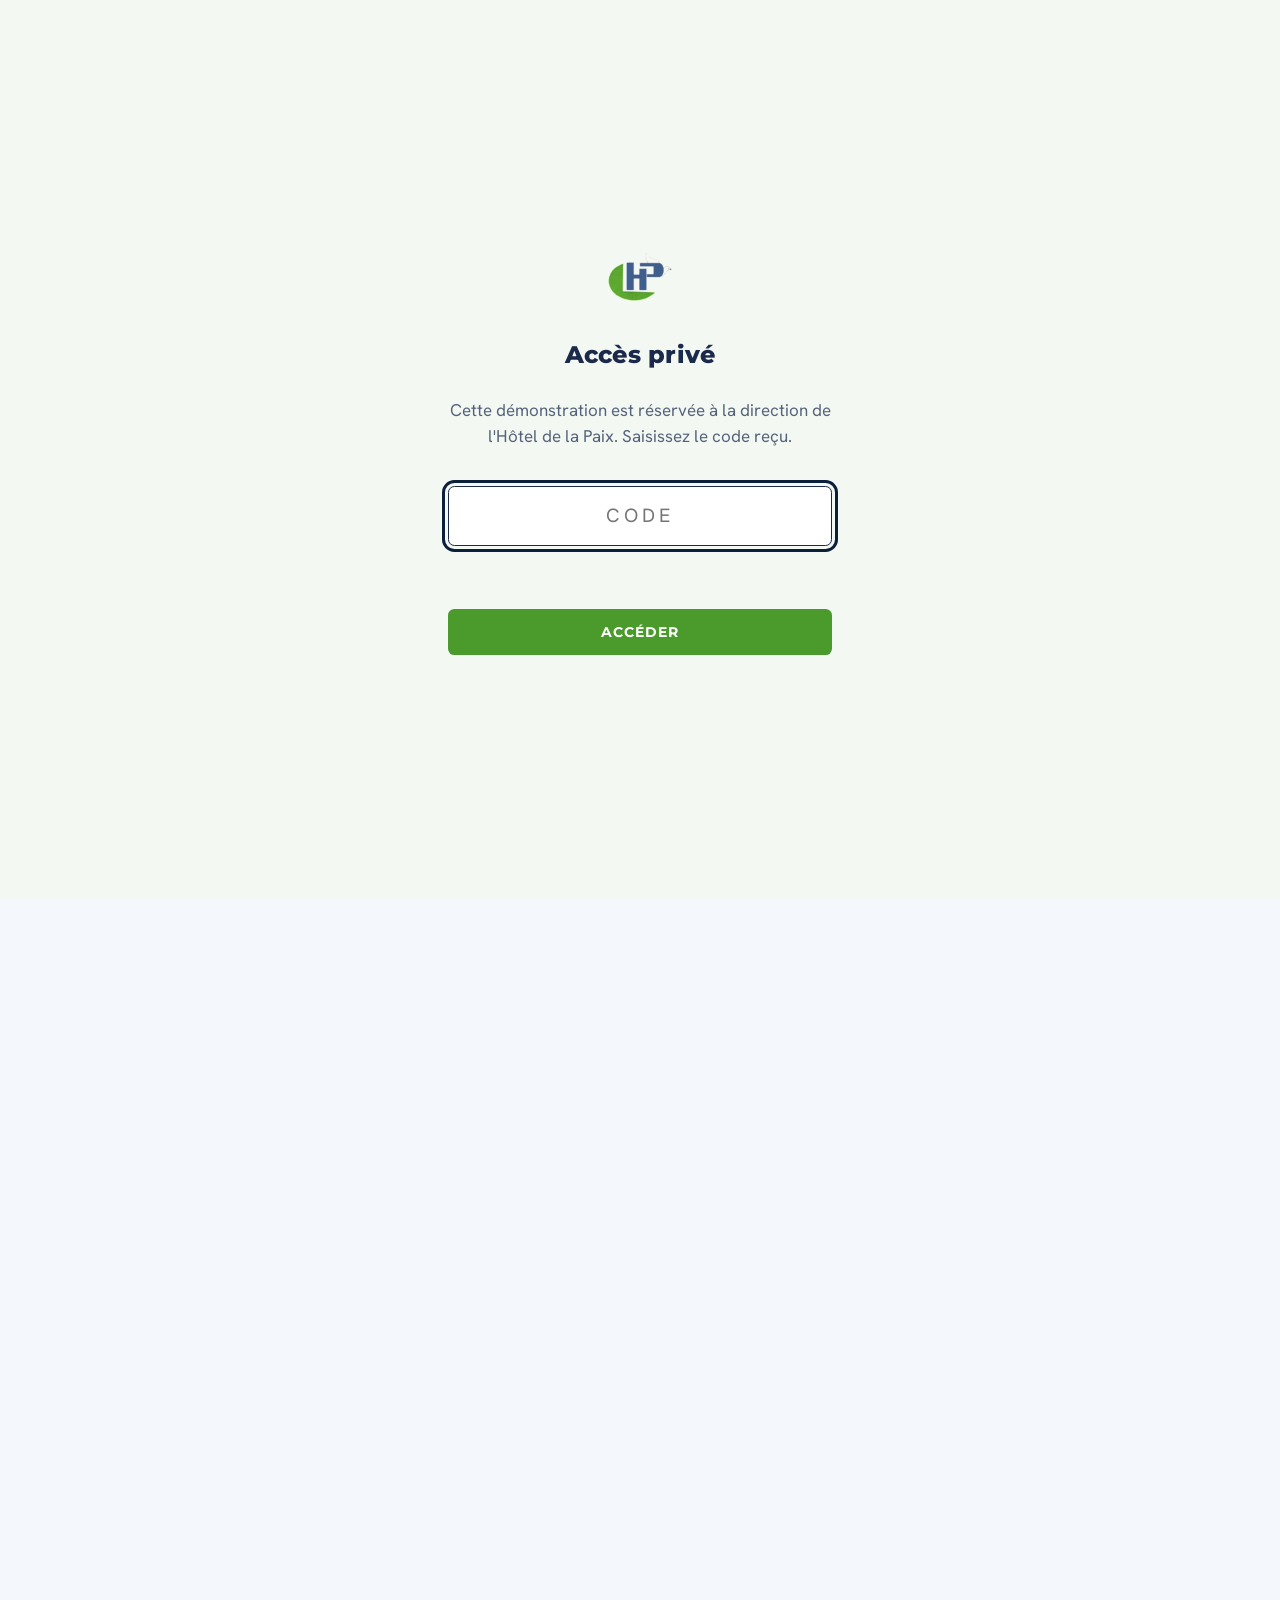
<file: restaurant-bar.html>
<!doctype html>
<html lang="fr">
<head>
<meta charset="utf-8">
<meta name="viewport" content="width=device-width,initial-scale=1">
<title>Restaurant et bar — Hôtel de la Paix Brazzaville</title>
<meta name="description" content="Restaurant, bar-lounge, pâtisserie, buffet, fast-food et supérette à l'Hôtel de la Paix, Poto-Poto, Brazzaville.">
<meta property="og:title" content="Restaurant et bar — Hôtel de la Paix Brazzaville"><meta property="og:type" content="website"><meta property="og:locale" content="fr_FR">
<link rel="icon" type="image/png" href="favicon.png">
<link rel="preconnect" href="https://fonts.googleapis.com"><link rel="preconnect" href="https://fonts.gstatic.com" crossorigin>
<link href="https://fonts.googleapis.com/css2?family=Hanken+Grotesk:wght@400;600;700&amp;family=Montserrat:wght@400;600;700;800&amp;display=swap" rel="stylesheet">
<script src="gate.js"></script>
<link rel="stylesheet" href="style.css">
</head>
<body>
<div class="promo">Maquette de démonstration réalisée par l'Atelier KPM · photos provisoires, contenus à valider avec l'hôtel</div>
<header class="site"><div class="bar">
  <div class="left"><button class="menu-btn" id="menuBtn" type="button" aria-expanded="false" aria-controls="overlay"><span class="burger" aria-hidden="true"></span><span>Menu</span></button>
  <nav class="top-links" aria-label="Liens rapides"><a href="chambres.html">Chambres</a><a href="restaurant-bar.html">Restaurant &amp; Bar</a><a href="evenements.html">Événements</a><a href="galerie.html">Galerie</a><a href="contact.html">Contact</a></nav></div>
  <a class="brand" href="index.html" aria-label="Hôtel de la Paix, accueil"><img class="mark" src="logo-mark.png" alt="" width="44" height="44"><span class="wm"><b>LA PAIX</b><i>HÔTEL</i></span></a>
  <a class="btn sm" href="contact.html#reserver">Réserver</a>
</div></header>
<div class="overlay" id="overlay" hidden role="dialog" aria-modal="true" aria-label="Menu principal">
  <div class="ov-top"><button class="menu-btn" id="menuClose" type="button">Fermer ✕</button><a class="btn sm inv" href="contact.html#reserver">Réserver</a></div>
  <nav class="ov-nav" aria-label="Navigation principale"><a href="chambres.html">Chambres</a><a href="restaurant-bar.html" aria-current="page">Restaurant &amp; Bar</a><a href="evenements.html">Événements</a><a href="galerie.html">Galerie</a><a href="contact.html">Contact</a></nav>
  <div class="ov-sub">
    <div><p class="mono">L'hôtel</p><a href="chambres.html#services">Services</a><a href="index.html#autour">Autour de l'hôtel</a></div>
    <div><p class="mono">Contact</p><a href="contact.html#reserver">Demande de réservation</a><span>46 rue Yakomas, Poto-Poto<br>Brazzaville, République du Congo</span></div>
  </div>
</div>
<section class="hero small">
  <img class="bg" src="restaurant.jpg" alt="">
  <div class="inner">
    <p class="mono">Table &amp; détente</p>
    <h1>Restaurant et bar</h1>
  </div>
</section>
<main id="main">
<section class="sec intro"><div class="wrap narrow center"><p class="mono">Table &amp; détente</p><h2>Bien démarrer la journée, bien la finir</h2><p>Un restaurant, un bar-lounge, une pâtisserie et un buffet, sur place.</p></div></section>
<section class="sec ruled" id="restaurant"><div class="wrap split"><figure><img class="ph" src="restaurant.jpg" alt="Restaurant" loading="lazy"></figure><div><p class="mono">Restaurant</p><h2>À table à l'Hôtel de la Paix</h2><p>Le restaurant sert le déjeuner et le dîner, avec des menus spéciaux et des menus pour enfants. Le petit-déjeuner peut aussi être servi en chambre.</p><p>Carte et horaires <span class="tbc">à confirmer</span></p></div></div></section>
<section class="sec ruled" id="bar"><div class="wrap split rev"><figure><img class="ph" src="bar.jpg" alt="Bar &amp; lounge" loading="lazy"></figure><div><p class="mono">Bar &amp; lounge</p><h2>Un verre, un salon, une terrasse</h2><p>Un lieu pour se retrouver autour d'un verre, avec vin et champagne, un salon et une terrasse. Des divertissements sont proposés en soirée.</p><p>Horaires et animations <span class="tbc">à confirmer</span></p></div></div></section>
<section class="sec ruled" id="patisserie"><div class="wrap split"><figure><img class="ph" src="patisserie.jpg" alt="Pâtisserie &amp; buffet" loading="lazy"></figure><div><p class="mono">Pâtisserie &amp; buffet</p><h2>Pâtisserie et buffet à volonté</h2><p>Pâtisseries et viennoiseries, et un buffet à volonté pour les gourmands, avec une offre « buffet bio ».</p><p>Prix du buffet : environ 7 500 FCFA par personne <span class="tbc">à confirmer</span>. Jours et horaires <span class="tbc">à confirmer</span>.</p></div></div></section>
<section class="sec ruled" id="snack"><div class="wrap split rev"><figure><img class="ph" src="snack.jpg" alt="Fast-food &amp; supérette" loading="lazy"></figure><div><p class="mono">Fast-food &amp; supérette</p><h2>Pour les envies de dernière minute</h2><p>Un fast-food et une supérette, pratiques pour les arrivées tardives et les départs matinaux. Ouverts 24h/24 et 7j/7 <span class="tbc">à confirmer</span>.</p></div></div></section>
<section class="sec dark"><div class="wrap narrow center"><p class="mono">Réservation</p><h2>Réservez votre séjour</h2><p>Chambre, repas, détente : dites-nous ce qu'il vous faut.</p><p><a class="btn inv" href="contact.html#reserver">Réserver</a></p></div></section>
</main>
<a class="wa" href="https://wa.me/242066797580?text=Bonjour%2C%20je%20souhaite%20des%20informations%20sur%20l%27H%C3%B4tel%20de%20la%20Paix." target="_blank" rel="noopener" aria-label="Écrire sur WhatsApp"><svg viewBox="0 0 24 24" aria-hidden="true"><path fill="currentColor" d="M17.472 14.382c-.297-.149-1.758-.867-2.03-.967-.273-.099-.471-.148-.67.15-.197.297-.767.966-.94 1.164-.173.199-.347.223-.644.075-.297-.15-1.255-.463-2.39-1.475-.883-.788-1.48-1.761-1.653-2.059-.173-.297-.018-.458.13-.606.134-.133.298-.347.446-.52.149-.174.198-.298.298-.497.099-.198.05-.371-.025-.52-.075-.149-.669-1.612-.916-2.207-.242-.579-.487-.5-.669-.51-.173-.008-.371-.01-.57-.01-.198 0-.52.074-.792.372-.272.297-1.04 1.016-1.04 2.479 0 1.462 1.065 2.875 1.213 3.074.149.198 2.096 3.2 5.077 4.487.709.306 1.262.489 1.694.625.712.227 1.36.195 1.871.118.571-.085 1.758-.719 2.006-1.413.248-.694.248-1.289.173-1.413-.074-.124-.272-.198-.57-.347m-5.421 7.403h-.004a9.87 9.87 0 01-5.031-1.378l-.361-.214-3.741.982.998-3.648-.235-.374a9.86 9.86 0 01-1.51-5.26c.001-5.45 4.436-9.884 9.888-9.884 2.64 0 5.122 1.03 6.988 2.898a9.825 9.825 0 012.893 6.994c-.003 5.45-4.437 9.884-9.885 9.884m8.413-18.297A11.815 11.815 0 0012.05 0C5.495 0 .16 5.335.157 11.892c0 2.096.547 4.142 1.588 5.945L.057 24l6.305-1.654a11.882 11.882 0 005.683 1.448h.005c6.554 0 11.89-5.335 11.893-11.893a11.821 11.821 0 00-3.48-8.413z"/></svg></a>
<aside class="rate" id="rate" aria-label="Réservation directe">
  <button class="rate-x" id="rateX" type="button" aria-label="Fermer">✕</button>
  <p class="mono">Réservation directe</p>
  <p class="rate-t">Directement auprès de l'hôtel.</p>
  <a class="btn sm" href="contact.html#reserver">Vérifier les disponibilités</a>
</aside>
<footer class="site"><div class="wrap">
  <div><b class="brand-f"><img class="mark" src="logo-mark.png" alt="" width="36" height="36"><span class="wm"><b>LA PAIX</b><i>HÔTEL</i></span></b><p>46 rue Yakomas, Poto-Poto<br>Brazzaville, République du Congo</p></div>
  <div><p class="mono">Explorer</p><a href="chambres.html">Chambres</a><a href="restaurant-bar.html">Restaurant &amp; Bar</a><a href="evenements.html">Événements</a><a href="galerie.html">Galerie</a></div>
  <div><p class="mono">Séjour</p><a href="chambres.html#services">Services</a><a href="index.html#autour">Autour de l'hôtel</a><a href="contact.html#reserver">Réservations</a></div>
  <div><p class="mono">Contact</p><a href="tel:+242066797580">+242 06 679 75 80</a><span>E-mail <span class="tbc">à confirmer</span></span><a href="https://bowbosh22.github.io/paix-hotel-avis/index.html" target="_blank" rel="noopener">Donner votre avis</a></div>
  <p class="legal">Maquette de démonstration par l'Atelier KPM, non officielle. Les visuels « Photo à venir » seront remplacés par les photos de l'hôtel. Les mentions « à confirmer » attendent la validation de la direction.</p>
</div></footer>
<script src="script.js" defer></script>

</body>
</html>
</file>
<file: style.css>
/* Hôtel de la Paix — démo Atelier KPM
   Direction : bleu/vert du logo, Montserrat gras (proche du logo), photos au premier plan. */
:root{
  --ink:#0c1f3a; --paper:#f4f7fb; --white:#fff; --grey:#55637a; --rule:#0c1f3a; --soft:#dde5f0;
  --display:"Montserrat","Hanken Grotesk",system-ui,sans-serif;
  --text:"Hanken Grotesk",system-ui,-apple-system,"Segoe UI",sans-serif;
  --mono:"Montserrat","Hanken Grotesk",system-ui,sans-serif;
}
*{box-sizing:border-box}
html{scroll-behavior:smooth}
body{margin:0;background:var(--paper);color:var(--ink);font:400 1.0625rem/1.7 var(--text);-webkit-font-smoothing:antialiased}
body.lock{overflow:hidden}
img{max-width:100%;display:block}
figure{margin:0}
a{color:inherit}
h1,h2,h3{font-family:var(--display);font-weight:700;line-height:1.08;margin:0;text-wrap:balance}
h1{font-size:clamp(3rem,9vw,6.5rem);letter-spacing:.01em}
h2{font-size:clamp(2rem,4.4vw,3.2rem)}
h3{font-size:1.5rem}
p{margin:0 0 1rem}
.mono,.btn,.menu-btn,nav.ov-nav+.ov-sub p,.car-tabs button,.car-count,.promo,.tbc,dt,figcaption,.gallery span{font-family:var(--mono)}
.mono{font-size:.8125rem;letter-spacing:.16em;text-transform:uppercase;font-weight:400;margin:0 0 .9rem}
a:focus-visible,button:focus-visible,input:focus-visible,select:focus-visible,textarea:focus-visible{outline:3px solid var(--ink);outline-offset:3px}
.dark a:focus-visible,.hero a:focus-visible,.overlay a:focus-visible,.overlay button:focus-visible{outline-color:#fff}
.wrap{width:100%;max-width:80rem;margin-inline:auto;padding-inline:1.25rem}
.wrap.narrow{max-width:46rem}
.center{text-align:center}

/* Bandeau et en-tête */
.promo{background:var(--ink);color:#fff;font-size:.75rem;letter-spacing:.08em;text-align:center;padding:.5rem 1rem;line-height:1.4}
header.site{position:sticky;top:0;z-index:30;background:var(--paper);border-bottom:1px solid var(--rule)}
.bar{max-width:80rem;margin-inline:auto;padding:.75rem 1.25rem;display:grid;grid-template-columns:1fr auto 1fr;align-items:center;gap:1rem}
.bar .btn{justify-self:end}
.brand{font-family:var(--display);font-size:clamp(1.5rem,3.4vw,2.1rem);text-decoration:none;text-transform:uppercase;letter-spacing:.14em;text-align:center;line-height:1}
.brand small{display:block;font:400 .6875rem/1.4 var(--mono);letter-spacing:.3em;margin-top:.35rem}
.menu-btn{background:none;border:0;color:inherit;cursor:pointer;font-size:.8125rem;letter-spacing:.16em;text-transform:uppercase;display:inline-flex;align-items:center;gap:.7rem;justify-self:start;padding:.4rem 0}
.burger,.burger::before,.burger::after{display:block;width:1.6rem;height:2px;background:currentColor;content:""}
.burger{position:relative}
.burger::before{position:absolute;top:-6px}
.burger::after{position:absolute;top:6px}

/* Boutons */
.btn{display:inline-block;background:var(--ink);color:#fff;border:1px solid var(--ink);padding:.95rem 1.6rem;font-size:.8125rem;letter-spacing:.16em;text-transform:uppercase;text-decoration:none;cursor:pointer;border-radius:0;line-height:1.2}
.btn:hover{background:#fff;color:var(--ink)}
.btn.sm{padding:.65rem 1.1rem}
.btn.inv{background:#fff;color:var(--ink);border-color:#fff}
.btn.inv:hover{background:transparent;color:#fff}
.link{font-family:var(--mono);font-size:.8125rem;letter-spacing:.16em;text-transform:uppercase;text-decoration:none;border-bottom:1px solid currentColor;padding-bottom:.2rem}
.link:hover{border-bottom-width:3px}

/* Menu plein écran */
.overlay{position:fixed;inset:0;z-index:50;background:var(--ink);color:#fff;overflow-y:auto;padding:1.25rem;display:flex;flex-direction:column}
.overlay[hidden]{display:none}
.ov-top{display:flex;justify-content:space-between;align-items:center;max-width:80rem;width:100%;margin-inline:auto}
.ov-nav{display:flex;flex-direction:column;gap:.4rem;max-width:80rem;width:100%;margin:clamp(2rem,8vh,5rem) auto}
.ov-nav a{font-family:var(--display);font-size:clamp(2.4rem,7vw,4.6rem);line-height:1.1;text-decoration:none;width:max-content;max-width:100%;border-bottom:1px solid transparent}
.ov-nav a:hover,.ov-nav a[aria-current="page"]{border-bottom-color:#fff}
.ov-sub{max-width:80rem;width:100%;margin:auto auto 0;display:grid;grid-template-columns:repeat(auto-fit,minmax(15rem,1fr));gap:2rem;padding-top:2rem;border-top:1px solid #444;font-size:.95rem}
.ov-sub p{font-size:.75rem;letter-spacing:.16em;text-transform:uppercase;color:#aaa;margin:0 0 .6rem}
.ov-sub a,.ov-sub span{display:block;color:#ddd;text-decoration:none;margin-bottom:.3rem}
.ov-sub a:hover{color:#fff;text-decoration:underline}

/* Héros */
.hero{position:relative;background:var(--ink);color:#fff;overflow:hidden}
.hero .bg{position:absolute;inset:0;width:100%;height:100%;object-fit:cover;opacity:.62}
.hero::after{content:"";position:absolute;inset:0;background:linear-gradient(180deg,rgba(0,0,0,.35),rgba(0,0,0,.65))}
.hero .inner{position:relative;z-index:1;max-width:80rem;margin-inline:auto;padding:clamp(5rem,16vw,11rem) 1.25rem clamp(3rem,7vw,5rem)}
.hero.small .inner{padding-block:clamp(3.5rem,9vw,6.5rem)}
.hero.small h1{font-size:clamp(2.6rem,7vw,5rem)}
.hero .lead{font-size:1.2rem;max-width:36ch;margin:1.25rem 0 1.75rem}
.hero .cue{margin:3rem 0 0;color:#ddd}

/* Vidéo d'en-tête (la photo reste en repli si le fichier est absent) */
.hero video.bg{position:absolute;inset:0;width:100%;height:100%;object-fit:cover;opacity:0;transition:opacity .8s}
.hero video.bg.on{opacity:1}
.hero.has-video::after{background:linear-gradient(180deg,rgba(0,0,0,.2) 0%,rgba(0,0,0,.15) 40%,rgba(0,0,0,.6) 100%)}
.hero.has-video .bg{opacity:1}
.vid-ctl{position:absolute;right:1.25rem;bottom:1.25rem;z-index:2;background:rgba(0,0,0,.4);color:#fff;border:1px solid #fff;padding:.5rem .9rem;font-size:.75rem;letter-spacing:.16em;text-transform:uppercase;cursor:pointer}
.vid-ctl:hover{background:#fff;color:var(--ink)}
.vid-ctl[hidden]{display:none}

/* Sections */
.sec{padding-block:clamp(3rem,8vw,6rem)}
.sec.ruled{border-top:1px solid var(--rule)}
.sec.dark{background:var(--ink);color:#fff}
.intro .narrow>p:last-child{color:var(--grey);margin-top:1.25rem}
.head{margin-bottom:2.25rem}
.split{display:grid;grid-template-columns:1fr 1fr;gap:clamp(1.5rem,5vw,4.5rem);align-items:center}
.split.top{align-items:start}
.split.rev>:first-child{order:2}
.split>*{min-width:0}
.split p{max-width:56ch}
.ph{width:100%;aspect-ratio:4/3;object-fit:cover;background:var(--soft)}
.strip{display:grid;grid-template-columns:repeat(3,1fr);gap:1rem;margin-top:clamp(2rem,5vw,3.5rem)}
.strip>*{min-width:0}
.strip img{width:100%;aspect-ratio:4/5;object-fit:cover;background:var(--soft)}
.strip.two{margin-top:2.5rem}
figcaption{font-size:.75rem;letter-spacing:.14em;text-transform:uppercase;margin-top:.6rem;color:var(--grey)}
.cards{display:grid;grid-template-columns:repeat(auto-fit,minmax(16rem,1fr));gap:1.5rem}
.cards>*{min-width:0}
.card{display:block;text-decoration:none}
.card img{width:100%;aspect-ratio:4/5;object-fit:cover;background:var(--soft)}
.card .mono{margin:.9rem 0 .3rem;color:var(--grey);text-transform:lowercase;letter-spacing:.1em}
.card h3{font-size:1.6rem}
.card:hover h3{text-decoration:underline;text-underline-offset:.2em}
blockquote{margin:0}
.big{font-family:var(--display);text-transform:uppercase;font-size:clamp(1.7rem,4.2vw,2.9rem);line-height:1.15;letter-spacing:.02em}
.med{font-family:var(--text);font-style:italic;font-size:clamp(1.15rem,2.2vw,1.45rem);line-height:1.5;margin-top:3rem}
.src{margin:1.25rem 0 0;color:#bbb}
.around{list-style:none;margin:0;padding:0}
.around li{display:flex;justify-content:space-between;gap:1rem;padding:.9rem 0;border-bottom:1px solid var(--rule)}
.around li:first-child{border-top:1px solid var(--rule)}
.around b{font-weight:400;font-size:.8125rem;letter-spacing:.12em;white-space:nowrap}
ul.plain{list-style:none;padding:0;margin:1.25rem 0 0}
ul.plain li{padding:.45rem 0;border-bottom:1px solid var(--soft)}
.tbc{display:inline-block;border:1px dashed var(--ink);font-size:.6875rem;letter-spacing:.1em;text-transform:uppercase;padding:.15rem .45rem;vertical-align:middle;line-height:1.3;color:inherit}
.dark .tbc{border-color:#fff}

/* Carrousel des chambres */
.car-head{display:flex;align-items:flex-end;justify-content:space-between;gap:1rem;margin-bottom:1.5rem;flex-wrap:wrap}
.car-tabs{display:flex;gap:1.5rem;flex-wrap:wrap}
.car-tabs button{background:none;border:0;border-bottom:2px solid transparent;padding:.4rem 0;font-size:.8125rem;letter-spacing:.16em;text-transform:uppercase;color:var(--grey);cursor:pointer}
.car-tabs button[aria-selected="true"]{color:var(--ink);border-color:var(--ink)}
.car-ctl{display:flex;gap:.5rem;align-items:center}
.car-ctl button{width:2.75rem;height:2.75rem;border:1px solid var(--ink);background:transparent;color:var(--ink);cursor:pointer;display:grid;place-items:center;border-radius:0}
.car-ctl button:hover:not(:disabled){background:var(--ink);color:#fff}
.car-ctl button:disabled{opacity:.3;cursor:default}
.car-ctl svg{width:1.1rem;height:1.1rem}
.car-count{font-size:.8125rem;min-width:3.4rem;text-align:center;font-variant-numeric:tabular-nums;letter-spacing:.1em}
.track{display:flex;overflow-x:auto;scroll-snap-type:x mandatory;scrollbar-width:none;gap:1.5rem;-webkit-overflow-scrolling:touch}
.track::-webkit-scrollbar{display:none}
.slide{flex:0 0 100%;scroll-snap-align:start;min-width:0;display:grid;grid-template-columns:1.35fr 1fr;gap:clamp(1.25rem,4vw,3rem);align-items:start}
.slide>*{min-width:0}
.stage img.main{width:100%;aspect-ratio:3/2;object-fit:cover;background:var(--soft)}
.thumbs{display:flex;gap:.5rem;margin-top:.5rem;flex-wrap:wrap}
.thumbs button{border:1px solid transparent;padding:0;background:var(--soft);cursor:pointer;width:5.5rem;height:3.75rem;overflow:hidden;opacity:.6}
.thumbs button[aria-current="true"]{border-color:var(--ink);opacity:1}
.thumbs img{width:100%;height:100%;object-fit:cover}
.slide h3{font-size:clamp(2.2rem,4.4vw,3.2rem);margin:.2rem 0 .9rem}
.slide .desc{color:var(--grey);max-width:46ch;margin-bottom:1.5rem}
.amen{list-style:none;margin:0 0 1.75rem;padding:0;display:grid;grid-template-columns:1fr 1fr;gap:1rem 1.25rem}
.amen li{display:flex;gap:.75rem;align-items:center;font-style:italic;line-height:1.25}
.amen svg{flex:0 0 2rem;width:2rem;height:2rem;stroke:var(--ink);fill:none;stroke-width:1.3;stroke-linecap:round;stroke-linejoin:round}
.dots{display:flex;gap:.6rem;justify-content:center;margin-top:1.75rem}
.dots button{width:.7rem;height:.7rem;border-radius:50%;border:1px solid var(--ink);background:transparent;padding:0;cursor:pointer}
.dots button[aria-current="true"]{background:var(--ink)}

/* Galerie */
.gallery{columns:3 16rem;column-gap:1rem}
.gallery button{display:block;width:100%;border:0;padding:0;margin:0 0 1.25rem;background:none;cursor:zoom-in;break-inside:avoid;text-align:left;color:inherit}
.gallery img{width:100%;height:auto;background:var(--soft)}
.gallery span{display:block;font-size:.75rem;letter-spacing:.14em;text-transform:uppercase;color:var(--grey);padding-top:.5rem}
dialog.lb{border:0;padding:0;background:transparent;max-width:min(92vw,64rem);width:100%;color:#fff}
dialog.lb::backdrop{background:rgba(0,0,0,.92)}
dialog.lb img{width:100%;max-height:80vh;object-fit:contain}
dialog.lb p{text-align:center;margin:.75rem 0 0}
dialog.lb form{text-align:right;margin-bottom:.5rem}

/* Contact et formulaires */
dl.info{margin:1.75rem 0 0;display:grid;gap:0}
dl.info>div{padding:1rem 0;border-top:1px solid var(--rule)}
dl.info>div:last-child{border-bottom:1px solid var(--rule)}
dt{font-size:.75rem;letter-spacing:.16em;text-transform:uppercase;color:var(--grey);margin-bottom:.25rem}
dd{margin:0;overflow-wrap:anywhere}
form{display:grid;gap:1rem}
.row{display:grid;grid-template-columns:1fr 1fr;gap:1rem}
.row>*{min-width:0}
label{display:grid;gap:.35rem;font:400 .75rem var(--mono);letter-spacing:.14em;text-transform:uppercase}
input,select,textarea{font:400 1rem var(--text);padding:.75rem .8rem;border:1px solid var(--ink);background:#fff;color:var(--ink);border-radius:0;width:100%;letter-spacing:0;text-transform:none}
textarea{min-height:7rem;resize:vertical}
.check{display:flex;gap:.6rem;align-items:flex-start;font:400 .875rem/1.5 var(--text);letter-spacing:0;text-transform:none;color:var(--grey)}
.check input{width:auto;margin-top:.3rem}
.sent{border:1px solid var(--ink);padding:1rem;margin:0;font-size:.95rem}
form.book{border:1px solid var(--ink);padding:clamp(1.25rem,3vw,2rem);background:#fff}

/* Boîte de réservation directe */
.rate{position:fixed;right:1rem;bottom:1rem;z-index:20;width:min(19rem,calc(100vw - 2rem));background:#fff;border:1px solid var(--ink);padding:1.1rem 1.1rem 1.2rem}
.rate[hidden]{display:none}
.rate .mono{margin:0 0 .4rem;color:var(--grey)}
.rate-t{font-family:var(--display);font-size:1.3rem;line-height:1.2;margin:0 0 .9rem}
.rate-x{position:absolute;top:.4rem;right:.5rem;background:none;border:0;font-size:1rem;cursor:pointer;color:var(--ink);padding:.3rem}

/* Pied de page */
footer.site{background:var(--ink);color:#d6d6d2;padding-block:3rem 5.5rem;font-size:.95rem}
footer.site .wrap{display:grid;grid-template-columns:1.4fr repeat(3,1fr);gap:2rem}
footer.site .wrap>*{min-width:0}
footer.site a,footer.site span{display:block;color:#d6d6d2;text-decoration:none;margin-bottom:.35rem}
footer.site a:hover{color:#fff;text-decoration:underline}
footer.site .mono{color:#9a9a96;margin-bottom:.8rem}
footer.site .brand-f{font:400 1.5rem var(--display);letter-spacing:.14em;text-transform:uppercase;color:#fff;display:block;margin-bottom:.7rem}
footer.site p{margin:0}
footer.site .legal{grid-column:1/-1;border-top:1px solid #444;padding-top:1.25rem;font-size:.78rem;color:#9a9a96}

@media (max-width:52rem){
  .split,.row,.slide{grid-template-columns:1fr}
  .split.rev>:first-child{order:0}
  .strip{grid-template-columns:1fr}
  .strip img{aspect-ratio:3/2}
  .amen{grid-template-columns:1fr}
  footer.site .wrap{grid-template-columns:1fr 1fr}
  .bar{grid-template-columns:auto 1fr auto;gap:.6rem}
  .brand{letter-spacing:.08em}
  .menu-btn span:last-child{display:none}
  .rate{left:1rem;right:1rem;width:auto;bottom:.75rem;padding:.8rem 1rem}
  .rate-t{font-size:1.05rem;margin-bottom:.6rem}
}
@media (max-width:30rem){footer.site .wrap{grid-template-columns:1fr}}
@media (prefers-reduced-motion:reduce){html{scroll-behavior:auto}.track{scroll-behavior:auto}}

/* ===== En-tête : liens rapides (toutes les pages) ===== */
.bar .left{display:flex;align-items:center;gap:2rem;justify-self:start;min-width:0}
.top-links{display:none;gap:1.5rem;align-items:center}
.top-links a{font:400 .75rem var(--mono);letter-spacing:.14em;text-transform:uppercase;text-decoration:none;white-space:nowrap;padding:.3rem 0;border-bottom:1px solid transparent}
.top-links a:hover,.top-links a[aria-current="page"]{border-bottom-color:currentColor}
@media (min-width:100rem){.top-links{display:flex;gap:1.1rem}.top-links a{font-size:.68rem;letter-spacing:.06em}.bar .left{gap:1.25rem}.bar{max-width:104rem;padding-inline:3rem}.menu-btn span:last-child{display:none}}

/* ===== Accueil sombre (sous la vidéo) ===== */
body.home{--paper:#0c1f3a;--ink:#eae8e2;--grey:#a29f98;--rule:#25395a;--soft:#16294a;--khaki:#1a8f33;
  --cond:"Montserrat","Hanken Grotesk",system-ui,sans-serif;--sans:"Hanken Grotesk",system-ui,-apple-system,"Segoe UI",sans-serif;
  background:var(--paper);color:var(--ink);font-family:var(--sans);font-weight:300;font-size:1.0625rem}
.home .promo{background:#081629;color:#cfccc5}
.home header.site{background:#0c1f3a;border-bottom-color:#25395a}
.home .btn{background:var(--khaki);border-color:var(--khaki);color:#fff}
.home .btn:hover{background:#fff;color:#111;border-color:#fff}
.home .btn.inv{background:#fff;color:#111;border-color:#fff}
.home .btn.inv:hover{background:transparent;color:#fff}
.home .overlay{background:#0c1f3a}
.home .rate{color:#111}
.home .rate .mono{color:#5c5c59}
.home .rate-x{color:#111}
.home .rate .btn{background:#111;border-color:#111;color:#fff}
.home .rate .btn:hover{background:#fff;color:#111}
.home footer.site{background:#071427;color:#cfccc5}
.home a:focus-visible,.home button:focus-visible,.home input:focus-visible{outline-color:#fff}
.home h2,.home h3{font-family:var(--cond);font-weight:700;text-transform:uppercase;letter-spacing:.04em;line-height:1.05}
.home h2{font-size:clamp(1.9rem,4vw,3rem)}
.home .sec.ruled{border-top-color:#25395a}
.home .link{color:#fff}
.home .head{margin-bottom:1.75rem}
.home .sec.flush{padding-bottom:0}
.home .sec.flush+.sec{padding-top:clamp(3rem,8vw,6rem)}

/* Collage */
.collage-sec{overflow:hidden}
.collage{display:grid;grid-template-columns:repeat(12,1fr);grid-template-rows:12rem 14rem 12rem 9rem;position:relative}
.monogram{grid-column:1/6;grid-row:1/2;font:400 clamp(6rem,11vw,9.5rem)/1 var(--display);color:transparent;-webkit-text-stroke:1px #6a6862;margin:0;align-self:start;padding-left:10%}
.c-big{grid-column:6/13;grid-row:1/3;margin:0;z-index:1}
.c-small{grid-column:2/9;grid-row:2/4;margin:0;align-self:end;z-index:2}
.c-big img,.c-small img{width:100%;height:100%;object-fit:cover;background:var(--soft)}
.c-text{grid-column:8/13;grid-row:3/5;z-index:3;background:#0c1f3a;padding:2rem 0 0 2rem;align-self:end}
.c-text .mono{color:var(--grey)}
.c-text h2{font-family:var(--mono);text-transform:uppercase;font-weight:700;font-size:clamp(1.3rem,2.4vw,1.9rem);letter-spacing:.04em;line-height:1.2;margin-bottom:.6rem}
.c-text .sub{font:400 .8125rem var(--mono);letter-spacing:.14em;text-transform:uppercase;color:#fff;margin-bottom:1rem}
.c-text p{color:#cfccc5;max-width:44ch}

/* Panneaux « Sur place » */
.panels{display:flex;height:min(40rem,82vh);gap:2px;background:#0c1f3a}
.panel{position:relative;flex:1 1 0;overflow:hidden;display:block;color:#fff;text-decoration:none;transition:flex .55s cubic-bezier(.3,.7,.2,1)}
.panel.active{flex:6 1 0}
.panel img{position:absolute;inset:0;width:100%;height:100%;object-fit:cover;background:var(--soft);filter:brightness(.78);transition:filter .4s}
.panel.active img,.panel:hover img{filter:brightness(1)}
.panel::after{content:"";position:absolute;inset:0;background:linear-gradient(180deg,rgba(0,0,0,0) 45%,rgba(0,0,0,.65) 100%)}
.panel .vt{position:absolute;left:50%;bottom:1.5rem;z-index:2;writing-mode:vertical-rl;transform:translateX(-50%) rotate(180deg);font:700 clamp(1.2rem,2.2vw,1.8rem)/1 var(--cond);text-transform:uppercase;letter-spacing:.08em;white-space:nowrap;transition:opacity .25s}
.panel .ht{position:absolute;left:2rem;bottom:2rem;z-index:2;opacity:0;transition:opacity .35s .15s}
.panel .ht small{display:block;margin-bottom:.4rem;text-transform:uppercase}
.panel .ht b{display:block;font:800 clamp(2rem,4.6vw,3.8rem)/1 var(--cond);text-transform:uppercase;letter-spacing:.03em}
.panel.active .vt{opacity:0}
.panel.active .ht{opacity:1}

/* Citations */
.qsec{background:#0c1f3a;border-top:1px solid #25395a;border-bottom:1px solid #25395a}
.qs{position:relative;min-height:15rem;display:grid;align-items:center}
.q{grid-area:1/1;margin:0;opacity:0;visibility:hidden;transition:opacity .6s}
.q.on{opacity:1;visibility:visible}
.q blockquote{font:700 clamp(1.7rem,4.4vw,3.2rem)/1.15 var(--cond);text-transform:uppercase;letter-spacing:.02em}
.q figcaption{color:var(--grey);margin-top:1.5rem;font-size:.8125rem}
.qdots{display:flex;gap:.7rem;justify-content:center;margin-top:1.5rem}
.qdots button{width:.65rem;height:.65rem;border-radius:50%;border:1px solid #fff;background:transparent;padding:0;cursor:pointer}
.qdots button[aria-current="true"]{background:#fff}

/* Cartes « Autour de l'hôtel » */
.near{display:grid;grid-template-columns:repeat(auto-fit,minmax(14rem,1fr));gap:1rem}
.near>*{min-width:0}
.n{background:#112a4d;padding:1.5rem;min-height:12rem;display:flex;flex-direction:column;justify-content:space-between;border:1px solid #25395a}
.n b{font:800 clamp(2.4rem,4.6vw,3.4rem)/1 var(--cond);letter-spacing:.02em}
.n .mono{margin:0;color:var(--grey)}
.note-s{margin:1.25rem 0 0;color:var(--grey);font-size:.9rem}

/* Newsletter sombre */
.home .news input,.home .news select,.home .news textarea{background:#112a4d;color:#eae8e2;border-color:#3d5784}
.home .news .sent{border-color:#4a4a47}
.home .news label{color:#eae8e2}
.home .news .check{color:var(--grey)}

@media (max-width:52rem){
  .collage{grid-template-columns:1fr;grid-template-rows:none;gap:1rem}
  .monogram{display:none}
  .c-big,.c-small,.c-text{grid-column:auto;grid-row:auto}
  .c-big img{aspect-ratio:3/2;height:auto}
  .c-small{order:3}
  .c-small img{aspect-ratio:3/2;height:auto}
  .c-text{padding:1rem 0 0;order:2;background:none}
  .panels{flex-direction:column;height:auto}
  .panel,.panel.active{flex:none;height:15rem}
  .panel .vt{display:none}
  .panel .ht{opacity:1;left:1.25rem;bottom:1.25rem}
  .panel img{filter:brightness(.9)}
  .qs{min-height:19rem}
}
@media (prefers-reduced-motion:reduce){.panel,.panel img,.q,.panel .ht,.panel .vt{transition:none}}

/* Logo Hôtel de la Paix : pictogramme + mot-symbole sans empattement gras (bleu / vert) */
:root{--lb:#2a62c4;--lg:#1f9a35}
body.home{--lb:#6aa6f5;--lg:#4cc152}
.brand{display:inline-flex;align-items:center;gap:.7rem;letter-spacing:0;text-transform:none;justify-self:center}
.brand .mark{height:2.7rem;width:auto;display:block}
.wm{display:flex;flex-direction:column;align-items:flex-start;font-family:"Montserrat","Hanken Grotesk",system-ui,sans-serif;font-weight:800;line-height:1}
.wm b{font-weight:800;font-size:clamp(1.25rem,2.6vw,1.7rem);letter-spacing:.04em;color:var(--lb)}
.wm i{font-style:normal;font-weight:800;font-size:clamp(.78rem,1.6vw,1.02rem);letter-spacing:.1em;color:var(--lg);margin-top:.15rem}
footer.site .brand-f{display:inline-flex;align-items:center;gap:.6rem;letter-spacing:0;text-transform:none}
footer.site .brand-f .mark{height:2.4rem;width:auto}
footer.site{--lb:#6aa6f5;--lg:#4cc152}
@media (max-width:30rem){.brand .mark{height:2.2rem}.brand{gap:.5rem}}

/* Montserrat : étiquettes et boutons un peu plus gras, interlettrage réduit */
.mono,label,.top-links a,.menu-btn,.c-text .sub,.n span{font-family:var(--mono);font-weight:600;letter-spacing:.1em}
.mono{font-size:.72rem}
.btn{font-family:var(--display);font-weight:700;letter-spacing:.1em;font-size:.78rem}
.btn:hover{background:var(--lg);border-color:var(--lg)}
.home .btn:hover{background:#fff;color:#0c1f3a;border-color:#fff}
.promo{font-family:var(--mono);font-weight:500;letter-spacing:.04em}

/* Accueil : barre de navigation transparente par-dessus la vidéo, pleine hauteur d'écran */
.home header.site{position:fixed;top:var(--ht,0);left:0;right:0;z-index:40;background:linear-gradient(180deg,rgba(5,14,30,.78) 0%,rgba(5,14,30,.35) 65%,rgba(5,14,30,0) 100%);border-bottom:0;transition:background .35s ease,box-shadow .35s ease}
.home header.site::after{content:"";position:absolute;left:0;right:0;bottom:0;height:1px;background:linear-gradient(90deg,transparent,rgba(255,255,255,.28) 20%,rgba(255,255,255,.28) 80%,transparent);transition:opacity .3s}
.home header.site.solid{background:rgba(10,26,50,.94);-webkit-backdrop-filter:blur(12px);backdrop-filter:blur(12px);box-shadow:0 8px 30px rgba(0,0,0,.28)}
.home header.site.solid::after{opacity:0}
.home .bar{padding-block:1rem;transition:padding .3s ease}
.home header.site.solid .bar{padding-block:.55rem}
.home .brand .mark{height:3rem;transition:height .3s ease}
.home header.site.solid .brand .mark{height:2.35rem}
.home .top-links a{color:#fff;opacity:.88;border-bottom:2px solid transparent;padding-block:.45rem;transition:opacity .2s,border-color .2s}
.home .top-links a:hover,.home .top-links a[aria-current="page"]{opacity:1;border-bottom-color:var(--lg)}
.home .menu-btn{color:#fff}
.home .bar .btn{padding:.8rem 1.4rem}
.home .hero{min-height:calc(100svh - var(--ph,0px));display:flex;align-items:flex-end}
.home .hero .inner{width:100%;padding-top:9rem;padding-bottom:clamp(4rem,9vh,6.5rem)}
.home .hero.has-video::after{background:linear-gradient(180deg,rgba(0,0,0,0) 0%,rgba(0,0,0,0) 45%,rgba(3,10,22,.62) 100%)}
@media (max-width:52rem){.home .brand .mark{height:2.4rem}.home header.site.solid .brand .mark{height:2rem}.home .hero .inner{padding-top:7rem}}
.home .rate{transition:opacity .35s,transform .35s}
body.home:not(.scrolled) .rate{opacity:0;transform:translateY(12px);pointer-events:none}

.bar{grid-template-columns:minmax(0,1fr) auto minmax(0,1fr)}
.top-links a{letter-spacing:.06em}
@media (max-width:40rem){
.bar,.home .bar{grid-template-columns:auto minmax(0,1fr) auto;gap:.5rem;padding-inline:.9rem}
.bar .left{gap:0}
.brand{justify-self:center;gap:.4rem}
.brand .mark,.home .brand .mark,.home header.site.solid .brand .mark{height:1.9rem}
.wm b{font-size:1.05rem}.wm i{font-size:.62rem}
.bar .btn,.home .bar .btn{padding:.6rem .85rem;font-size:.66rem;letter-spacing:.08em;white-space:nowrap}
.menu-btn span:last-child{display:none}
}
/* Menu : balayage en crescendo */
.overlay{animation:ovWipe .55s cubic-bezier(.77,0,.18,1) both}
@keyframes ovWipe{from{clip-path:inset(0 100% 0 0)}to{clip-path:inset(0 0 0 0)}}
.ov-top{animation:ovFade .5s .35s both}
.ov-nav a{opacity:0;animation:ovLink .7s cubic-bezier(.16,1,.3,1) forwards;position:relative}
.ov-nav a:nth-child(1){animation-delay:.30s;--dx:-3rem}
.ov-nav a:nth-child(2){animation-delay:.45s;--dx:-5rem}
.ov-nav a:nth-child(3){animation-delay:.62s;--dx:-7.5rem}
.ov-nav a:nth-child(4){animation-delay:.82s;--dx:-10rem}
@keyframes ovLink{0%{opacity:0;transform:translateX(var(--dx));clip-path:inset(0 100% 0 0)}60%{opacity:1}100%{opacity:1;transform:none;clip-path:inset(0 0 0 0)}}
.ov-sub{animation:ovFade .6s 1.05s both}
@keyframes ovFade{from{opacity:0;transform:translateY(.8rem)}to{opacity:1;transform:none}}
@media (prefers-reduced-motion:reduce){.overlay,.ov-top,.ov-sub{animation:none}.ov-nav a{animation:none;opacity:1}}
/* Visite immersive (optionnelle) */
.imm-card{display:flex;align-items:center;gap:.9rem;width:100%;max-width:26rem;margin:1.2rem 0;padding:.6rem .9rem .6rem .6rem;background:#0c1f3a;color:#fff;border:1px solid #25395a;border-radius:.4rem;cursor:pointer;text-align:left;font:inherit;transition:transform .2s,border-color .2s}
.imm-card:hover{transform:translateY(-2px);border-color:var(--lg)}
.imm-card img{width:2.6rem;height:4.6rem;object-fit:cover;border-radius:.25rem;flex:none;background:#112a4d}
.imm-card span{display:flex;flex-direction:column;gap:.15rem;flex:1;min-width:0}
.imm-card b{font:700 .9rem/1.25 "Montserrat",var(--sans)}
.imm-card small{font-size:.75rem;color:#9fb2cf}
.imm-card svg{width:1.3rem;height:1.3rem;flex:none;color:var(--lg)}
.imm{position:fixed;inset:0;z-index:80;background:#071427;color:#fff}
.imm[hidden]{display:none}
.imm-scroll{position:absolute;inset:0;overflow-y:auto;overscroll-behavior:contain;outline:0}
.imm-track{height:520vh;position:relative}
.imm-stick{position:sticky;top:0;height:100svh;display:flex;align-items:center;justify-content:center;overflow:hidden}
.imm-stick canvas{height:100%;max-width:100%;aspect-ratio:9/16;object-fit:cover;display:block;background:#112a4d}
@media (max-width:52rem){.imm-stick canvas{width:100%;height:100%;aspect-ratio:auto}}
.imm-top{position:absolute;top:0;left:0;right:0;display:flex;justify-content:space-between;align-items:center;padding:1rem 1.25rem;background:linear-gradient(180deg,rgba(7,20,39,.85),rgba(7,20,39,0));z-index:3}
.imm-top button{background:none;border:0;color:#fff;font:700 .75rem var(--sans);letter-spacing:.14em;text-transform:uppercase;cursor:pointer;padding:.5rem}
.imm-bot{position:absolute;left:0;right:0;bottom:0;padding:3rem 1.5rem 1.4rem;background:linear-gradient(0deg,rgba(7,20,39,.92) 35%,rgba(7,20,39,0));z-index:2;max-width:30rem;margin-inline:auto;width:100%}
.tour-cap{display:flex;flex-direction:column;gap:.25rem;margin-bottom:.8rem}
.tour-cap b{font:700 1.1rem/1.2 "Montserrat",var(--sans);color:#4cc152}
.tour-cap span{color:#e3ebf7}
.tour-prog{position:relative;height:3px;background:#3a5070}
.tour-prog i{position:absolute;left:0;top:0;bottom:0;width:0;background:#4cc152}
.tour-prog u{position:absolute;top:-4px;width:2px;height:11px;background:#071427;box-shadow:0 0 0 1px #6a82a8}
.imm-hint{position:absolute;left:0;right:0;bottom:7.2rem;margin:0;display:flex;flex-direction:column;align-items:center;gap:.2rem;font:600 .78rem var(--sans);letter-spacing:.1em;text-transform:uppercase;color:#fff;text-shadow:0 1px 8px rgba(0,0,0,.7);opacity:0;transition:opacity .5s;pointer-events:none;z-index:2}
.imm-hint.on{opacity:1}
.imm-hint svg{width:1.6rem;height:1.6rem;animation:immBob 1.5s ease-in-out infinite}
@keyframes immBob{0%,100%{transform:translateY(-3px)}50%{transform:translateY(5px)}}
.imm-load{position:absolute;top:3.6rem;left:50%;transform:translateX(-50%);width:min(18rem,80%);z-index:3;text-align:center;font-size:.72rem;letter-spacing:.06em;color:#cfdbee;transition:opacity .5s}
.imm-load i{display:block;height:2px;width:0;background:#4cc152;margin-bottom:.4rem;transition:width .2s}
.imm-load.ok{opacity:0;pointer-events:none}
.imm-end{position:absolute;left:0;right:0;bottom:8.2rem;display:flex;flex-direction:column;align-items:center;gap:.6rem;z-index:4;background:rgba(7,20,39,.9);padding:1rem;max-width:18rem;margin-inline:auto;border-radius:.4rem}
.imm-end[hidden]{display:none}
.imm-end p{margin:0;font:700 1rem "Montserrat",var(--sans)}
.imm-end button{background:none;border:0;color:#cfdbee;text-decoration:underline;cursor:pointer;font:inherit;font-size:.85rem}
@media (prefers-reduced-motion:reduce){.imm-hint svg{animation:none}}

.vfig{margin:0;display:flex;justify-content:center}
.vph{display:block;width:100%;max-width:30rem;aspect-ratio:4/5;object-fit:cover;object-position:center 60%;background:var(--soft)}
/* Grille tarifs */
.rates{display:grid;grid-template-columns:repeat(4,minmax(0,1fr));gap:1rem;margin-top:2rem}
.rate-card{display:flex;flex-direction:column;gap:.5rem;padding:1.4rem 1.2rem;border:1px solid var(--rule);background:#fff}
.rate-card h3{font-family:var(--display);font-size:1.25rem;margin:0;color:var(--ink)}
.rate-card .price{margin:.6rem 0 1rem;color:var(--grey)}
.rate-card .price b{font-family:"Montserrat",sans-serif;font-weight:800;font-size:1.7rem;line-height:1;color:var(--ink)}
.rate-card .price small{font-size:.8rem}
.rate-card .btn{margin-top:auto;text-align:center}
.rate-note{margin:1.4rem 0 0;text-align:center;color:var(--grey);font-size:.9rem}
@media (max-width:64rem){.rates{grid-template-columns:repeat(2,minmax(0,1fr))}}
@media (max-width:30rem){.rates{grid-template-columns:1fr}}
/* Services */
.svc{display:grid;grid-template-columns:repeat(4,minmax(0,1fr));gap:2rem;margin-top:2rem}
.svc h3{font-family:var(--display);font-size:1.05rem;margin:0 0 .8rem;color:var(--ink)}
@media (max-width:64rem){.svc{grid-template-columns:repeat(2,minmax(0,1fr))}}
@media (max-width:30rem){.svc{grid-template-columns:1fr;gap:1.5rem}}
/* Bouton WhatsApp flottant */
.wa{position:fixed;right:1rem;bottom:1rem;z-index:25;width:3.5rem;height:3.5rem;border-radius:50%;background:#25d366;color:#fff;display:grid;place-items:center;box-shadow:0 .4rem 1.2rem rgba(12,31,58,.28);transition:transform .2s ease,box-shadow .2s ease}
.wa svg{width:1.9rem;height:1.9rem}
.wa:hover,.wa:focus-visible{transform:scale(1.07);box-shadow:0 .6rem 1.5rem rgba(12,31,58,.36)}
.wa:focus-visible{outline:2px solid var(--ink);outline-offset:3px}
.rate{right:5.5rem;width:min(19rem,calc(100vw - 6.5rem))}
@media (prefers-reduced-motion:reduce){.wa{transition:none}}
/* Bandeau services (accueil) */
.qh{color:#fff;margin:.4rem 0 0}
.hl{display:grid;grid-template-columns:repeat(4,minmax(0,1fr));gap:1.5rem;margin:2.5rem 0;text-align:center}
.hl .h{padding:1.2rem .5rem;border-top:1px solid #25395a}
.hl .h b{display:block;font:800 clamp(1.5rem,3vw,2.2rem)/1.1 "Montserrat",sans-serif;color:#fff;margin-bottom:.5rem}
.hl .h span{color:#9fb0c9}
.qsec .btn.inv{background:#fff;color:#0c1f3a;border-color:#fff}.qsec .btn.inv:hover{background:transparent;color:#fff}
@media (max-width:48rem){.hl{grid-template-columns:repeat(2,minmax(0,1fr));gap:1rem}}
/* Réservation en 3 étapes */
.bkw{max-width:46rem}
.steps{list-style:none;display:grid;grid-template-columns:repeat(3,1fr);gap:.5rem;margin:2rem 0 1.6rem;padding:0;counter-reset:s}
.steps li{display:flex;align-items:center;gap:.6rem;padding-bottom:.7rem;border-bottom:2px solid var(--rule);color:var(--grey);font:600 .78rem/1.2 "Montserrat",sans-serif;text-transform:uppercase;letter-spacing:.08em}
.steps li b{display:grid;place-items:center;width:1.7rem;height:1.7rem;border-radius:50%;border:1px solid currentColor;font-size:.8rem}
.steps li[aria-current]{color:var(--ink);border-color:var(--ink)}
.steps li[aria-current] b{background:var(--ink);color:#fff;border-color:var(--ink)}
.steps li.ok{color:#1f9a35;border-color:#1f9a35}
.wiz{display:block;background:#fff;border:1px solid var(--rule);padding:1.6rem}
.wiz .st{display:grid;gap:1.1rem}
.wiz .st[hidden]{display:none}
.wiz h3{font-family:var(--display);font-size:1.5rem;margin:0;color:var(--ink)}
.wiz h3:focus{outline:none}
.wiz .row{display:grid;grid-template-columns:1fr 1fr;gap:1rem;align-items:end}
.wiz label{display:grid;gap:.4rem;font-size:.85rem;color:var(--ink)}
.wiz small{color:var(--grey)}
.nuits{margin:0;font-weight:700;color:var(--ink);padding-bottom:.7rem}
.sub{margin:0;color:var(--grey)}
.err{margin:0;color:#b3261e;font-size:.9rem}
.nav{display:flex;justify-content:space-between;gap:1rem;margin-top:.4rem}
.btn.ghost{background:transparent;color:var(--ink);border:1px solid var(--ink)}
.btn.ghost:hover{background:var(--ink);color:#fff}
.opts{display:grid;gap:.7rem}
.opt{display:flex!important;grid-template-columns:none;align-items:center;justify-content:space-between;gap:1rem;padding:1rem 1.1rem;border:1px solid var(--rule);cursor:pointer;position:relative}
.opt input{position:absolute;opacity:0;inset:0;cursor:pointer}
.opt.on{border-color:var(--ink);box-shadow:inset 0 0 0 1px var(--ink);background:#f1f5fb}
.opt:focus-within{outline:2px solid #2a62c4;outline-offset:2px}
.opt .oi b{display:block;font-family:var(--display);font-size:1.1rem}
.opt .ot{text-align:right;font:800 1.15rem/1.2 "Montserrat",sans-serif;color:var(--ink)}
.opt small{display:block;font:400 .8rem/1.3 var(--body,inherit);color:var(--grey)}
.recap{display:grid;grid-template-columns:repeat(2,1fr);gap:.8rem 1.2rem;margin:0;padding:1rem;background:#f1f5fb}
.recap dt{color:var(--grey);margin:0}.recap dd{margin:.15rem 0 0;font-weight:600;color:var(--ink)}
.send{display:flex;flex-wrap:wrap;gap:.8rem}
.btn.wa-btn{background:#25d366;border-color:#25d366;color:#fff}
.done .sent{margin:0;color:var(--grey);font-size:.88rem}
#trouver .info{margin-top:1.2rem}
@media (max-width:40rem){.wiz{padding:1.1rem}.wiz .row{grid-template-columns:1fr}.recap{grid-template-columns:1fr}.steps li span{display:none}.steps li{justify-content:center}.steps li[aria-current] span{display:inline}.steps{grid-template-columns:1fr 1fr 1fr}.opt{flex-direction:column;align-items:flex-start}.opt .ot{text-align:left}.nav .btn{flex:1}}
.steps{scroll-margin-top:6rem}
.wiz .opt{text-transform:none;letter-spacing:0;font-size:1rem}
.wiz .opt .ot{font-size:1.1rem}
.wiz .opt small{font:400 .8rem/1.3 "Hanken Grotesk",sans-serif;text-transform:none;letter-spacing:0;color:var(--grey)}
.rc-ph{margin:-1.4rem -1.2rem .6rem;aspect-ratio:4/3;overflow:hidden;background:#e4eaf4;display:grid;place-items:center}
.rc-ph img{width:100%;height:100%;object-fit:cover;object-position:center 60%}
.rc-soon span{font:600 .7rem "Montserrat",sans-serif;letter-spacing:.14em;text-transform:uppercase;color:var(--grey)}
.rc-ph img{object-position:center 74%}
.rc-ph{position:relative}
.rc-ph img{position:absolute;inset:0}
[hidden]{display:none!important}

/* accueil : bandeau newsletter + trio photos */
.trio{display:flex;gap:1.5rem;margin-top:3.5rem}
.nlb{margin-top:3rem}
.nlb-ph{position:relative;height:min(40vw,34rem);overflow:hidden}
.nlb-ph img{width:100%;height:100%;object-fit:cover;max-width:none}
.nlb-ph:after{content:"";position:absolute;inset:0;background:linear-gradient(to bottom,rgba(12,31,58,.45),rgba(12,31,58,0) 30%,rgba(12,31,58,0) 60%,rgba(12,31,58,.85))}
.nlb-band{background:#1b7f2d;color:#fff;padding:2.6rem 1.25rem 2.8rem}
.nlb-in{max-width:77.5rem;margin:0 auto;display:grid;grid-template-columns:auto 1fr;gap:2rem 3rem;align-items:center}
.nlb h2{margin:0;font:700 clamp(1.5rem,2.6vw,2.2rem)/1.15 var(--display);letter-spacing:.14em;text-transform:uppercase;color:#fff}
.nlb form{display:grid;grid-template-columns:1fr 1fr auto;gap:1rem 1.5rem;align-items:end}
.nlb form label{display:flex;flex-direction:column;gap:.2rem;color:#fff;font:600 .72rem/1 var(--display);letter-spacing:.14em;text-transform:uppercase}
.nlb form input:not([type=checkbox]){background:transparent;border:0;border-bottom:1px solid rgba(255,255,255,.7);border-radius:0;color:#fff;padding:.5rem 0;font:400 1.05rem var(--text);letter-spacing:0;text-transform:none;outline:0}
.nlb form input::placeholder{color:rgba(255,255,255,.75)}
.nlb form input:focus{border-bottom-color:#fff;box-shadow:0 1px 0 #fff}
.nlb .btn{background:transparent;border:1px solid #fff;color:#fff;padding:.95rem 2rem}
.nlb .btn:hover{background:#fff;color:#1b7f2d}
.nlb .check{grid-column:1/-1;flex-direction:row;align-items:flex-start;gap:.6rem;font:400 .8rem/1.4 var(--text);letter-spacing:0;text-transform:none;color:rgba(255,255,255,.92)}
.nlb .check input{margin-top:.2rem;accent-color:#0c1f3a}
.nlb .sent{grid-column:1/-1;margin:0;padding:.7rem 1rem;border:1px solid #fff;color:#fff;background:rgba(255,255,255,.12)}
@media (max-width:60rem){.nlb-in{grid-template-columns:1fr}.nlb form{grid-template-columns:1fr}.nlb .btn{justify-self:start}.nlb-ph{height:52vw}}
.trio,.trio.duo2{display:flex;gap:1.5rem;align-items:flex-start;width:min(100vw - 2.5rem,74rem)}
.trio img,.trio.duo2 img{aspect-ratio:auto;max-height:none;height:auto;width:auto;min-width:0;flex:var(--r,.75) 1 0;object-fit:contain}
@media (max-width:40rem){.trio,.trio.duo2{flex-direction:column;width:100%;gap:1rem}.trio img,.trio.duo2 img{width:100%;flex:none}}
</file>
<file: rooms.css>
/* Léon Hotel — chambres, pages détail, options de réservation */
.rooms .room{display:grid;grid-template-columns:1.15fr 1fr;gap:clamp(1.5rem,4vw,4.5rem);align-items:center;padding:clamp(1.5rem,4vw,3.5rem) 0}
.rooms .room.rev .duo{order:2}
.duo{display:grid;grid-template-columns:1fr 1fr;gap:.6rem}
.duo img{width:100%;height:100%;aspect-ratio:3/4;object-fit:cover;background:var(--soft)}
.duo a{display:block;overflow:hidden}
.duo a img{transition:transform .6s}.duo a:hover img{transform:scale(1.04)}
.room .rprice{font-family:var(--display);margin:.2rem 0 1rem;color:var(--grey)}
.room .rprice b{font-weight:800;font-size:1.6rem;color:var(--ink)}
.room .acts{display:flex;flex-wrap:wrap;gap:.7rem;margin-top:1.2rem}
.btn.ghost{background:transparent;color:var(--ink)}
.btn.ghost:hover{background:var(--ink);color:#fff;border-color:var(--ink)}
@media(max-width:52rem){.rooms .room{grid-template-columns:1fr}.rooms .room.rev .duo{order:0}}
.rv .rooms .room .duo,.rv .rooms .room>div:not(.duo){opacity:0;transition:opacity 1.1s ease,transform 1.1s cubic-bezier(.2,.7,.2,1)}
.rv .rooms .room .duo{transform:translateX(-70px)}
.rv .rooms .room>div:not(.duo){transform:translateX(70px);transition-delay:.18s}
.rv .rooms .room.rev .duo{transform:translateX(70px)}
.rv .rooms .room.rev>div:not(.duo){transform:translateX(-70px)}
.rv .rooms .room.in .duo,.rv .rooms .room.in>div:not(.duo){opacity:1;transform:none}
@media(max-width:52rem){.rv .rooms .room .duo,.rv .rooms .room.rev .duo,.rv .rooms .room>div:not(.duo),.rv .rooms .room.rev>div:not(.duo){transform:translateY(40px)}}
@media(prefers-reduced-motion:reduce){.rv .rooms .room .duo,.rv .rooms .room>div:not(.duo){opacity:1;transform:none;transition:none}}

/* page détail */
.facts{display:grid;grid-template-columns:repeat(4,1fr);gap:1px;background:var(--rule);border:1px solid var(--rule);margin:1.6rem 0}
.facts div{background:#fff;padding:1rem 1.1rem}
.facts dt{margin:0 0 .3rem;color:var(--grey);font-size:.72rem;letter-spacing:.14em;text-transform:uppercase}
.facts dd{margin:0;font:700 1.05rem/1.3 var(--display)}
@media(max-width:52rem){.facts{grid-template-columns:1fr 1fr}}
.rd-intro{display:grid;grid-template-columns:1.2fr 1fr;gap:clamp(1.5rem,4vw,4rem);align-items:start}
@media(max-width:52rem){.rd-intro{grid-template-columns:1fr}}
.rd-intro .btns{display:flex;flex-wrap:wrap;gap:.7rem;margin-top:1.2rem}
.rd-big img{width:100%;aspect-ratio:4/3;object-fit:cover}
.hcar{position:relative}
.hcar .tr{display:flex;gap:.8rem;overflow-x:auto;scroll-snap-type:x mandatory;scrollbar-width:none;padding:0 0 .3rem}
.hcar .tr::-webkit-scrollbar{display:none}
.hcar .tr>*{flex:0 0 min(78%,34rem);scroll-snap-align:start}
.hcar .tr img{width:100%;aspect-ratio:4/3;object-fit:cover;background:var(--soft)}
.hcar figcaption{margin-top:.5rem;font-size:.72rem;letter-spacing:.12em;text-transform:uppercase;color:var(--grey)}
.hcar .ctl{display:flex;gap:.5rem;margin-top:1rem}
.hcar .ctl button{width:2.8rem;height:2.8rem;border:1px solid var(--ink);background:#fff;color:var(--ink);font-size:1.1rem;cursor:pointer}
.hcar .ctl button:hover{background:var(--ink);color:#fff}
.hcar .tr.oth>*{flex:0 0 min(80%,22rem)}
.hcar .tr.oth img{aspect-ratio:4/3}
.hcar .tr.oth h3{font-size:1.2rem;margin:.9rem 0 .3rem}
.hcar .tr.oth p{margin:0 0 .5rem;color:var(--grey);font-size:.95rem}
.hcar .tr.oth .btn{margin-top:.4rem}
.good{list-style:none;margin:0;padding:0;display:grid;gap:.6rem}
.good li{padding-left:1.2rem;position:relative}
.good li::before{content:"";position:absolute;left:0;top:.72em;width:.5rem;height:2px;background:var(--ink)}

/* parcours de réservation : options + carte récapitulative */
.xgrid{display:grid;grid-template-columns:1.25fr 1fr;gap:1.4rem;align-items:start}
@media(max-width:52rem){.xgrid{grid-template-columns:1fr}}
.xopts{display:grid;gap:.7rem}
.xo{display:flex;gap:.9rem;align-items:flex-start;border:1px solid var(--rule);background:#fff;padding:1rem 1.1rem;cursor:pointer}
.xo input{margin-top:.35rem;width:1.15rem;height:1.15rem;accent-color:var(--ink);flex:none}
.xo.on{background:#eef3fb;outline:2px solid var(--ink)}
.xo b{font-family:var(--display)}
.xo small{display:block;color:var(--grey)}
.xo .xp{margin-left:auto;font:700 .95rem var(--display);white-space:nowrap}
.card{border:1px solid var(--rule);background:#fff;padding:1.3rem}
.card h4{font:800 .8rem var(--display);letter-spacing:.16em;text-transform:uppercase;margin:0 0 1rem}
.card .recap{margin:0}
.cart{position:sticky;top:5.5rem}
.cart .tot{display:flex;justify-content:space-between;align-items:baseline;border-top:1px solid var(--rule);margin-top:.9rem;padding-top:.9rem;font:800 1.1rem var(--display)}
.cart .ln{display:flex;justify-content:space-between;gap:1rem;padding:.35rem 0;font-size:.95rem}
.cart .ln span:last-child{white-space:nowrap}
.cart .hd{font:700 1rem var(--display);margin:0 0 .2rem}
.cart .sb{color:var(--grey);font-size:.9rem;margin:0 0 .6rem}
.duo2{display:grid;grid-template-columns:1.1fr .9fr;gap:1.2rem;align-items:start}
@media(max-width:52rem){.duo2{grid-template-columns:1fr}}
.chosen{display:flex;gap:1rem;align-items:center;border:1px solid var(--rule);background:#eef3fb;padding:.8rem 1rem}
.chosen img{width:5.5rem;aspect-ratio:3/2;object-fit:cover}
.chosen p{margin:0}
.chosen a{margin-left:auto;font:700 .75rem var(--display);letter-spacing:.12em;text-transform:uppercase}
#reserver .wrap.bkw{max-width:62rem}
.steps{grid-template-columns:repeat(4,1fr)}
@media(max-width:40rem){.steps li span{display:none}.steps li{justify-content:center}.steps li[aria-current] span{display:inline}}
.card .recap{display:grid;grid-template-columns:1fr;gap:.2rem;background:none;padding:0}
.card .recap div{display:flex;justify-content:space-between;gap:1rem;padding:.45rem 0;border-bottom:1px solid var(--soft)}
.card .recap dt{margin:0}.card .recap dd{margin:0;text-align:right}
.card .row{grid-template-columns:1fr}
.wiz .xo{display:flex;flex-direction:row;align-items:flex-start;gap:.9rem;text-transform:none;letter-spacing:0;font-size:1rem}
.wiz .xo small{text-transform:none;letter-spacing:0;font-size:.85rem}
.wiz .xo b{text-transform:none;letter-spacing:0}

/* carrousel central des autres chambres */
.cc{position:relative}
.cc .stg{position:relative;overflow:hidden;aspect-ratio:16/8}
.cc .it{position:absolute;top:0;left:18%;width:64%;height:100%;transition:transform .7s cubic-bezier(.2,.7,.2,1),opacity .5s;will-change:transform}
.cc .it img{width:100%;height:100%;object-fit:cover;background:var(--soft)}
.cc .it[data-p="0"]{transform:none;z-index:2}
.cc .it[data-p="-1"]{transform:translateX(-103%);z-index:1}
.cc .it[data-p="1"]{transform:translateX(103%);z-index:1}
.cc .it[data-p="x"]{transform:translateX(0);opacity:0;z-index:0}
.cc .ar{position:absolute;top:50%;z-index:3;transform:translateY(-50%);width:3.2rem;height:3.2rem;border:0;background:rgba(255,255,255,.88);color:var(--ink);font-size:1.4rem;cursor:pointer;border-radius:50%;display:grid;place-items:center}
.cc .ar:hover{background:#fff}
.cc .ar.l{left:1rem}.cc .ar.r{right:1rem}
.cc .inf{display:grid;grid-template-columns:1fr 1fr;gap:1.5rem 3rem;margin:1.4rem 18% 0;align-items:start}
.cc .inf h3{font-size:clamp(1.3rem,2.4vw,1.9rem);text-transform:uppercase;letter-spacing:.04em}
.cc .inf p{margin:0 0 .6rem;color:var(--grey)}
.cc .inf .pr{font:800 1rem var(--display);color:var(--ink)}
@media(max-width:52rem){.cc .stg{aspect-ratio:4/3}.cc .it{left:11%;width:78%}.cc .it[data-p="-1"]{transform:translateX(-104%)}.cc .it[data-p="1"]{transform:translateX(104%)}.cc .inf{grid-template-columns:1fr;margin:1.2rem 11% 0}.cc .ar{width:2.6rem;height:2.6rem;font-size:1.1rem}.cc .ar.l{left:.4rem}.cc .ar.r{right:.4rem}}
@media(prefers-reduced-motion:reduce){.cc .it{transition:none}}
.cc .inf[hidden]{display:none}

/* carrousel pleine largeur (comme Oyster Box) */
.cc.wide{width:100vw;margin-left:calc(50% - 50vw);max-width:100vw}
@media(min-width:52.01rem){
.cc.wide .stg{aspect-ratio:auto;height:min(38vw,80vh)}
.cc.wide .it{left:11.5%;width:77%}
.cc.wide .it[data-p="-1"]{transform:translateX(-106%)}
.cc.wide .it[data-p="1"]{transform:translateX(106%)}
.cc.wide .ar.l{left:2.2%}.cc.wide .ar.r{right:2.2%}
.cc.wide .inf{margin:1.6rem 11.5% 0}
}
.cc.wide .inf.cap{grid-template-columns:1fr}
.cc.wide .inf.cap p{margin:0;font-size:.78rem;letter-spacing:.14em;text-transform:uppercase}
.cc.wide .inf.cap[hidden]{display:none}
.sec.fullb{overflow-x:clip}
/* photo unique avec flèches (liste des chambres) */
.rooms .room{grid-template-columns:.8fr 1.2fr}
.rooms .room .duo.rs{display:block;position:relative}
.rs .sl{position:relative;aspect-ratio:3/2;overflow:hidden;background:var(--soft)}
.rs .sl a{position:absolute;inset:0;opacity:0;transition:opacity .8s ease;pointer-events:none}
.rs .sl a.on{opacity:1;pointer-events:auto}
.rs .sl img{width:100%;height:100%;aspect-ratio:auto;object-fit:cover}
.rs .ctl{display:flex;justify-content:flex-end;align-items:center;gap:.4rem;margin-top:.9rem}
.rs .ctl .cnt{margin-right:auto;font-size:.75rem;letter-spacing:.14em;color:var(--grey)}
.rs .ctl button{width:3rem;height:2.4rem;border:0;background:transparent;color:var(--ink);font-size:1.6rem;cursor:pointer;line-height:1}
.rs .ctl button:hover{opacity:.55}
.wrap.rooms{max-width:104rem}

/* réservation intégrée au site : plus de cadre carte */
.wiz{background:none;border:0;padding:0}
.xgrid{grid-template-columns:1.7fr 1fr;gap:clamp(1.5rem,4vw,4rem)}
.xopts{gap:0}
.wiz .xo{display:grid;grid-template-columns:clamp(8rem,22vw,17rem) 1fr auto;gap:1.4rem;align-items:center;border:0;border-top:1px solid var(--rule);background:none;outline:0;padding:1.4rem 0;cursor:default}
.wiz .xo:last-child{border-bottom:1px solid var(--rule)}
.wiz .xo.on{background:none;outline:0}
.xo .xi{aspect-ratio:4/3;background:var(--soft);overflow:hidden}
.xo .xi img{width:100%;height:100%;object-fit:cover;display:block}
.xo .xt h4{font:700 1.15rem var(--display);margin:0 0 .4rem;text-transform:none;letter-spacing:0}
.xo .xt p{margin:0;color:var(--grey);font-size:.95rem}
.xo .xr{text-align:right;display:grid;gap:.8rem;justify-items:end}
.xo .xp{margin:0;font:800 1.15rem var(--display)}
.xo .add{border:1px solid var(--ink);background:#fff;color:var(--ink);padding:.7rem 1.4rem;font:700 .8rem var(--display);letter-spacing:.12em;text-transform:uppercase;cursor:pointer;min-width:9rem}
.xo .add:hover,.xo.on .add{background:var(--ink);color:#fff}
.cart.card{border:0;background:none;padding:0 0 0 clamp(1rem,3vw,2.4rem);border-left:1px solid var(--rule);border-radius:0}
@media(max-width:52rem){.xgrid{grid-template-columns:1fr}.cart.card{border-left:0;border-top:1px solid var(--rule);padding:1.4rem 0 0}.wiz .xo{grid-template-columns:7rem 1fr;gap:1rem}.xo .xr{grid-column:1/-1;grid-template-columns:1fr auto;align-items:center;justify-items:start;text-align:left}}
#reserver .wrap.bkw{max-width:84rem}

/* évite le défilement horizontal pendant l'animation d'apparition */
.rooms{overflow-x:clip}
html,body{overflow-x:clip}
</file>
